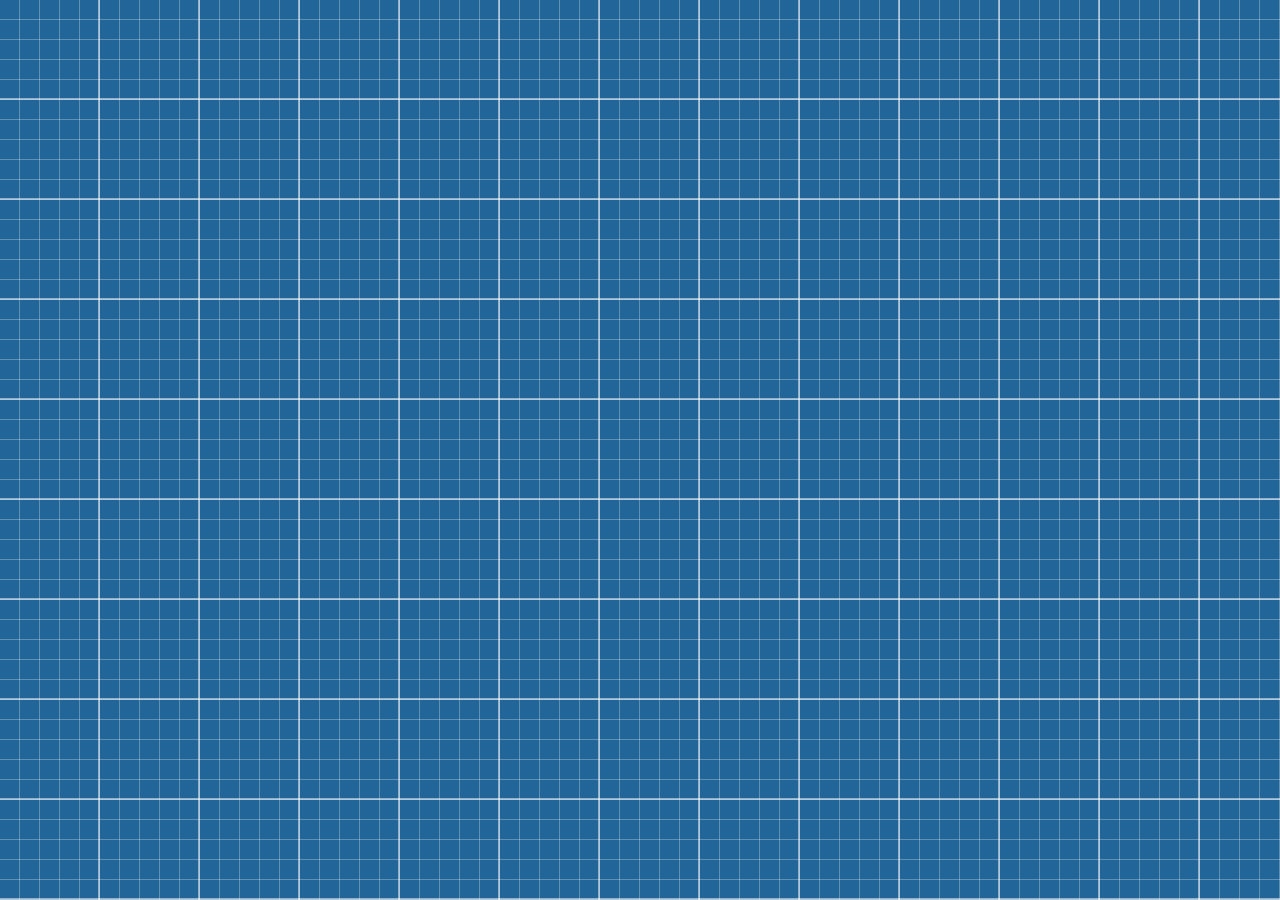
<file: index.html>
<!DOCTYPE html>
<html >
<head>
  <meta charset="UTF-8">
  <title>Blueprint pattern (CSS3)</title>
  
  
  
      <link rel="stylesheet" href="css/style.css">

  
</head>

<body>
  
  
  
</body>
</html>
</file>
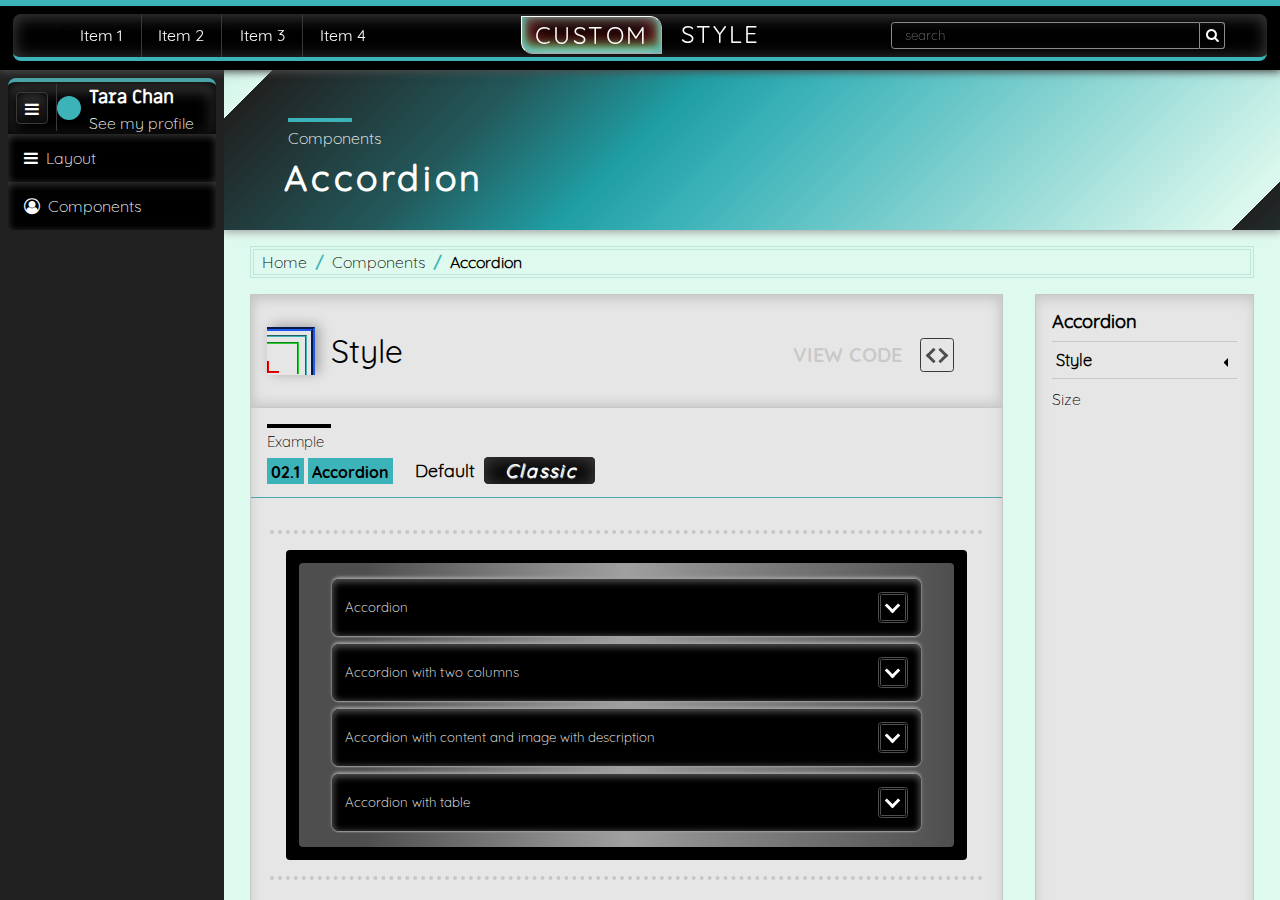
<file: myStyleGuide.html>
<!DOCTYPE html>
<html>
  <head>
		<meta charset="utf-8">
		<title>CSS Styleguide</title>
		<meta name="viewport" content="width=device-width, initial-scale=1.0"/>
		<link href="reset.css" rel="stylesheet" type="text/css"/>
		<link href="sass/main.css" rel="stylesheet" type="text/css"/>
		<link rel="stylesheet" href="https://cdnjs.cloudflare.com/ajax/libs/font-awesome/4.7.0/css/font-awesome.min.css"/>
  </head>
  <body>

	<!--EDIT SPECIFICITY IN SYNTAX-->
		<header class="navigationBar clearfix">
			<div class="navigationBar__highlight"></div>

			<div class="navigationBar__innerWrapper">
				<div class="navigationBar--state toggle">
					<div class="navigationBar__menu">
						<div class="navigationBar__menu-item--start navigationBar__menu-item">
							<div class="triangle--right-black left"></div>
							<i id="icon__mq" class="fa fa-bars icon--left"></i>
						</div>
						<div class="navigationBar__menu-item">
							<div class="triangle--right-black left"></div>
						</div>
						<div class="navigationBar__menu-item">
							<div class="triangle--right-black left"></div>
						</div>
				
						<div class="navigationBar__menu-item">
							<div class="navigationBar__dropDown-menu clearfix">
								<div class="navigationBar__dropDown-item">
									<div class="navigationBar__dropDown-item-text">Menu 1</div>
									<i class="fa fa-plus-square-o icon--right icon__menu-item--right" aria-hidden="true"></i>
									<div class="navigationBar__dropDown-sub-menu">
										<div class="navigationBar__dropDown-sub-item">
											<div class="navigationBar__dropDown-item-text">Item 1</div>
										</div>	
										<div class="navigationBar__dropDown-sub-item">
											<div class="navigationBar__dropDown-item-text">Item 2</div>
										</div>
									</div>
								</div>
								<div class="navigationBar__dropDown-item">
									<div class="navigationBar__dropDown-item-text">Menu 2</div>
									<i class="fa fa-plus-square-o icon--right icon__menu-item--right" aria-hidden="true"></i>
									<div class="navigationBar__dropDown-sub-menu">
										<div class="navigationBar__dropDown-sub-item">
											<div class="navigationBar__dropDown-item-text">Item 1</div>
										</div>	
										<div class="navigationBar__dropDown-sub-item">
											<div class="navigationBar__dropDown-item-text">Item 2</div>
										</div>
									</div>
								</div>
								<div class="navigationBar__dropDown-item">
									<div class="navigationBar__dropDown-item-text">Item 3</div>
								</div>
								<div class="navigationBar__dropDown-item">
									<div class="navigationBar__dropDown-item-text">Item 4</div>
								</div>
								<div class="navigationBar__dropDown-item">
									<div class="navigationBar__dropDown-item-text">Item 5</div>
								</div>
							</div>	
							<div class="triangle--right-black left"></div>
						</div>

					</div>
				</div>

				<div class="navigationBar--state">
					<div class="navigationBar__component">
						<div class="text__wrapper">
							<div class="text__border text__heading--nav">
								CUSTOM
							</div>
							<div class="text__heading--nav left">
								STYLE
							</div>
						</div>
					</div>
				</div>

				<div class="navigationBar--state">
					<div class="navigationBar__component">
						<div class="form__segment">
							<input type="text" placeholder="search">
							<button class="button__search"><i class="fa fa-search icon__search" aria-hidden="true"></i></button>
						</div>
						</div>
					</div>
				</div>

			</div>

		</header>	




		<!--Bottom navigation bar is present during phone and tablet screen widths-->


		<!--Navigation bar exampmles (several different modules)-->

		<!--
		<div class="navigationBar__menu grid">
			<div class="navigationBar__menu-item-border"><div class="c">Item 1</div></div> class="navigationBar__menu-item-border"><div class="navigationBar__menu-item">Item 2</div></div>
			<div class="navigationBar__menu-item-border"><div class="navigationBar__menu-item">Item 3</div></div>
			<div class="navigationBar__menu-item-border"><div class="navigationBar__menu-item">Item 4</div></div>
			<div class="grid__template--columns-11-span1-offset"><div class="navigationBar__menu-item-border"><div class="navigationBar__menu-item">Item 5</div></div></div>
			<div class="grid__template--columns-12-span1-offset"><div class="navigationBar__menu-item-border"><div class="navigationBar__menu-item">Item 6</div></div></div>
		</div>
		-->


		<!--add an icon to the top left corner of sidebar to add hide/show functionality*/-->
		
		<nav class="sidebar">

			<div class="sidebar__innerContainer">
				<div class="sidebar__iconBar"></div>

				<div class="sidebar__moduleSection">
					<div class="sidebar__moduleSubHeading">
						<div class="icon__button">
							<i class="fa fa-bars icon--left icon--absolute"></i>
						</div>
						<div class="media">
							<div class="media__icon"> 
								<div class="icon__media--circle--medium"></div>
							</div>
							<div class="media__heading-group--small">
								<div class="media__heading--small">Tara Chan</div>
								<div class="media__description--small">See my profile</div>
							</div>
						</div>
					</div>
					<div class="sidebar__module">
						<i class="fa fa-bars icon--left"></i> Layout
					</div>
					<div class="sidebar__dropDown">
						<div class="sidebar__dropDown-item first">
							<a class="text__link">Main</a>
						</div>
						<div class="sidebar__dropDown-item collapsible">
							<div class="sidebar__dropDown-item">
								<a class="text__link">Flexbox</a>
							</div>
							<div class="icon__menu-item--right icon__menu-item--top triangle--down-white--small"></div>
							<div class="sidebar__dropDown-sub-menu">	
								<div class="sidebar__dropDown-item">
									<a class="text__link">Structure</a>
								</div>
								<div class="sidebar__dropDown-item">
									<a class="text__link">Image Gallery</a>
								</div>
								<div class="sidebar__dropDown-item">
									<a class="text__link">Templates</a>
								</div>
							</div>
						</div>
						<div class="sidebar__dropDown-item collapsible last">			
							<div class="sidebar__dropDown-item">
								<a class="text__link">Grid</a>
							</div>
							<div class="icon__menu-item--right icon__menu-item--top triangle--down-white--small"></div>
							<div class="sidebar__dropDown-sub-menu">	
								<div class="sidebar__dropDown-item">
									<a class="text__link">Structure</a>
								</div>
								<div class="sidebar__dropDown-item">
									<a class="text__link">Image Gallery</a>
								</div>
								<div class="sidebar__dropDown-item">
									<a href="sass/Templates/grid__template.html" class="text__link">Templates</a>
								</div>
							</div>
						</div>
					</div>

					<div class="sidebar__module">
						<i class="fa fa-user-circle-o icon--left" aria-hidden="true"></i>Components
					</div>
					<div class="sidebar__dropDown">
						<div class="sidebar__dropDown-item first">
							<div class="text__link">Accordion</div>
						</div> 
						<div class="sidebar__dropDown-item collapsible">
							<div class="sidebar__dropDown-item">
								<a class="text__link">Form</a>
							</div>
							<div class="icon__menu-item--right icon__menu-item--top triangle--down-white--small"></div>
							<div class="sidebar__dropDown-sub-menu">	
								<div class="sidebar__dropDown-item">
									<a class="text__link">Input</a>
								</div>
								<div class="sidebar__dropDown-item">
									<a class="text__link">Radio</a>
								</div>
								<div class="sidebar__dropDown-item">
									<a class="text__link">Checkbox</a>
								</div>
								<div class="sidebar__dropDown-item">
									<a class="text__link">Dropdown</a>
								</div>
								<div class="sidebar__dropDown-item">
									<a class="text__link">Templates</a>
								</div>
							</div>
						</div>
						<div class="sidebar__dropDown-item collapsible">
							<div class="sidebar__dropDown-item">
								<a class="text__link">Media Object</a>
							</div>
							<div class="icon__menu-item--right icon__menu-item--top triangle--down-white--small"></div>
							<div class="sidebar__dropDown-sub-menu">	
								<div class="sidebar__dropDown-item">
									<a class="text__link">Size</a>
								</div>
								<div class="sidebar__dropDown-item">
									<a class="text__link">Style</a>
								</div>
								<div class="sidebar__dropDown-item">
									<a class="text__link">Templates</a>
								</div>
							</div>
						</div>
						<div class="sidebar__dropDown-item collapsible">
							<div class="sidebar__dropDown-item">
								<a class="text__link">Card</a>
							</div>
							<div class="icon__menu-item--right icon__menu-item--top triangle--down-white--small"></div>
							<div class="sidebar__dropDown-sub-menu">	
								<div class="sidebar__dropDown-item">Size</div>
								<div class="sidebar__dropDown-item">Style</div>
								<div class="sidebar__dropDown-item">Templates</div>
							</div>
						</div>
						<div class="sidebar__dropDown-item collapsible last">
							<div class="sidebar__dropDown-item">
								<a class="text__link">Card</a>
							</div>
							<div class="icon__menu-item--right icon__menu-item--top triangle--down-white--small"></div>
							<div class="sidebar__dropDown-sub-menu">	
								<div class="sidebar__dropDown-item">Size</div>
								<div class="sidebar__dropDown-item">Style</div>
								<div class="sidebar__dropDown-item">Templates</div>
							</div>
						</div>
					</div>
					<!--
					<div class="sidebar__module"><button class="button--absolute button--noBorder"><i class="fa fa-calendar icon--left" aria-hidden="true"></i>Modules</button></div> 
					<div class="sidebar__module"><button class="button--absolute button--noBorder"><i class="fa fa-address-book icon--left" aria-hidden="true"></i>Themes</button></div> 
					<div class="sidebar__module last"><button class="button--absolute button--noBorder"><i class="fa fa-envelope icon--left" aria-hidden="true"></i>Themes</button></div>
				</div>-->
			</div>

		

		</nav>

		<div class="main--sidebar">				

			<div class="main__pageHeading">	
				<div class="text__headingLabel--main">Components</div>	
				<div class="text__heading--main">Accordion</div>	
			</div>
			<div class="breadcrumb--bordered breadcrumb">
				<a class="breadcrumb__link">Home</a>
				<div class="breadcrumb__divider"> / </div>
				<a class="breadcrumb__link">Components</a>
				<div class="breadcrumb__divider"> / </div>
				<a class="breadcrumb__link--active breadcrumb__link">Accordion</a>
			</div>
			<div class="grid__container--page-layout grid">
	      <div class="grid__content--page-layout">
					<div class="main__wrapper">
						<div class="main__section top">
							<div class="main__sectionHeading">
								<div class="main__sectionHeading-icon">
									<div class="main__sectionHeading-icon--medium">
										<div class="main__sectionHeading-icon--small">
											<div class="main__sectionHeading-icon--x-small"></div>
										</div>
									</div>
								</div>
								<div class="main__sectionHeading-text">Style</div>
								<div class="example__module--right">
									<div class="main__sectionHeading-expander-icon-heading">VIEW CODE</div>
									<button class="main__sectionHeading-expander-icon button">
										<div class="icon__code--left"></div>
										<div class="icon__code--right"></div>
									</button>
								</div>
							</div>
						</div>
						<div class="main__section">
							<div class="main__sectionDetails">
								<div class="main__sectionDetails-identifier"></div>
								<div class="text__label">Example</div>
								<div class="main__sectionDetails-text-wrapper">
									<div class="main__sectionDetails-chapter">
										<div class="main__sectionDetails-chapter-text">02.1</div>
										<div class="main__sectionDetails-chapter-text">Accordion</div>
									</div>
									<div class="main__sectionDetails-description">
										<div class="main__sectionDetails-description-text">Default</div>
										<div class="main__sectionDetails-description-tag text--italicized">Classic</div>
									</div>
								</div>				
							</div>
						</div>
						<div class="main__sectionContent">

							<div class="accordion__group">
								<div class="accordion__row--first">
									<button class="accordion">
										<div class="accordion__heading">Accordion</div>
										<div class="accordion__expander-icon">
											<div class="arrow--down-white"></div>
										</div>
									</button>
									<div class="accordion__panel">
										<div class="accordion__innerPanel">
											Some of those that work forces, are the same that burn crosses<br/>
											Some of those that work forces, are the same that burn crosses<br/>
											Some of those that work forces, are the same that burn crosses<br/>
											Some of those that work forces, are the same that burn crosses
										</div>
									</div>
								</div>
								<div class="accordion__row">
									<button class="accordion">
										<div class="accordion__heading">Accordion with two columns</div>
										<div class="accordion__expander-icon">
											<div class="arrow--down-white"></div>
										</div>
								  </button>
									<div class="accordion__panel">
										<div class="accordion__innerPanel">
											<div class="clearfix">
												<div class="accordion__panel--left">
														"You'll never take our voice<br/>
														In our final moments we'll truly know desire<br/>
														We'll understand our need to exist<br/>
														The cause of our downfall"
													</div>
													<div class="accordion__panel--right">
														<span class="text--italicized">- "Need to Exist"&nbsp;&nbsp;</span>by<span class="text--bold">&nbsp;Odium</span>
													</div>
												</div> 
										</div>
									</div>
								</div>
								<div class="accordion__row">
									<button class="accordion">
										<div class="accordion__heading">Accordion with content and image with description</div>
										<div class="accordion__expander-icon">
											<div class="arrow--down-white"></div>
										</div>
								  </button>
									<div class="accordion__panel">
										<div class="accordion__innerPanel">
											<div class="accordion__panel--left">
												Beyond the sands of time<br/>
												Within the realm of the mind<br/>
												There is a land where life and death<br/>
												Are ruled by steel<br/>
												Out of this land five conquering heroes<br/>
												Arose to make their stand<br/>
												Throughout their journey<br/>
												They stake their claim<br/>
												That they are the warlords<br/>
												By the name Medieval Steel<br/>
												<br/>
												There was a time long ago<br/>
												When men fought for steel<br/>
												The sword was worth more than gold<br/>
												And easy to make the kill<br/>
												Twenty years in the gallows<br/>
												One slave began to rise<br/>
												He fights a thousand battles<br/>
												With hatred in his eyes<br/>
												<br/>
												Chorus:<br/>
												Medieval steel cuts you like a knife<br/>
												Warriors on the battlefield<br/>
												Laying down their life for steel<br/>
												<br/>
												Then came the day he was set free<br/>
												Free to roam this land<br/>
												Iron will in his heart<br/>
												And his sword in his hand<br/>
												He began to take command<br/>
												Over the mountains, through the glen<br/>
												Came the king and his marching men<br/>
												To fight the fight and to kill the slave<br/>
												When the fight was over he was saved<br/>
											</div>
											<div class="accordion__panel--right">
												<div class="accordion__panelContainer--right">
													<div class="media__image-wrapper">
														<div class="media__image">
															<img src="sass/Themes/medieval_steel_the_dungeon_tapes.jpg" alt="Medieval Steel album cover" height="100%" width="100%">
														</div>
													</div>
													<div class="accordion__panelWrapper">
														<div class="media__description">
															<div class="media__description-heading">"Medieval Steel"
															</div>
															<div class="media__description-sub-heading">
																<span class="text--bold">Band:</span> Medieval Steel<br/>
																<span class="text--bold">Album:</span> The Dungeon Tapes<br/>
																<span class="text--bold">Year:</span> 2005<br/>
																<span class="text--bold">Label:</span> Medieval Steel Music<br/>
															</div>
														</div>
													</div>
												</div>
											</div>
										</div>
									</div>
								</div>
								<div class="accordion__row--last">
									<button class="accordion">
										<div class="accordion__heading">Accordion with table</div>
										<div class="accordion__expander-icon">
											<div class="arrow--down-white"></div>
										</div>
								  </button>
									<div class="accordion__panel">
										<div class="accordion__innerPanel">
											<div class="accordion__panel--left">
												<div class="media__image-wrapper--9 media__image-wrapper">
													<div class="media__image">
														<img src="sass/Themes/sabbaticalDemon.jpg" alt="Sabbitacal Demon album cover" height="100%" width="100%">
													</div>
												</div>
											</div>
											<div class="accordion__panel--left">
												<div class="text__heading-group">
													<div class="text__headingLabel">
														Sabbat
													</div>
													<div class="text__heading">
														Sabbitical Demon
													</div>
												</div>
											</div>
											<div class="accordion__panelWrapper">
												<table class="table">
													<thead class="table__heading-group">
														<th class="table__column--1-12 table__heading">
														</th>
														<th class="table__column--5-12 table__heading">
															Song
														</th>
														<th class="table__heading">
															Artist
														</th>
														<th class="table__heading">
															Genre
														</th>
														<th class="table__heading">
															Length
														</th>
													</thead>
													<tfoot class="table__footer">
														<tr class="table__row">
															<td class="table__data" colspan="5">
																Evil Records (666-DT1)<br/>
																1990
																<button class="button--center button__action button">Purchase Now</button>
															</td>												
														</tr>
													</tfoot>
													<tbody class="table__body">									
														<tr class="table__row">
															<td class="table__data" colspan="5">
																Side A
															</td>
														</tr>
														<tr class="table__row">
															<td class="table__data">
																<span class="table__data-">A1</span>
															</td>
															<td class="table__data">
																Witch's Mill
															</td>
															<td class="table__data">
																Sabbat
															</td>
															<td class="table__data">
																Black/Thrash Metal
															</td>
															<td class="table__data">
																02:17
															</td>
														<tr class="table__row">
															<td class="table__data">
																<span class="table__data-">A2</span>
															</td>
															<td class="table__data">
																Black Fire
															</td>
															<td class="table__data">
																Sabbat
															</td>
															<td class="table__data">
																Black/Thrash Metal
															</td>
															<td class="table__data">
																04:03
															</td>
														</tr>
														<tr class="table__row">
															<td class="table__data" colspan="5">
																Side B
															</td>
														</tr>
														<tr class="table__row">
															<td class="table__data">
																<span class="table__data-">B1</span>
															</td>
															<td class="table__data">
																Rage of Mountains
															</td>
															<td class="table__data">
																Sabbat
															</td>
															<td class="table__data">
																Black/Thrash Metal
															</td>
															<td class="table__data">
																05:27
															</td>
														<tr class="table__row">
															<td class="table__data">
																<span class="table__data-">B2</span>
															</td>
															<td class="table__data">
																Mion's Hill
															</td>
															<td class="table__data">
																Sabbat
															</td>
															<td class="table__data">
																Black/Thrash Metal
															</td>
															<td class="table__data">
																05:54
															</td>
														</tr>	
													</tbody>
												</table>
											</div>	
										</div>
									</div>
								</div>
							</div>

						</div>
						<div class="main__section">
							<div class="main__sectionDescription">
								<div class="main__sectionDescription-title">
									<div class="main__sectionDescription--bold">
										An accordion contains collapsable content and is grouped together with multiple accordions to create an <code class="text--code">.accordion__group</code> .
									</div>
									<div class="main__sectionDescription-heading">Description</div>
								</div>
								<div class="main__sectionDescription-wrapper">
									<div class="main__sectionDescription-card first">
										<div class="main__sectionDescription-card-heading">Wrapper</div>
										<div class="main__sectionDescription-content">
											Use the <code class="text--code">.accordion__group</code> class on a parent container that contains <code class="text--code">.accordion</code> elements to create a standard accordion.<br/> 
										</div>
									</div>
									<div class="main__sectionDescription-card">
										<div class="main__sectionDescription-card-heading">Row</div>
										<div class="main__sectionDescription-content">
											Each row contains a class of <code class="text--code">.accordion__row</code> with state variations of <code class="text--code">--first</code> or <code class="text--code">--last</code> with the <code class="text--code">.accordion</code> object placed within the row. 
										</div>
									</div>	
									<div class="main__sectionDescription-card">
										<div class="main__sectionDescription-card-heading">Default</div>
										<div class="main__sectionDescription-content">
											The default stylings for the accordion are used here and are native to the the default accordion class (the basic <code class="text--code">.accordion</code> class names shown in the above example without modifications).
										</div>
									</div>
									<div class="main__sectionDescription-card last">
										<div class="main__sectionDescription-card-heading">Example use cases of default accordion</div>
										<div class="main__sectionDescription-content">
											The examples used in each classic accordion display potential use cases of an accordion with placeholder content. These are merely suggestions and may be used as references to one's own custom design.
										</div>
									</div>
								</div>
							</div>
						</div>
						<!--
						<div class="main__section">
						</div>
					-->
						<div class="main__section">
							<div class="main__sectionDetails">
								<div class="main__sectionDetails-identifier"></div>
								<div class="text__label">Example</div>
								<div class="main__sectionDetails-text-wrapper">
									<div class="main__sectionDetails-chapter">
										<div class="main__sectionDetails-chapter-text">02.2</div>
										<div class="main__sectionDetails-chapter-text">Accordion</div>
									</div>
									<div class="main__sectionDetails-description">
										<div class="main__sectionDetails-description-text">Styled</div>
										<div class="main__sectionDetails-description-tag">Border</div>
									</div>
								</div>
								<div class="example__module--right">
									<div class="main__sectionHeading-expander-icon-heading">VIEW CODE</div>
									<button class="main__sectionHeading-expander-icon button">
										<div class="icon__code--left"></div>
										<div class="icon__code--right"></div>
									</button>
								</div>				
							</div>
						</div>
						<div class="main__sectionContent">
							<div class="example--pop-out">
							<div class="accordion__group">
								<div class="accordion__row--transparent-first accordion__row--first">
									<button class="accordion--border accordion">
										<div class="accordion__heading">Accordion</div>
										<div class="accordion__expander-icon--no-border accordion__expander-icon">
											<div class="arrow--down-white"></div>
										</div>	
									</button>
									<div class="accordion__panel--border accordion__panel">
										<div class="accordion__panel-text">
											Some of those that work forces, are the same that burn crosses<br/>
											Some of those that work forces, are the same that burn crosses<br/>
											Some of those that work forces, are the same that burn crosses<br/>
											Some of those that work forces, are the same that burn crosses
										</div>
									</div>
								</div>
								<div class="accordion__row--transparent accordion__row">
									<button class="accordion--border accordion">
										<div class="accordion__heading">Accordion</div>
										<div class="accordion__expander-icon--no-border accordion__expander-icon">
											<div class="arrow--down-white"></div>
										</div>
									</button>
									<div class="accordion__panel--border accordion__panel">
										<div class="accordion__panel-text">
											Some of those that work forces, are the same that burn crosses<br/>
											Some of those that work forces, are the same that burn crosses<br/>
											Some of those that work forces, are the same that burn crosses<br/>
											Some of those that work forces, are the same that burn crosses
										</div>
									</div>
								</div>
								<div class="accordion__row--transparent accordion__row">
									<button class="accordion--border accordion">
										<div class="accordion__heading">Accordion</div>
										<div class="accordion__expander-icon--no-border accordion__expander-icon">
											<div class="arrow--down-white"></div>
										</div>
									</button>
									<div class="accordion__panel--border accordion__panel">
										<div class="accordion__panel-text">
											Some of those that work forces, are the same that burn crosses<br/>
											Some of those that work forces, are the same that burn crosses<br/>
											Some of those that work forces, are the same that burn crosses<br/>
											Some of those that work forces, are the same that burn crosses
										</div>
									</div>
								</div>
								<div class="accordion__row--transparent-last accordion__row--last">
									<button class="accordion--border accordion">
										<div class="accordion__heading">Accordion</div>
										<div class="accordion__expander-icon--no-border accordion__expander-icon">
											<div class="arrow--down-white"></div>
										</div>
									</button>
									<div class="accordion__panel--border accordion__panel">
										<div class="accordion__panel-text">
											Some of those that work forces, are the same that burn crosses<br/>
											Some of those that work forces, are the same that burn crosses<br/>
											Some of those that work forces, are the same that burn crosses<br/>
											Some of those that work forces, are the same that burn crosses
										</div>
									</div>
								</div>
							</div>
							<div class="alert--info">
								<div class="icon__info--alert icon__info">
									<i class="fa fa-info-circle" aria-hidden="true"></i>
								</div>
								<div class="text__group--alert-info">
									<div class="text__heading--alert">
										Accordions can fit into any size column within a 12-column grid
									</div>
									<div class="text--alert"> 
										Accordion group widths are set using the class name <span class="text--code">.container__width--(# from 1 to 12)</span> and accordion groups may be nested within each other.
									</div>
								</div>
							</div> 
							<pre class="example__section--pop-out">
	&lt;div class="accordion__group"&gt;
		&lt;div class="accordion__row--transparent-first accordion__row--first"&gt;
			&lt;button class="accordion--border accordion"&gt;
				&lt;div class="accordion__heading"&gt;Accordion&lt;/div&gt;
				&lt;div class="accordion__expander-icon--no-border accordion__expander-icon"&gt;
					&lt;div class="arrow--down-white"&gt;&lt;/div&gt;
				&lt;/div&gt;
			&lt;/button&gt;
			&lt;div class="accordion__panel--border accordion__panel"&gt;
				&lt;div class="accordion__panel-text"&gt;
					Some of those that work forces, are the same that burn crosses&lt;br/&gt;
					Some of those that work forces, are the same that burn crosses&lt;br/&gt;
					Some of those that work forces, are the same that burn crosses&lt;br/&gt;
					Some of those that work forces, are the same that burn crosses
				&lt;/div&gt;
			&lt;/div&gt;
		&lt;/div&gt;
		&lt;div class="accordion__row--transparent accordion__row"&gt;
			&lt;button class="accordion--border accordion"&gt;
				&lt;div class="accordion__heading"&gt;Accordion&lt;/div&gt;
				&lt;div class="accordion__expander-icon--no-border accordion__expander-icon"&gt;
					&lt;div class="arrow--down-white"&gt;&lt;/div&gt;
				&lt;/div&gt;
			&lt;/button&gt;
			&lt;div class="accordion__panel--border accordion__panel"&gt;
				&lt;div class="accordion__panel-text"&gt;
					Some of those that work forces, are the same that burn crosses&lt;br/&gt;
					Some of those that work forces, are the same that burn crosses&lt;br/&gt;
					Some of those that work forces, are the same that burn crosses&lt;br/&gt;
					Some of those that work forces, are the same that burn crosses
				&lt;/div&gt;
			&lt;/div&gt;
		&lt;/div&gt;
		&lt;div class="accordion__row--transparent accordion__row"&gt;
			&lt;button class="accordion--border accordion"&gt;
				&lt;div class="accordion__heading"&gt;Accordion&lt;/div&gt;
				&lt;div class="accordion__expander-icon--no-border accordion__expander-icon"&gt;
					&lt;div class="arrow--down-white"&gt;&lt;/div&gt;
				&lt;/div&gt;
			&lt;/button&gt;
			&lt;div class="accordion__panel--border accordion__panel"&gt;
				&lt;div class="accordion__panel-text"&gt;
					Some of those that work forces, are the same that burn crosses&lt;br/&gt;
					Some of those that work forces, are the same that burn crosses&lt;br/&gt;
					Some of those that work forces, are the same that burn crosses&lt;br/&gt;
					Some of those that work forces, are the same that burn crosses
				&lt;/div&gt;
			&lt;/div&gt;
		&lt;/div&gt;
		&lt;div class="accordion__row--transparent-last accordion__row--last"&gt;
			&lt;button class="accordion--border accordion"&gt;
				&lt;div class="accordion__heading"&gt;Accordion&lt;/div&gt;
				&lt;div class="accordion__expander-icon--no-border accordion__expander-icon"&gt;
					&lt;div class="arrow--down-white"&gt;&lt;/div&gt;
				&lt;/div&gt;
			&lt;/button&gt;
			&lt;div class="accordion__panel--border accordion__panel"&gt;
				&lt;div class="accordion__panel-text"&gt;
					Some of those that work forces, are the same that burn crosses&lt;br/&gt;
					Some of those that work forces, are the same that burn crosses&lt;br/&gt;
					Some of those that work forces, are the same that burn crosses&lt;br/&gt;
					Some of those that work forces, are the same that burn crosses
				&lt;/div&gt;
			&lt;/div&gt;
		&lt;/div&gt;
	&lt;/div&gt;
								</pre>
							
							</div>
						</div>
						<div class="main__sectionContent">
							<div class="example--pop-out">
								<div class="container__row--flex">
									<div class="container__width--4">
										<div class="accordion__group--withHeading">
											<div class="accordion__row--transparent accordion__row top">
												<div class="accordion--no-border"> 
													<div class="accordion__heading--top">
														Accordion
													</div>
												</div>	
											</div>
											<div class="accordion__row--transparent accordion__row">
												<button class="accordion--singleSelect accordion--no-border accordion small">
													<div class="accordion__heading">Accordion</div>
													<div class="accordion__expander-icon--no-border accordion__expander-icon">
														<div class="arrow--down-white"></div>
													</div>	
												</button>
												<div class="accordion__panel--no-border accordion__panel">
													<div class="accordion__panel-text--small">
														<div class="menu--flex">
															<div class="menu__item--flex">
																<a class="text__link">Item 1</a>
															</div>
															<div class="menu__item--flex">
																<a class="text__link">Item 2</a>
															</div>
															<div class="menu__item--flex">
																<a class="text__link">Item 3</a>
															</div>
															<div class="menu__item--flex">
																<a class="text__link">Item 4</a>
															</div>
														</div>
													</div>
												</div>
											</div>
											<div class="accordion__row--transparent accordion__row">
												<button class="accordion--singleSelect accordion--no-border accordion small">
													<div class="accordion__heading">Accordion</div>
													<div class="accordion__expander-icon--no-border accordion__expander-icon">
														<div class="arrow--down-white"></div>
													</div>
												</button>
												<div class="accordion__panel--no-border accordion__panel">
													<div class="accordion__panel-text--small">
														<div class="menu--flex">
															<div class="menu__item--flex">
																<a class="text__link">Item 1</a>
															</div>
															<div class="menu__item--flex">
																<a class="text__link">Item 2</a>
															</div>
															<div class="menu__item--flex">
																<a class="text__link">Item 3</a>
															</div>
															<div class="menu__item--flex">
																<a class="text__link">Item 4</a>
															</div>
														</div>
													</div>
												</div>
											</div>
											<div class="accordion__row--transparent accordion__row">
												<button class="accordion--singleSelect accordion--no-border accordion small">
													<div class="accordion__heading">Accordion</div>
													<div class="accordion__expander-icon--no-border accordion__expander-icon">
														<div class="arrow--down-white"></div>
													</div>
												</button>
												<div class="accordion__panel--no-border accordion__panel">
													<div class="accordion__panel-text--small">
														<div class="menu--flex">
															<div class="menu__item--flex">
																<a class="text__link">Item 1</a>
															</div>
															<div class="menu__item--flex">
																<a class="text__link">Item 2</a>
															</div>
															<div class="menu__item--flex">
																<a class="text__link">Item 3</a>
															</div>
															<div class="menu__item--flex">
																<a class="text__link">Item 4</a>
															</div>
														</div>
													</div>
												</div>
											</div>
											<div class="accordion__row--transparent-last accordion__row--last">
												<button class="accordion--singleSelect accordion--no-border accordion small">
													<div class="accordion__heading">Accordion</div>
													<div class="accordion__expander-icon--no-border accordion__expander-icon">
														<div class="arrow--down-white"></div>
													</div>
												</button>
												<div class="accordion__panel--no-border accordion__panel">
													<div class="accordion__panel-text--small">
														<div class="menu--flex">
															<div class="menu__item--flex">
																<a class="text__link">Item 1</a>
															</div>
															<div class="menu__item--flex">
																<a class="text__link">Item 2</a>
															</div>
															<div class="menu__item--flex">
																<a class="text__link">Item 3</a>
															</div>
															<div class="menu__item--flex">
																<a class="text__link">Item 4</a>
															</div>
														</div>
													</div>
												</div>
											</div>

										</div>
									</div>
									<div class="container__width--8">
										<div class="accordion__group--withHeading">
											<div class="accordion__row--transparent accordion__row top">
												<div class="accordion--no-border"> 
													<div class="accordion__heading--top">
														Accordion with nested links
													</div>
												</div>	
											</div>
											<div class="accordion__row--transparent accordion__row">
												<button class="accordion--singleSelect accordion--no-border accordion small">
													<div class="accordion__heading">Accordion</div>
													<div class="accordion__expander-icon--no-border accordion__expander-icon">
														<div class="arrow--down-white"></div>
													</div>	
												</button>
												<div class="accordion__panel--no-border accordion__panel">
													<div class="accordion__panel-text--small">
														<div class="menu--flex">
															<div class="menu__dropDown--flex">
																<a class="text__link">Item 1</a>
															</div>
															<div class="menu__dropDown-content--flex">
																<a class="text__link">Item 1</a>
																<a class="text__link">Item 2</a>
																<a class="text__link">Item 3</a>
															</div>
															<div class="menu__item--flex">
																<a class="text__link">Item 2</a>
															</div>
															<div class="menu__dropDown--flex">
																<a class="text__link">Item 3</a>
															</div>
															<div class="menu__item--flex">
																<a class="text__link">Item 4</a>
															</div>
														</div>
													</div>
												</div>
											</div>
											<div class="accordion__row--transparent accordion__row">
												<button class="accordion--singleSelect accordion--no-border accordion small">
													<div class="accordion__heading">Accordion</div>
													<div class="accordion__expander-icon--no-border accordion__expander-icon">
														<div class="arrow--down-white"></div>
													</div>
												</button>
												<div class="accordion__panel--no-border accordion__panel">
													<div class="accordion__panel-text--small">
														<div class="menu--flex">
															<div class="menu__item--flex">
																<a class="text__link">Item 1</a>
															</div>
															<div class="menu__item--flex">
																<a class="text__link">Item 2</a>
															</div>
															<div class="menu__item--flex">
																<a class="text__link">Item 3</a>
															</div>
															<div class="menu__item--flex">
																<a class="text__link">Item 4</a>
															</div>
														</div>
													</div>
												</div>
											</div>
											<div class="accordion__row--transparent accordion__row">
												<button class="accordion--singleSelect accordion--no-border accordion small">
													<div class="accordion__heading">Accordion</div>
													<div class="accordion__expander-icon--no-border accordion__expander-icon">
														<div class="arrow--down-white"></div>
													</div>
												</button>
												<div class="accordion__panel--no-border accordion__panel">
													<div class="accordion__panel-text--small">
														<div class="menu--flex">
															<div class="menu__item--flex">
																<a class="text__link">Item 1</a>
															</div>
															<div class="menu__item--flex">
																<a class="text__link">Item 2</a>
															</div>
															<div class="menu__item--flex">
																<a class="text__link">Item 3</a>
															</div>
															<div class="menu__item--flex">
																<a class="text__link">Item 4</a>
															</div>
														</div>
													</div>
												</div>
											</div>
											<div class="accordion__row--transparent-last accordion__row--last">
												<button class="accordion--singleSelect accordion--no-border accordion small">
													<div class="accordion__heading">Accordion</div>
													<div class="accordion__expander-icon--no-border accordion__expander-icon">
														<div class="arrow--down-white"></div>
													</div>
												</button>
												<div class="accordion__panel--no-border accordion__panel">
													<div class="accordion__panel-text--small">
														<div class="menu--flex">
															<div class="menu__item--flex">
																<a class="text__link">Item 1</a>
															</div>
															<div class="menu__item--flex">
																<a class="text__link">Item 2</a>
															</div>
															<div class="menu__item--flex">
																<a class="text__link">Item 3</a>
															</div>
															<div class="menu__item--flex">
																<a class="text__link">Item 4</a>
															</div>
														</div>
													</div>
												</div>
											</div>

										</div>
									</div>
								</div>

							</div>
						</div>
					</div>
				</div>
				<div class="grid__navigation--page-layout--right">
					<div class="main__wrapper--right">
						<div class="menu">
							<div class="menu__heading">Accordion</div>
							<div class="menu__dropDown">
								<div class="menu__item">
									<a class="text__link">Style</a>
									<div class="menu__expander-icon triangle--left-black--small"></div>
								</div>	
								<div class="menu__dropDrown-content">
									<div class="menu__dropDown-item">
										<a class="text__link">Default</a>
									</div>
									<div class="menu__dropDown-item">
										<a class="text__link">Border</a>
									</div>
									<div class="menu__dropDown-item">
										<a class="text__link">Button dropdown</a>
										<!--see "Discogs" website accordion*-->
									</div>
									<div class="menu__dropDown-item">
										<a class="text__link">No Border</a>
									</div>

								</div>
							</div>

							<div class="menu__dropDrown">Size</div>	
						</div>
					</div>
				</div>
				<div class="grid__footer--page-layout">
					<nav class="navigationBar--bottom">
						<div class="navigationBar__highlight--bottom"></div>
						<div class="navigationBar__menu--bottom">
						</div>
					</nav>

				</div>
				<!--
				<div class="grid__template--columns-2-3">
					<div class="main__wrapper">
						<div class="tab--content-switcher">
							<div class="tab__content--content-switcher active">
								This is a tab containing textual content in its active state.
							</div>
							<div class="tab__content--content-switcher">
								Tabs with a modifier of <code class="text__code">"--content-switcher"</code> are typically used <br/>
								to display messages that notify users of important information like special deals or perform functions
								such as a sign up button.
							</div>
							<div class="tab__content--content-switcher">
								<button class="button--large button"></button>
							</div>
							<div class="tab__content--content-switcher">
								This is another tab displaying sign up information. <a class="text__link--underlined teal">Sign up now</a>
							</div>
						</div>
					</div>
				</div>
				-->
				<!--	
						<div class="card">
							<div class="card__front"></div>
							<div class="card__back"></div>
						</div>
						<div class="card">
							<div class="card__front"></div>
							<div class="card__back"></div>
						</div>
						<div class="card">
							<div class="card__front"></div>
							<div class="card__back"></div>
						</div>
						
					</div>
				</div>		
			  -->
			</div>
		</div>


			<!--GRID-->

			<!--
			<div class="mainContent__sectionHeading mainContent__sectionHeading--left">
				<span class="mainContent__sectionHeadingText--bold">Grid</span>
			</div>
			<div class="mainContent__sectionWrapper color__notQuiteBlack">
				<div class="mainContent__wrapper">
					<div class="mainContent__exampleHeading clearfix">
						<div class="mainContent__exampleHeadingBackground">02.1</div>
						<div class="mainContent__exampleHeadingBackground">Grid Example</div>
					</div>

					<!--make sure to add description of how the 12 column/row grid has 13 grid
					lines, so a value of 1 is added to the row/column start and span value or
					grid/column end line. Include several layout modules for the grid layout, 
					including a 12x12 grid, 3x3 grid, 3-column grid with auto-flow-rows, responsive
					grid layouts by using auto-fill and minmax() for columns (use fr units)-->


					<!--
					<div class="grid grid__container--12">
						<div class="grid__template--columns-1-12"></div>
						<div class="grid__template--columns-5-span1-offset"></div>
						<div class="grid__template--columns-9-span1-offset"></div>	
						<div class="grid__template--columns-1-6 "></div>
						<div class="grid__template--columns-5-span2-offset "></div>
						<div class="grid__template--columns-9-span2-offset "></div>
						<div class="grid__template--columns-1-3"></div>
						<div class="grid__template--columns-5-span4-offset"></div>
						<div class="grid__template--columns-9-span4-offset"></div>
						<div class="grid grid__template--rows-4-span9-offset grid__template--columns-2-3 grid__row--auto">
							<div class="grid__template--columns-1-12"></div>
							<div class="grid__template--columns-5-span1-offset"></div>
							<div class="grid__template--columns-9-span1-offset"></div>
							<div class="grid__template--rows-4-span5-offset grid__template--columns-3-span5-offset"></div>
							<div class="grid__template--rows-5-span3-offset grid__template--columns-5-span1-offset"></div>
						</div>
					</div>
				</div>
			</div>
			-->
		</div>
		<script src="myStyleGuide.js" type="text/javascript"></script>
  </body>
</html>
</file>
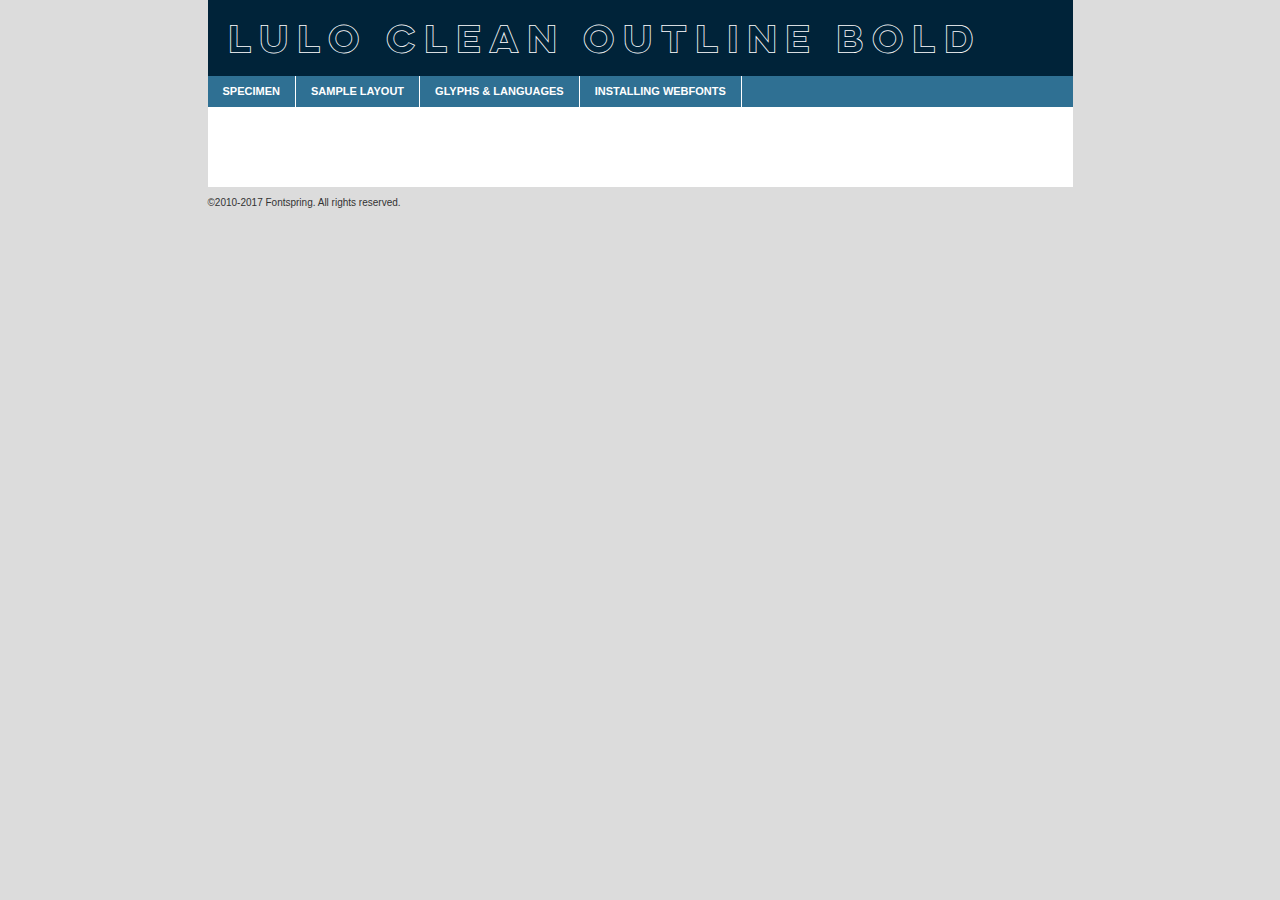
<file: luloclean_outlinebold_macroman/LuloCleanOutlineBold-demo.html>
<!DOCTYPE html PUBLIC "-//W3C//DTD XHTML 1.0 Transitional//EN"
	"http://www.w3.org/TR/xhtml1/DTD/xhtml1-transitional.dtd">

<html xmlns="http://www.w3.org/1999/xhtml" xml:lang="en" lang="en">
<head>
	<meta http-equiv="Content-Type" content="text/html; charset=utf-8" />
	<script src="http://ajax.googleapis.com/ajax/libs/jquery/1.7.2/jquery.min.js" type="text/javascript" charset="utf-8"></script>
	<script type="text/javascript">
	(function($){$.fn.easyTabs=function(option){var param=jQuery.extend({fadeSpeed:"fast",defaultContent:1,activeClass:'active'},option);$(this).each(function(){var thisId="#"+this.id;if(param.defaultContent==''){param.defaultContent=1;}
	if(typeof param.defaultContent=="number")
	{var defaultTab=$(thisId+" .tabs li:eq("+(param.defaultContent-1)+") a").attr('href').substr(1);}else{var defaultTab=param.defaultContent;}
	$(thisId+" .tabs li a").each(function(){var tabToHide=$(this).attr('href').substr(1);$("#"+tabToHide).addClass('easytabs-tab-content');});hideAll();changeContent(defaultTab);function hideAll(){$(thisId+" .easytabs-tab-content").hide();}
	function changeContent(tabId){hideAll();$(thisId+" .tabs li").removeClass(param.activeClass);$(thisId+" .tabs li a[href=#"+tabId+"]").closest('li').addClass(param.activeClass);if(param.fadeSpeed!="none")
	{$(thisId+" #"+tabId).fadeIn(param.fadeSpeed);}else{$(thisId+" #"+tabId).show();}}
	$(thisId+" .tabs li").click(function(){var tabId=$(this).find('a').attr('href').substr(1);changeContent(tabId);return false;});});}})(jQuery);
	</script>
	<link rel="stylesheet" href="specimen_files/specimen_stylesheet.css" type="text/css" charset="utf-8" />
	<link rel="stylesheet" href="stylesheet.css" type="text/css" charset="utf-8" />

	<style type="text/css">
					body{
				font-family: 'LuloCleanOutlineBold';
							}
		</style>

	<title>Lulo Clean Outline Bold Specimen</title>
	
	
	<script type="text/javascript" charset="utf-8">
		$(document).ready(function() {
			$('#container').easyTabs({defaultContent:1});
		});
	</script>
</head>

<body>
<div id="container">
	<div id="header">
		Lulo Clean Outline Bold	</div>
	<ul class="tabs">
		<li><a href="#specimen">Specimen</a></li>
		<li><a href="#layout">Sample Layout</a></li>
				<li><a href="#glyphs">Glyphs &amp; Languages</a></li>
		<li><a href="#installing">Installing Webfonts</a></li>
		
	</ul>
	
	<div id="main_content">

		
			<div id="specimen">
		
				<div class="section">
					<div class="grid12 firstcol">
						<div class="huge">AaBb</div>
					</div>
				</div>
		
				<div class="section">
					<div class="glyph_range">A&#x200B;B&#x200b;C&#x200b;D&#x200b;E&#x200b;F&#x200b;G&#x200b;H&#x200b;I&#x200b;J&#x200b;K&#x200b;L&#x200b;M&#x200b;N&#x200b;O&#x200b;P&#x200b;Q&#x200b;R&#x200b;S&#x200b;T&#x200b;U&#x200b;V&#x200b;W&#x200b;X&#x200b;Y&#x200b;Z&#x200b;a&#x200b;b&#x200b;c&#x200b;d&#x200b;e&#x200b;f&#x200b;g&#x200b;h&#x200b;i&#x200b;j&#x200b;k&#x200b;l&#x200b;m&#x200b;n&#x200b;o&#x200b;p&#x200b;q&#x200b;r&#x200b;s&#x200b;t&#x200b;u&#x200b;v&#x200b;w&#x200b;x&#x200b;y&#x200b;z&#x200b;1&#x200b;2&#x200b;3&#x200b;4&#x200b;5&#x200b;6&#x200b;7&#x200b;8&#x200b;9&#x200b;0&#x200b;&amp;&#x200b;.&#x200b;,&#x200b;?&#x200b;!&#x200b;&#64;&#x200b;(&#x200b;)&#x200b;#&#x200b;$&#x200b;%&#x200b;*&#x200b;+&#x200b;-&#x200b;=&#x200b;:&#x200b;;</div>
				</div>
				<div class="section">
					<div class="grid12 firstcol">
						<table class="sample_table">
							<tr><td>10</td><td class="size10">abcdefghijklmnopqrstuvwxyzABCDEFGHIJKLMNOPQRSTUVWXYZ0123456789abcdefghijklmnopqrstuvwxyzABCDEFGHIJKLMNOPQRSTUVWXYZ0123456789abcdefghijklmnopqrstuvwxyzABCDEFGHIJKLMNOPQRSTUVWXYZ</td></tr>
							<tr><td>11</td><td class="size11">abcdefghijklmnopqrstuvwxyzABCDEFGHIJKLMNOPQRSTUVWXYZ0123456789abcdefghijklmnopqrstuvwxyzABCDEFGHIJKLMNOPQRSTUVWXYZ0123456789abcdefghijklmnopqrstuvwxyzABCDEFGHIJKLMNOPQRSTUVWXYZ</td></tr>
							<tr><td>12</td><td class="size12">abcdefghijklmnopqrstuvwxyzABCDEFGHIJKLMNOPQRSTUVWXYZ0123456789abcdefghijklmnopqrstuvwxyzABCDEFGHIJKLMNOPQRSTUVWXYZ0123456789abcdefghijklmnopqrstuvwxyzABCDEFGHIJKLMNOPQRSTUVWXYZ</td></tr>
							<tr><td>13</td><td class="size13">abcdefghijklmnopqrstuvwxyzABCDEFGHIJKLMNOPQRSTUVWXYZ0123456789abcdefghijklmnopqrstuvwxyzABCDEFGHIJKLMNOPQRSTUVWXYZ0123456789abcdefghijklmnopqrstuvwxyzABCDEFGHIJKLMNOPQRSTUVWXYZ</td></tr>
							<tr><td>14</td><td class="size14">abcdefghijklmnopqrstuvwxyzABCDEFGHIJKLMNOPQRSTUVWXYZ0123456789abcdefghijklmnopqrstuvwxyzABCDEFGHIJKLMNOPQRSTUVWXYZ0123456789abcdefghijklmnopqrstuvwxyzABCDEFGHIJKLMNOPQRSTUVWXYZ</td></tr>
							<tr><td>16</td><td class="size16">abcdefghijklmnopqrstuvwxyzABCDEFGHIJKLMNOPQRSTUVWXYZ0123456789abcdefghijklmnopqrstuvwxyzABCDEFGHIJKLMNOPQRSTUVWXYZ</td></tr>
							<tr><td>18</td><td class="size18">abcdefghijklmnopqrstuvwxyzABCDEFGHIJKLMNOPQRSTUVWXYZ0123456789abcdefghijklmnopqrstuvwxyzABCDEFGHIJKLMNOPQRSTUVWXYZ</td></tr>
							<tr><td>20</td><td class="size20">abcdefghijklmnopqrstuvwxyzABCDEFGHIJKLMNOPQRSTUVWXYZ0123456789abcdefghijklmnopqrstuvwxyzABCDEFGHIJKLMNOPQRSTUVWXYZ</td></tr>
							<tr><td>24</td><td class="size24">abcdefghijklmnopqrstuvwxyzABCDEFGHIJKLMNOPQRSTUVWXYZ0123456789abcdefghijklmnopqrstuvwxyzABCDEFGHIJKLMNOPQRSTUVWXYZ</td></tr>
							<tr><td>30</td><td class="size30">abcdefghijklmnopqrstuvwxyzABCDEFGHIJKLMNOPQRSTUVWXYZ0123456789abcdefghijklmnopqrstuvwxyzABCDEFGHIJKLMNOPQRSTUVWXYZ</td></tr>
							<tr><td>36</td><td class="size36">abcdefghijklmnopqrstuvwxyzABCDEFGHIJKLMNOPQRSTUVWXYZ0123456789abcdefghijklmnopqrstuvwxyzABCDEFGHIJKLMNOPQRSTUVWXYZ</td></tr>
							<tr><td>48</td><td class="size48">abcdefghijklmnopqrstuvwxyzABCDEFGHIJKLMNOPQRSTUVWXYZ0123456789abcdefghijklmnopqrstuvwxyzABCDEFGHIJKLMNOPQRSTUVWXYZ</td></tr>
							<tr><td>60</td><td class="size60">abcdefghijklmnopqrstuvwxyzABCDEFGHIJKLMNOPQRSTUVWXYZ0123456789abcdefghijklmnopqrstuvwxyzABCDEFGHIJKLMNOPQRSTUVWXYZ</td></tr>
							<tr><td>72</td><td class="size72">abcdefghijklmnopqrstuvwxyzABCDEFGHIJKLMNOPQRSTUVWXYZ0123456789abcdefghijklmnopqrstuvwxyzABCDEFGHIJKLMNOPQRSTUVWXYZ</td></tr>
							<tr><td>90</td><td class="size90">abcdefghijklmnopqrstuvwxyzABCDEFGHIJKLMNOPQRSTUVWXYZ0123456789abcdefghijklmnopqrstuvwxyzABCDEFGHIJKLMNOPQRSTUVWXYZ</td></tr>
						</table>
				
					</div>
			
				</div>
		
		
		
								<div class="section" id="bodycomparison">


										<div id="xheight">
				<div class="fontbody">&#x25FC;&#x25FC;&#x25FC;&#x25FC;&#x25FC;&#x25FC;&#x25FC;&#x25FC;&#x25FC;&#x25FC;&#x25FC;&#x25FC;&#x25FC;&#x25FC;&#x25FC;&#x25FC;&#x25FC;&#x25FC;&#x25FC;&#x25FC;&#x25FC;&#x25FC;&#x25FC;&#x25FC;&#x25FC;&#x25FC;&#x25FC;&#x25FC;&#x25FC;&#x25FC;&#x25FC;&#x25FC;&#x25FC;&#x25FC;&#x25FC;&#x25FC;&#x25FC;&#x25FC;&#x25FC;&#x25FC;&#x25FC;&#x25FC;&#x25FC;&#x25FC;&#x25FC;&#x25FC;&#x25FC;&#x25FC;&#x25FC;&#x25FC;&#x25FC;&#x25FC;&#x25FC;&#x25FC;&#x25FC;&#x25FC;&#x25FC;&#x25FC;&#x25FC;&#x25FC;&#x25FC;&#x25FC;&#x25FC;&#x25FC;&#x25FC;&#x25FC;&#x25FC;&#x25FC;&#x25FC;&#x25FC;&#x25FC;&#x25FC;&#x25FC;&#x25FC;&#x25FC;&#x25FC;&#x25FC;&#x25FC;&#x25FC;&#x25FC;&#x25FC;&#x25FC;&#x25FC;&#x25FC;&#x25FC;&#x25FC;&#x25FC;&#x25FC;&#x25FC;&#x25FC;&#x25FC;&#x25FC;&#x25FC;&#x25FC;&#x25FC;&#x25FC;&#x25FC;&#x25FC;&#x25FC;body</div><div class="arialbody">body</div><div class="verdanabody">body</div><div class="georgiabody">body</div></div>
										<div class="fontbody" style="z-index:1">
											body<span>Lulo Clean Outline Bold</span>
										</div>
										<div class="arialbody" style="z-index:1">
											body<span>Arial</span>
										</div>
										<div class="verdanabody" style="z-index:1">
											body<span>Verdana</span>
										</div>
										<div class="georgiabody" style="z-index:1">
											body<span>Georgia</span>
										</div>



								</div>
		
		
				<div class="section psample psample_row1" id="">
					
					<div class="grid2 firstcol">
						<p class="size10"><span>10.</span>Aenean lacinia bibendum nulla sed consectetur. Fusce dapibus, tellus ac cursus commodo, tortor mauris condimentum nibh, ut fermentum massa justo sit amet risus. Nullam id dolor id nibh ultricies vehicula ut id elit. Cum sociis natoque penatibus et magnis dis parturient montes, nascetur ridiculus mus. Nulla vitae elit libero, a pharetra augue.</p>
			
					</div>
					<div class="grid3">
						<p class="size11"><span>11.</span>Aenean lacinia bibendum nulla sed consectetur. Fusce dapibus, tellus ac cursus commodo, tortor mauris condimentum nibh, ut fermentum massa justo sit amet risus. Nullam id dolor id nibh ultricies vehicula ut id elit. Cum sociis natoque penatibus et magnis dis parturient montes, nascetur ridiculus mus. Nulla vitae elit libero, a pharetra augue.</p>
			
					</div>
					<div class="grid3">
						<p class="size12"><span>12.</span>Aenean lacinia bibendum nulla sed consectetur. Fusce dapibus, tellus ac cursus commodo, tortor mauris condimentum nibh, ut fermentum massa justo sit amet risus. Nullam id dolor id nibh ultricies vehicula ut id elit. Cum sociis natoque penatibus et magnis dis parturient montes, nascetur ridiculus mus. Nulla vitae elit libero, a pharetra augue.</p>
			
					</div>
					<div class="grid4">
						<p class="size13"><span>13.</span>Aenean lacinia bibendum nulla sed consectetur. Fusce dapibus, tellus ac cursus commodo, tortor mauris condimentum nibh, ut fermentum massa justo sit amet risus. Nullam id dolor id nibh ultricies vehicula ut id elit. Cum sociis natoque penatibus et magnis dis parturient montes, nascetur ridiculus mus. Nulla vitae elit libero, a pharetra augue.</p>
			
					</div>
					<div class="white_blend"></div>
					
				</div>
				<div class="section psample psample_row2" id="">
					<div class="grid3 firstcol">
						<p class="size14"><span>14.</span>Aenean lacinia bibendum nulla sed consectetur. Fusce dapibus, tellus ac cursus commodo, tortor mauris condimentum nibh, ut fermentum massa justo sit amet risus. Nullam id dolor id nibh ultricies vehicula ut id elit. Cum sociis natoque penatibus et magnis dis parturient montes, nascetur ridiculus mus. Nulla vitae elit libero, a pharetra augue.</p>
			
					</div>
					<div class="grid4">
						<p class="size16"><span>16.</span>Aenean lacinia bibendum nulla sed consectetur. Fusce dapibus, tellus ac cursus commodo, tortor mauris condimentum nibh, ut fermentum massa justo sit amet risus. Nullam id dolor id nibh ultricies vehicula ut id elit. Cum sociis natoque penatibus et magnis dis parturient montes, nascetur ridiculus mus. Nulla vitae elit libero, a pharetra augue.</p>
			
					</div>
					<div class="grid5">
						<p class="size18"><span>18.</span>Aenean lacinia bibendum nulla sed consectetur. Fusce dapibus, tellus ac cursus commodo, tortor mauris condimentum nibh, ut fermentum massa justo sit amet risus. Nullam id dolor id nibh ultricies vehicula ut id elit. Cum sociis natoque penatibus et magnis dis parturient montes, nascetur ridiculus mus. Nulla vitae elit libero, a pharetra augue.</p>
			
					</div>

					<div class="white_blend"></div>

				</div>
				
				<div class="section psample psample_row3" id="">
					<div class="grid5 firstcol">
						<p class="size20"><span>20.</span>Aenean lacinia bibendum nulla sed consectetur. Fusce dapibus, tellus ac cursus commodo, tortor mauris condimentum nibh, ut fermentum massa justo sit amet risus. Nullam id dolor id nibh ultricies vehicula ut id elit. Cum sociis natoque penatibus et magnis dis parturient montes, nascetur ridiculus mus. Nulla vitae elit libero, a pharetra augue.</p>
					</div>
					<div class="grid7">
						<p class="size24"><span>24.</span>Aenean lacinia bibendum nulla sed consectetur. Fusce dapibus, tellus ac cursus commodo, tortor mauris condimentum nibh, ut fermentum massa justo sit amet risus. Nullam id dolor id nibh ultricies vehicula ut id elit. Cum sociis natoque penatibus et magnis dis parturient montes, nascetur ridiculus mus. Nulla vitae elit libero, a pharetra augue.</p>
					</div>
					
					<div class="white_blend"></div>
					
				</div>
				
				<div class="section psample psample_row4" id="">
					<div class="grid12 firstcol">
						<p class="size30"><span>30.</span>Aenean lacinia bibendum nulla sed consectetur. Fusce dapibus, tellus ac cursus commodo, tortor mauris condimentum nibh, ut fermentum massa justo sit amet risus. Nullam id dolor id nibh ultricies vehicula ut id elit. Cum sociis natoque penatibus et magnis dis parturient montes, nascetur ridiculus mus. Nulla vitae elit libero, a pharetra augue.</p>
					</div>
					<div class="white_blend"></div>
					
				</div>
				
				
				
				<div class="section psample psample_row1 fullreverse">
					<div class="grid2 firstcol">
						<p class="size10"><span>10.</span>Aenean lacinia bibendum nulla sed consectetur. Fusce dapibus, tellus ac cursus commodo, tortor mauris condimentum nibh, ut fermentum massa justo sit amet risus. Nullam id dolor id nibh ultricies vehicula ut id elit. Cum sociis natoque penatibus et magnis dis parturient montes, nascetur ridiculus mus. Nulla vitae elit libero, a pharetra augue.</p>
			
					</div>
					<div class="grid3">
						<p class="size11"><span>11.</span>Aenean lacinia bibendum nulla sed consectetur. Fusce dapibus, tellus ac cursus commodo, tortor mauris condimentum nibh, ut fermentum massa justo sit amet risus. Nullam id dolor id nibh ultricies vehicula ut id elit. Cum sociis natoque penatibus et magnis dis parturient montes, nascetur ridiculus mus. Nulla vitae elit libero, a pharetra augue.</p>
			
					</div>
					<div class="grid3">
						<p class="size12"><span>12.</span>Aenean lacinia bibendum nulla sed consectetur. Fusce dapibus, tellus ac cursus commodo, tortor mauris condimentum nibh, ut fermentum massa justo sit amet risus. Nullam id dolor id nibh ultricies vehicula ut id elit. Cum sociis natoque penatibus et magnis dis parturient montes, nascetur ridiculus mus. Nulla vitae elit libero, a pharetra augue.</p>
			
					</div>
					<div class="grid4">
						<p class="size13"><span>13.</span>Aenean lacinia bibendum nulla sed consectetur. Fusce dapibus, tellus ac cursus commodo, tortor mauris condimentum nibh, ut fermentum massa justo sit amet risus. Nullam id dolor id nibh ultricies vehicula ut id elit. Cum sociis natoque penatibus et magnis dis parturient montes, nascetur ridiculus mus. Nulla vitae elit libero, a pharetra augue.</p>
			
					</div>
					<div class="black_blend"></div>
					
				</div>
				
				<div class="section psample psample_row2 fullreverse">
					<div class="grid3 firstcol">
						<p class="size14"><span>14.</span>Aenean lacinia bibendum nulla sed consectetur. Fusce dapibus, tellus ac cursus commodo, tortor mauris condimentum nibh, ut fermentum massa justo sit amet risus. Nullam id dolor id nibh ultricies vehicula ut id elit. Cum sociis natoque penatibus et magnis dis parturient montes, nascetur ridiculus mus. Nulla vitae elit libero, a pharetra augue.</p>
			
					</div>
					<div class="grid4">
						<p class="size16"><span>16.</span>Aenean lacinia bibendum nulla sed consectetur. Fusce dapibus, tellus ac cursus commodo, tortor mauris condimentum nibh, ut fermentum massa justo sit amet risus. Nullam id dolor id nibh ultricies vehicula ut id elit. Cum sociis natoque penatibus et magnis dis parturient montes, nascetur ridiculus mus. Nulla vitae elit libero, a pharetra augue.</p>
			
					</div>
					<div class="grid5">
						<p class="size18"><span>18.</span>Aenean lacinia bibendum nulla sed consectetur. Fusce dapibus, tellus ac cursus commodo, tortor mauris condimentum nibh, ut fermentum massa justo sit amet risus. Nullam id dolor id nibh ultricies vehicula ut id elit. Cum sociis natoque penatibus et magnis dis parturient montes, nascetur ridiculus mus. Nulla vitae elit libero, a pharetra augue.</p>
			
					</div>
					<div class="black_blend"></div>

				</div>
				
				<div class="section psample fullreverse psample_row3" id="">
					<div class="grid5 firstcol">
						<p class="size20"><span>20.</span>Aenean lacinia bibendum nulla sed consectetur. Fusce dapibus, tellus ac cursus commodo, tortor mauris condimentum nibh, ut fermentum massa justo sit amet risus. Nullam id dolor id nibh ultricies vehicula ut id elit. Cum sociis natoque penatibus et magnis dis parturient montes, nascetur ridiculus mus. Nulla vitae elit libero, a pharetra augue.</p>
					</div>
					<div class="grid7">
						<p class="size24"><span>24.</span>Aenean lacinia bibendum nulla sed consectetur. Fusce dapibus, tellus ac cursus commodo, tortor mauris condimentum nibh, ut fermentum massa justo sit amet risus. Nullam id dolor id nibh ultricies vehicula ut id elit. Cum sociis natoque penatibus et magnis dis parturient montes, nascetur ridiculus mus. Nulla vitae elit libero, a pharetra augue.</p>
					</div>
					
					<div class="black_blend"></div>
					
				</div>
				
				<div class="section psample fullreverse psample_row4" id="" style="border-bottom: 20px #000 solid;">
					<div class="grid12 firstcol">
						<p class="size30"><span>30.</span>Aenean lacinia bibendum nulla sed consectetur. Fusce dapibus, tellus ac cursus commodo, tortor mauris condimentum nibh, ut fermentum massa justo sit amet risus. Nullam id dolor id nibh ultricies vehicula ut id elit. Cum sociis natoque penatibus et magnis dis parturient montes, nascetur ridiculus mus. Nulla vitae elit libero, a pharetra augue.</p>
					</div>
					<div class="black_blend"></div>
					
				</div>
				
				
				
				
			</div>
			
			<div id="layout">
				
				<div class="section">
					
					<div class="grid12 firstcol">
						<h1>Lorem Ipsum Dolor</h1>
						<h2>Etiam porta sem malesuada magna mollis euismod</h2>
						
						<p class="byline">By <a href="#link">Aenean Lacinia</a></p>
					</div>
				</div>
				<div class="section">
					<div class="grid8 firstcol">
						<p class="large">Donec sed odio dui. Morbi leo risus, porta ac consectetur ac, vestibulum at eros. Fusce dapibus, tellus ac cursus commodo, tortor mauris condimentum nibh, ut fermentum massa justo sit amet risus. </p>

						
						<h3>Pellentesque ornare sem</h3>

						<p>Maecenas sed diam eget risus varius blandit sit amet non magna. Maecenas faucibus mollis interdum. Donec ullamcorper nulla non metus auctor fringilla. Nullam id dolor id nibh ultricies vehicula ut id elit. Nullam id dolor id nibh ultricies vehicula ut id elit. </p>

						<p>Aenean eu leo quam. Pellentesque ornare sem lacinia quam venenatis vestibulum. Lorem ipsum dolor sit amet, consectetur adipiscing elit. Cum sociis natoque penatibus et magnis dis parturient montes, nascetur ridiculus mus. </p>

						<p>Nulla vitae elit libero, a pharetra augue. Praesent commodo cursus magna, vel scelerisque nisl consectetur et. Aenean lacinia bibendum nulla sed consectetur. </p>

						<p>Nullam quis risus eget urna mollis ornare vel eu leo. Nullam quis risus eget urna mollis ornare vel eu leo. Maecenas sed diam eget risus varius blandit sit amet non magna. Donec ullamcorper nulla non metus auctor fringilla. </p>

						<h3>Cras mattis consectetur</h3>

						<p>Aenean eu leo quam. Pellentesque ornare sem lacinia quam venenatis vestibulum. Aenean lacinia bibendum nulla sed consectetur. Integer posuere erat a ante venenatis dapibus posuere velit aliquet. Cras mattis consectetur purus sit amet fermentum. </p>

						<p>Nullam id dolor id nibh ultricies vehicula ut id elit. Nullam quis risus eget urna mollis ornare vel eu leo. Cras mattis consectetur purus sit amet fermentum.</p>
					</div>
					
					<div class="grid4 sidebar">
						
						<div class="box reverse">
							<p class="last">Nullam quis risus eget urna mollis ornare vel eu leo. Donec ullamcorper nulla non metus auctor fringilla. Cras mattis consectetur purus sit amet fermentum. Sed posuere consectetur est at lobortis. Lorem ipsum dolor sit amet, consectetur adipiscing elit. </p>
						</div>
						
						<p class="caption">Maecenas sed diam eget risus varius.</p>

						<p>Vestibulum id ligula porta felis euismod semper. Integer posuere erat a ante venenatis dapibus posuere velit aliquet. Vestibulum id ligula porta felis euismod semper. Sed posuere consectetur est at lobortis. Maecenas sed diam eget risus varius blandit sit amet non magna. Fusce dapibus, tellus ac cursus commodo, tortor mauris condimentum nibh, ut fermentum massa justo sit amet risus. </p>

					

						<p>Duis mollis, est non commodo luctus, nisi erat porttitor ligula, eget lacinia odio sem nec elit. Aenean lacinia bibendum nulla sed consectetur. Vivamus sagittis lacus vel augue laoreet rutrum faucibus dolor auctor. Aenean lacinia bibendum nulla sed consectetur. Nullam quis risus eget urna mollis ornare vel eu leo. </p>

						<p>Praesent commodo cursus magna, vel scelerisque nisl consectetur et. Donec ullamcorper nulla non metus auctor fringilla. Maecenas faucibus mollis interdum. Fusce dapibus, tellus ac cursus commodo, tortor mauris condimentum nibh, ut fermentum massa justo sit amet risus. </p>

					</div>
				</div>
				
			</div>


			



		<div id="glyphs">
			<div class="section">
				<div class="grid12 firstcol">
			
				<h1>Language Support</h1>
				<p>The subset of Lulo Clean Outline Bold in this kit supports the following languages:<br />
			
					<em>This font does not fully support any language.</em>				</p>
				<h1>Glyph Chart</h1>
				<p>The subset of Lulo Clean Outline Bold in this kit includes all the glyphs listed below. Unicode entities are included above each glyph to help you insert individual characters into your layout.</p>
				<div id="glyph_chart">
			
									</div>	
				</div>
		
		
			</div>
		</div>
		
		
		<div id="specs">
			
		</div>
	
		<div id="installing">
			<div class="section">
				<div class="grid7 firstcol">
					<h1>Installing Webfonts</h1>
					
					<p>Webfonts are supported by all major browser platforms but not all in the same way. There are currently four different font formats that must be included in order to target all browsers. This includes TTF, WOFF, EOT and SVG.</p>
					
					<h2>1. Upload your webfonts</h2>
					<p>You must upload your webfont kit to your website. They should be in or near the same directory as your CSS files.</p>
					
					<h2>2. Include the webfont stylesheet</h2>
					<p>A special CSS @font-face declaration helps the various browsers select the appropriate font it needs without causing you a bunch of headaches. Learn more about this syntax by reading the <a href="https://www.fontspring.com/blog/further-hardening-of-the-bulletproof-syntax">Fontspring blog post</a> about it. The code for it is as follows:</p>


<code>
@font-face{ 
	font-family: 'MyWebFont';
	src: url('WebFont.eot');
	src: url('WebFont.eot?#iefix') format('embedded-opentype'),
	     url('WebFont.woff') format('woff'),
	     url('WebFont.ttf') format('truetype'),
	     url('WebFont.svg#webfont') format('svg');
}
</code>

	<p>We've already gone ahead and generated the code for you. All you have to do is link to the stylesheet in your HTML, like this:</p>
	<code>&lt;link rel=&quot;stylesheet&quot; href=&quot;stylesheet.css&quot; type=&quot;text/css&quot; charset=&quot;utf-8&quot; /&gt;</code>

					<h2>3. Modify your own stylesheet</h2>
					<p>To take advantage of your new fonts, you must tell your stylesheet to use them. Look at the original @font-face declaration above and find the property called "font-family." The name linked there will be what you use to reference the font. Prepend that webfont name to the font stack in the "font-family" property, inside the selector you want to change. For example:</p>
<code>p { font-family: 'WebFont', Arial, sans-serif; }</code>

<h2>4. Test</h2>
<p>Getting webfonts to work cross-browser <em>can</em> be tricky. Use the information in the sidebar to help you if you find that fonts aren't loading in a particular browser.</p>
				</div>
				
				<div class="grid5 sidebar">
					<div class="box">
						<h2>Troubleshooting<br />Font-Face Problems</h2>
						<p>Having trouble getting your webfonts to load in your new website? Here are some tips to sort out what might be the problem.</p>

						<h3>Fonts not showing in any browser</h3>

						<p>This sounds like you need to work on the plumbing. You either did not upload the fonts to the correct directory, or you did not link the fonts properly in the CSS. If you've confirmed that all this is correct and you still have a problem, take a look at your .htaccess file and see if requests are getting intercepted.</p>

						<h3>Fonts not loading in iPhone or iPad</h3>

						<p>The most common problem here is that you are serving the fonts from an IIS server. IIS refuses to serve files that have unknown MIME types. If that is the case, you must set the MIME type for SVG to "image/svg+xml" in the server settings. Follow these instructions from Microsoft if you need help.</p>

						<h3>Fonts not loading in Firefox</h3>

						<p>The primary reason for this failure? You are still using a version Firefox older than 3.5. So upgrade already! If that isn't it, then you are very likely serving fonts from a different domain. Firefox requires that all font assets be served from the same domain. Lastly it is possible that you need to add WOFF to your list of MIME types (if you are serving via IIS.)</p>

						<h3>Fonts not loading in IE</h3>

						<p>Are you looking at Internet Explorer on an actual Windows machine or are you cheating by using a service like Adobe BrowserLab? Many of these screenshot services do not render @font-face for IE. Best to test it on a real machine.</p>

						<h3>Fonts not loading in IE9</h3>

						<p>IE9, like Firefox, requires that fonts be served from the same domain as the website. Make sure that is the case.</p>
					</div>
				</div>
			</div>
			
		</div>
	
	</div>
	<div id="footer">
		<p>&copy;2010-2017 Fontspring. All rights reserved.</p>
	</div>
</div>
</body>
</html>
</file>
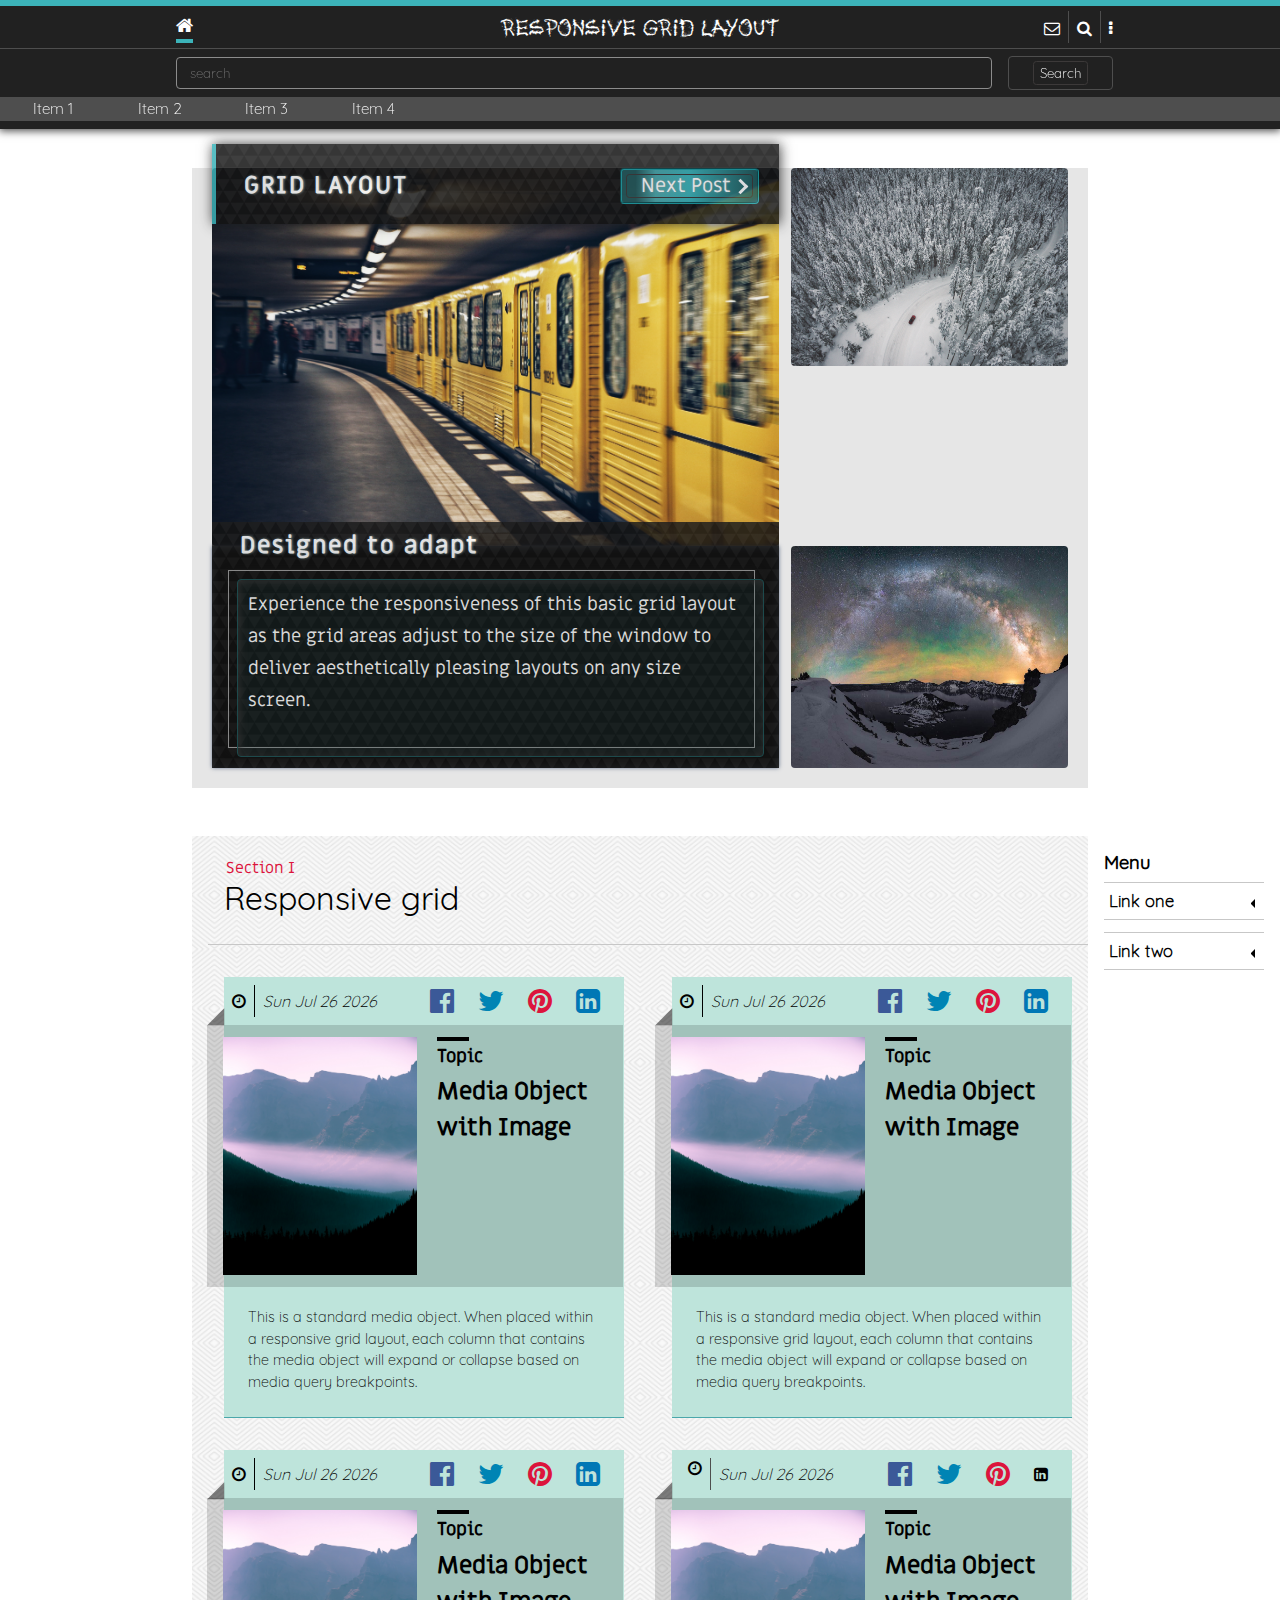
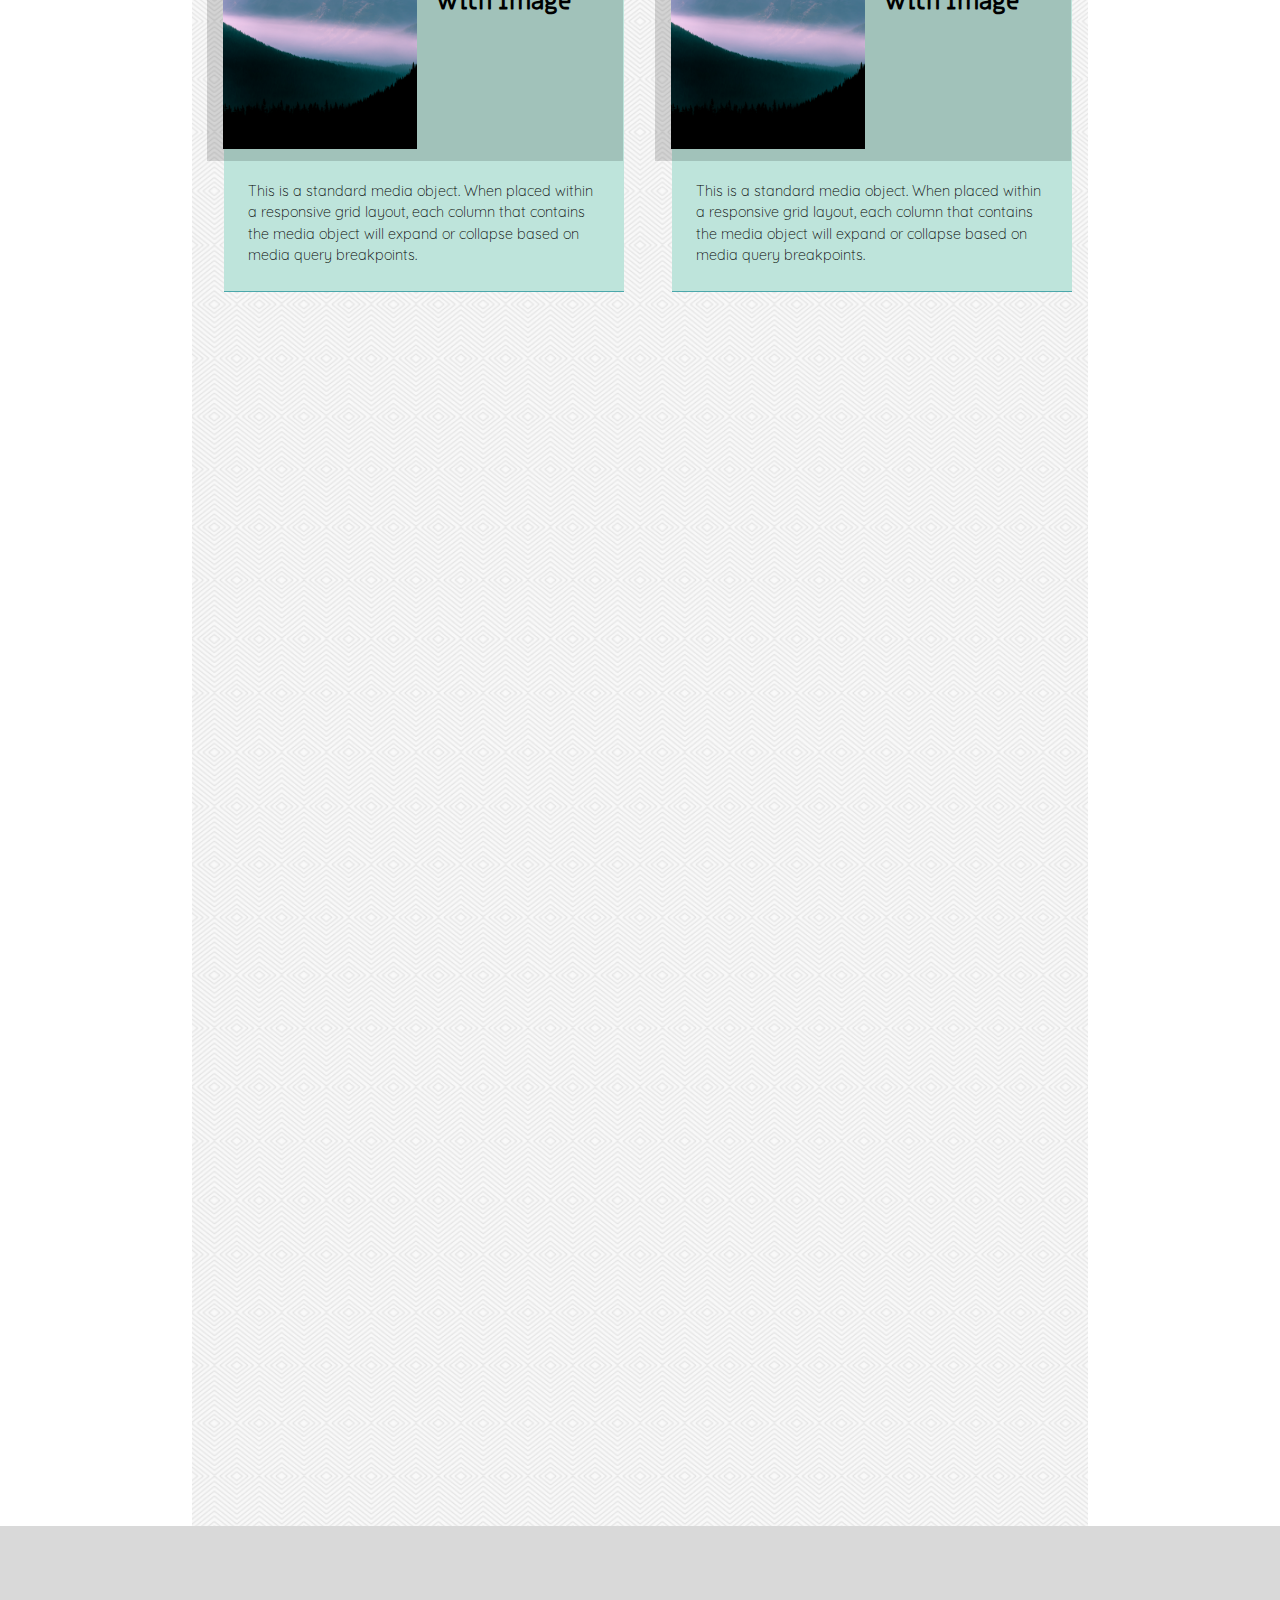
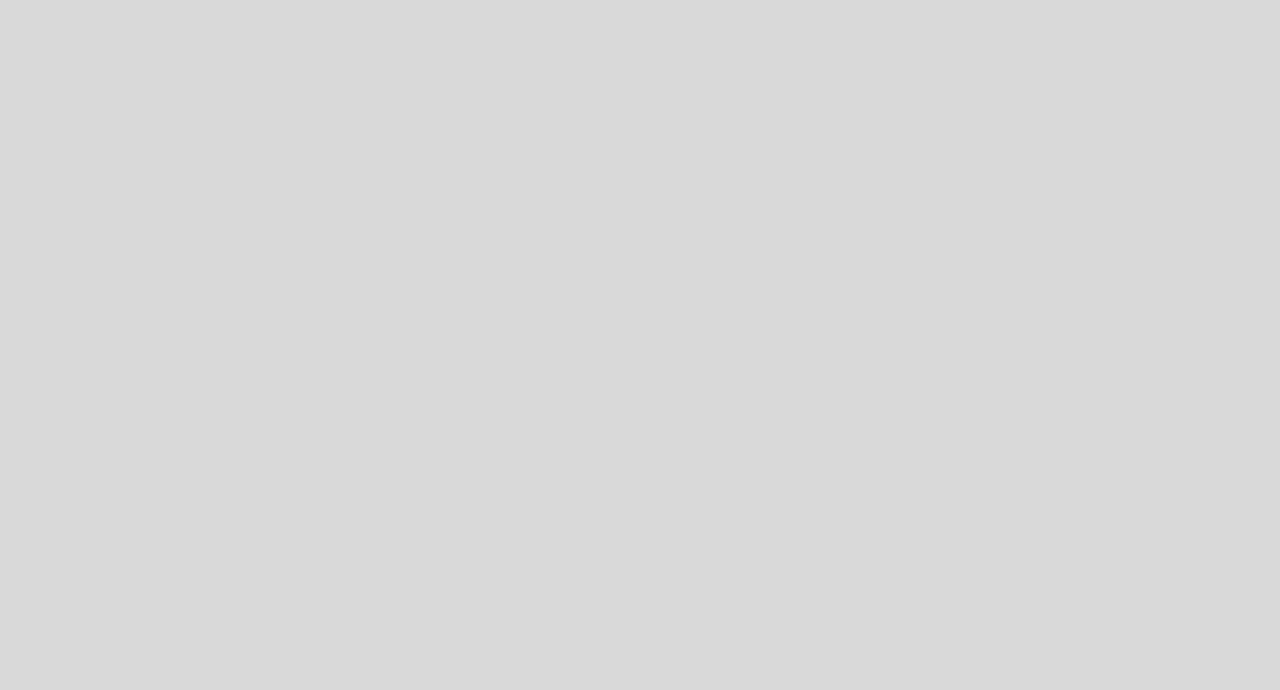
<file: sass/Templates/grid__template.html>
<!DOCTYPE html>
<html>
	<head>
		<title>Grid Templates</title>
		<meta name="viewport" content="width=device-width, initial-scale=1.0"/>
		<link href="../../reset.css" rel="stylesheet" type="text/css"/>
		<link href="../main.css" rel="stylesheet" type="text/css"/>
		<link rel="stylesheet" href="https://cdnjs.cloudflare.com/ajax/libs/font-awesome/4.7.0/css/font-awesome.min.css"/>
	</head>
	<body>
		<nav class="navigationBar--column ultraDark clearfix">
			<div class="navigationBar__highlight"></div>
			<div class="navigationBar--thin">
				<div class="navigationBar--state left">
					<div class="icon__wrapper--home">
						<a href="#" class="icon__home">
							<i class="fa fa-home" aria-hidden="true"></i>
						</a>
					</div>
				</div>
				<div class="navigationBar--state center">
					<div class="text__heading--outline-cap">
						Responsive Grid Layout
					</div>
					<div class="navigationBar__menu--nested">
						
					</div>
				</div>
				<div class="navigationBar--state right">
					<div class="navigationBar__icon-menu--thin">
						<button class="icon__envelope icon__wrapper icon">
							<i class="fa fa-envelope-o" aria-hidden="true"></i>
						</button>
						<button class="icon__search icon__wrapper icon">
							<i class="fa fa-search" aria-hidden="true"></i>
						</button>
						<button class="icon__ellipsis icon__wrapper last icon">
							<i class="fa fa-ellipsis-v" aria-hidden="true"></i>
						</button>
						<!-- drop-down menu under nav-menu--thin-->
					</div>
				</div>
			</div>
			<hr class="navigationBar__divider"></hr>
			<div class="navigationBar__input-wrapper">
				<div class="form__input-segment">
					<input type="text" placeholder="search">
				</div>
				<div class="button__wrapper--wide button__wrapper--border">
					<button class="button--icon button"> Search </button>
				</div>
			</div>
			<div class="navigationBar__menu--thin">
				<div class="navigationBar__menu--thin-left">
					<div class="navigationBar__menu-item--thin first">
					</div>
					<div class="navigationBar__menu-item--thin">
					</div>
					<div class="navigationBar__menu-item--thin">
					</div>
					<div class="navigationBar__menu-item--thin">
					</div>
				</div>
			</div>
			<div class="menu__dropDown-positioning">
				<div class="menu__dropDown--absolute--thin--right menu__dropDown--absolute">
					<div class="menu__dropDown-content">
						<div class="menu__dropDown-item">Help</div>
						<div class="menu__dropDown-item">Info</div>
						<div class="menu__dropDown-item">Settings</div>
						</div>	
					</div>	
				</div>
			</div>
		</nav>

		
		<div class="main__body-wrapper">
			<div class="grid__container--responsive-semantic grid">
				<div class="grid__header--responsive-semantic">
					<div class="breadcrumb__wrapper">
						<div class="breadcrumb--bordered breadcrumb">
							<a class="breadcrumb__link">Home</a>
							<div class="breadcrumb__divider"> / </div>
							<a class="breadcrumb__link">Components</a>
							<div class="breadcrumb__divider"> / </div>
							<a class="breadcrumb__link--active breadcrumb__link">Accordion</a>
						</div>
					</div>
					<div class="hero"> 
						<div class="grid__column-gap--75 grid__container--3 grid">
							<div class="grid__template--rows-1-12 grid__template--columns-1-6">	
								<div class="hero__wrapper--overlap-left horizontal top">
									<div class="text__heading--hero">
										GRID LAYOUT
									</div>
									<div class="button__wrapper button__next">
										<button class="button">
											<div class="text--thin text--hero">Next Post</div>
											<div class="arrow--right-white"></div>
										</button>
									</div>
								</div>
							</div>
							<div class="hero__image grid__template--rows-1-6 grid__template--columns-1-6">
								<img src="../Themes/yellow_train.jpg" alt="Yellow train in Japan" height="100%" width="100%"/>
							</div>
							<div class="hero__wrapper grid__template--rows-span1-3 grid__template--columns-1-6">
								<div class="hero__wrapper--overlap--title">
									<div class="text__heading--hero">
										Designed to adapt 
									</div>	
									<div class="hero__description">
										<div class="text--caption">
											Experience the responsiveness of this basic grid layout
											as the grid areas adjust to the size of the window to deliver aesthetically pleasing layouts on any size screen.
										</div>
									</div>
								</div>
							</div>
							<div class="hero__image grid__template--rows-1-12 grid__template--columns-span1-3">
								<img src="../Themes/snowy_road.jpg" alt="Snowy road during the winter" height="100%" width="100%"/>
							</div>
							<div class="hero__image grid__template--rows-span1-3 grid__template--columns-span1-3">
								<img src="../Themes/crater_lake.jpg" alt="Stars above Crater Lake" height="100%" width="100%"/>
							</div>
						</div>
					</div>
				</div>

				<main class="grid__main--responsive-semantic">
					<div class="main--full">
						<div class="main--background">
							<div class="content-switcher-- content-switcher"></div>
							<div class="main__wrapper transparent">
								<div class="main__section top">
									<div class="main__sectionHeading transparent">
										<div class="main__sectionHeading-text">Responsive grid</div>
										<div class="main__sectionHeading-keyword-text">Section I</div>
									</div>
								</div>
							</div>

							<div class="grid__gap--1 grid__container--auto-fill grid">

								<div class="main__section">
									<div class="media__innerWrapper">
										<div class="media--vertical">
											<div class="media__icon-bar">
												<div class="icon__wrapper--clock">
													<i class="fa fa-clock-o" aria-hidden="true"></i>
												</div>
												<div class="media__date text--italicized"></div>
												<div class="media__icon icon__wrapper">
													<i class="icon--large icon__facebook fa fa-facebook-official" aria-hidden="true"></i>
												</div>
												<div class="media__icon icon__wrapper">
													<i class="icon--large icon__twitter fa fa-twitter" aria-hidden="true"></i>
												</div>
												<div class="media__icon icon__wrapper">
													<i class="icon--large icon__pinterest fa fa-pinterest" aria-hidden="true"></i>
												</div>
												<div class="media__icon icon__wrapper">
													<i class="icon--large icon__linkedin fa fa-linkedin-square" aria-hidden="true"></i>
												</div>
											</div>
											<div class="triangle__page-corner--left"></div>
											<div class="media__section">
												<div class="media__image-wrapper--6"> 
													<img src="../Themes/fog__stockImage.jpg" src="Media image" height="100%" width="100%">
												</div>
												<div class="media__heading-group--column">
													<div class="media__heading-identifier"></div>
													<div class="media__heading--small inverted">Topic</div>
													<div class="media__heading inverted">Media Object with Image</div>
												</div>
											</div>
											<div class="media__description--no-border">
												<div class="media__description-text">
													This is a standard media object. When placed within a responsive grid layout, each column that contains the media object will expand or collapse based on media query breakpoints.
												</div>
											</div>	
										</div>		
									</div>
								</div>

								<div class="main__section">
									<div class="media__innerWrapper">
										<div class="media--vertical">
											<div class="media__icon-bar">
												<div class="icon__wrapper--clock">
													<i class="fa fa-clock-o" aria-hidden="true"></i>
												</div>
												<div class="media__date text--italicized"></div>
												<div class="media__icon icon__wrapper">
													<i class="icon--large icon__facebook fa fa-facebook-official" aria-hidden="true"></i>
												</div>
												<div class="media__icon icon__wrapper">
													<i class="icon--large icon__twitter fa fa-twitter" aria-hidden="true"></i>
												</div>
												<div class="media__icon icon__wrapper">
													<i class="icon--large icon__pinterest fa fa-pinterest" aria-hidden="true"></i>
												</div>
												<div class="media__icon icon__wrapper">
													<i class="icon--large icon__linkedin fa fa-linkedin-square" aria-hidden="true"></i>
												</div>
											</div>
											<div class="triangle__page-corner--left"></div>
											<div class="media__section">
												<div class="media__image-wrapper--6"> 
													<img src="../Themes/fog__stockImage.jpg" src="Media image" height="100%" width="100%">
												</div>
												<div class="media__heading-group--column">
													<div class="media__heading-identifier"></div>
													<div class="media__heading--small inverted">Topic</div>
													<div class="media__heading inverted">Media Object with Image</div>
												</div>
											</div>
											<div class="media__description--no-border">
												<div class="media__description-text">
													This is a standard media object. When placed within a responsive grid layout, each column that contains the media object will expand or collapse based on media query breakpoints.
												</div>
											</div>	
										</div>		
									</div>
								</div>

								<div class="main__section">
									<div class="media__innerWrapper">
										<div class="media--vertical">
											<div class="media__icon-bar">
												<div class="icon__wrapper--clock">
													<i class="fa fa-clock-o" aria-hidden="true"></i>
												</div>
												<div class="media__date text--italicized"></div>
												<div class="media__icon icon__wrapper">
													<i class="icon--large icon__facebook fa fa-facebook-official" aria-hidden="true"></i>
												</div>
												<div class="media__icon icon__wrapper">
													<i class="icon--large icon__twitter fa fa-twitter" aria-hidden="true"></i>
												</div>
												<div class="media__icon icon__wrapper">
													<i class="icon--large icon__pinterest fa fa-pinterest" aria-hidden="true"></i>
												</div>
												<div class="media__icon icon__wrapper">
													<i class="icon--large icon__linkedin fa fa-linkedin-square" aria-hidden="true"></i>
												</div>
											</div>
											<div class="triangle__page-corner--left"></div>
											<div class="media__section">
												<div class="media__image-wrapper--6"> 
													<img src="../Themes/fog__stockImage.jpg" src="Media image" height="100%" width="100%">
													<!--<div class="media__image-transparent-overlay"></div>-->
												</div>
												<div class="media__heading-group--column">
													<div class="media__heading-identifier"></div>
													<div class="media__heading--small inverted">Topic</div>
													<div class="media__heading inverted">Media Object with Image</div>
												</div>
											</div>
											<div class="media__description--no-border">
												<div class="media__description-text">
													This is a standard media object. When placed within a responsive grid layout, each column that contains the media object will expand or collapse based on media query breakpoints.
												</div>
											</div>	
										</div>		
									</div>
								</div>

								<div class="main__section">
									<div class="media__innerWrapper">
										<div class="media--vertical">
											<div class="media__icon-bar">
												<div class="icon__wrapper">
													<i class="fa fa-clock-o" aria-hidden="true"></i>
												</div>
												<div class="media__date text--italicized"></div>
												<div class="media__icon icon__wrapper">
													<i class="icon--large icon__facebook fa fa-facebook-official" aria-hidden="true"></i>
												</div>
												<div class="media__icon icon__wrapper">
													<i class="icon--large icon__twitter fa fa-twitter" aria-hidden="true"></i>
												</div>
												<div class="media__icon icon__wrapper">
													<i class="icon--large icon__pinterest fa fa-pinterest" aria-hidden="true"></i>
												</div>
												<div class="media__icon icon__wrapper">
													<i class="icon--largeicon__linkedin fa fa-linkedin-square" aria-hidden="true"></i>
												</div>
											</div>
											<div class="triangle__page-corner--left"></div>
											<div class="media__section">
												<div class="media__image-wrapper--6"> 
													<img src="../Themes/fog__stockImage.jpg" src="Media image" height="100%" width="100%">
												</div>
												<div class="media__heading-group--column">
													<div class="media__heading-identifier"></div>
													<div class="media__heading--small inverted">Topic</div>
													<div class="media__heading inverted">Media Object with Image</div>
												</div>
											</div>
											<div class="media__description--no-border">
												<div class="media__description-text">
													This is a standard media object. When placed within a responsive grid layout, each column that contains the media object will expand or collapse based on media query breakpoints.
												</div>
											</div>
										</div>	
									</div>		
								</div>
							</div>
						</div>
					</div>

				</main>

				<aside class="grid__aside--responsive-semantic">	
				</aside>
				<nav class="grid__navigation--responsive-semantic">	
					<div class="menu">
						<div class="menu__heading">Menu</div>
						<div class="menu__dropDown">
							<div class="menu__item">
								<a class="text__link">Link one</a>
								<div class="menu__expander-icon triangle--left-black--small"></div>
							</div>	
							<div class="menu__dropDown-content">
								<div class="menu__dropDown-item">
									<a class="text__link">Link one</a>
								</div>
								<div class="menu__dropDown-item">
									<a class="text__link">Link two</a>
								</div>
								<div class="menu__dropDown-item">
									<a class="text__link">Link three</a>
								</div>
							</div>
						</div>
						<div class="menu__dropDown">
							<div class="menu__item">
								<a class="text__link">Link two</a>
								<div class="menu__expander-icon triangle--left-black--small"></div>
							</div>
							<div class="menu__dropDown-content">
								<div class="menu__dropDown-item">
									<a class="text__link">Link one</a>
								</div>
								<div class="menu__dropDown-item">
									<a class="text__link">Link two</a>
								</div>
								<div class="menu__dropDown-item">
									<a class="text__link">Link three</a>
								</div>
							</div>
						</div>	
					</div>	
				</nav>
				<footer class="grid__footer--responsive-semantic">	
				</footer>
			</div>
		</div>
		<script src="../../myStyleGuide.js" type="text/javascript"></script>
	</body>
</html>
</file>
<file: css/style.css>
body {
  background-color: #269;
  background-image:
    linear-gradient(rgba(255,255,255,.5) 2px, transparent 2px),
    linear-gradient(90deg, rgba(255,255,255,.5) 2px, transparent 2px),
    linear-gradient(rgba(255,255,255,.28) 1px, transparent 1px),
    linear-gradient(90deg, rgba(255,255,255,.28) 1px, transparent 1px);
  background-size: 100px 100px, 100px 100px, 20px 20px, 20px 20px;
  background-position: -2px -2px, -2px -2px, -1px -1px, -1px -1px;
}
</file>
<file: sass/main.css>
/*GLOBAL HELPERS*/
/*Variables for font-size and line-height*/
/*used with display property to hide content*/
/*Media query breakpoint widths*/
/*GLOBAL HELPERS*/
/*Variables for font-size and line-height*/
/*used with display property to hide content*/
/*Media query breakpoint widths*/
/*Vendor prefix mixin*/
/*background mixins*/
/*@keyframes mixins (animation mixins)*/
@keyframes slide-vertical {
  from {
    margin-bottom: 20%;
    height: 50%; }
  to {
    margin-bottom: 100%;
    height: 200%; } }
@keyframes ease {
  from {
    max-height: 0%; }
  to {
    max-height: 100%; } }
/*Icon mixins*/
/*Only input a string value for the $direction argument, leave the position
argument unquoted in order for the CSS to render properly*/
/*Box model dimensions*/
/*Mixins for navigation bar flex states*/
/*Mixins for column sizes for general use*/
/*Mixins for height (percentage) */
/*Mixins for media image sizing*/
/*Transition Mixins*/
/*
@mixin transition($animations: ()) {
	$transition: map-merge((
		animation-iteration-count: 1,
		animation-duration: 0.3s,
		animation-timing-function: ease,
		animation-fill-mode: both), $animations);

	animation-iteration-count: map-get($transition, animation-iteration-count);
	animation-duration: map-get($transition, animation-duration);
	animation-timing-function: map-get($transition, animation-timing-function);
	animation-fill-mode: map-get($transition, animation-fill-mode);

}
*/
/*Typography Mixins*/
/*Box shadow*/
/*Specify inset value as false to turn off inset property value*/
/*Flexbox helpers*/
/*MARGIN & PADDING HELPERS*/
/*create a margin or padding offset by plugging in a value and string that represents
the direction of where you want the margin spacing to be applied*/
/*Positioning mixins*/
/*Positioning for absolutely positioned items can be set by including numeric values for each arg*/
/*Grid gap mixins*/
/*Media Query Mixins*/
/*Transparent colors*/
/*transparency most visible on dark surfaces*/
/*transparency most visible on light surfaces*/
/*Basic colors*/
/*Tertiary color scheme for main color theme*/
/*Button preset colors*/
/*include box-shadow mixin to create preset box-shadow colored themes
$teal-box-shadow: //code here
*/
/*Sremantically important icons*/
.icon, .icon__ellipsis, .icon__envelope, .icon__home {
  color: #FFF;
  font-size: 1rem; }

.icon.black, .black.icon__ellipsis, .black.icon__envelope, .black.icon__home {
  color: #000; }

#icon__mq {
  display: block;
  color: #FFF; }
  @media screen and (min-width: 1024px) and (max-width: 1350px) {
    #icon__mq {
      display: none; } }

.icon__button {
  width: 2rem;
  height: 2rem;
  margin-right: 0.5rem;
  padding: 0.5rem;
  border: 0.05rem solid #3C3939;
  border-radius: 0.25rem;
  box-shadow: inset 0 0rem 0.75rem 0.125rem #000, inset 0 0.35rem 1rem 0.125rem #4E4E4E;
  color: #FFF;
  cursor: pointer; }

.icon__code--left {
  display: block;
  padding: 0.25rem;
  position: absolute;
  border: solid #4E4E4E;
  border-right: 0.25rem;
  border-bottom: 0.25rem;
  -webkit-transform: rotate(315deg);
  transform: rotate(315deg);
  -moz-transform: rotate(315deg);
  transform: rotate(315deg);
  -ms-transform: rotate(315deg);
  transform: rotate(315deg);
  -o-transform: rotate(315deg);
  transform: rotate(315deg);
  right: 0.85rem; }

.icon__code--right {
  display: block;
  padding: 0.25rem;
  position: absolute;
  border: solid #4E4E4E;
  border-right: 0.25rem;
  border-bottom: 0.25rem;
  -webkit-transform: rotate(135deg);
  transform: rotate(135deg);
  -moz-transform: rotate(135deg);
  transform: rotate(135deg);
  -ms-transform: rotate(135deg);
  transform: rotate(135deg);
  -o-transform: rotate(135deg);
  transform: rotate(135deg);
  left: 0.85rem; }

.icon__facebook {
  color: #3B5998; }

.icon__linkedin {
  color: #0077B5; }

.icon__map-marker {
  color: #F00; }

.icon__pinterest {
  color: #DC143C; }

.icon__twitter {
  color: #0084B4; }

.icon__home {
  position: relative; }
  @media screen and (min-width: 640px) {
    .icon__home {
      font-size: 1.15rem; } }

.icon__home:visited {
  color: #FFF; }

.icon__info {
  color: #23585A;
  font-size: 2rem;
  text-shadow: 0.05rem 0.05rem rgba(60, 179, 185, 0.15); }

.icon__info--alert {
  padding-right: 0.25rem;
  padding-bottom: 0.25rem;
  width: 25%;
  height: 100%;
  float: left;
  text-align: center; }
  @media screen and (min-width: 420px) {
    .icon__info--alert {
      padding-top: 0.25rem;
      padding-right: 0.25rem;
      width: 10%;
      height: 100%; } }

.icon__media--circle--small {
  height: 1rem;
  width: 1rem;
  -ms-border-radius: 0.5rem;
  moz-border-radius: 0.5rem;
  -webkit-border-radius: 0.5rem;
  border-radius: 0.5rem;
  background: #3CB3B9; }

.icon__media--circle--medium {
  height: 1.5rem;
  width: 1.5rem;
  -ms-border-radius: 0.75rem;
  moz-border-radius: 0.75rem;
  -webkit-border-radius: 0.75rem;
  border-radius: 0.75rem;
  background: #3CB3B9; }

.icon__search {
  margin-top: 0;
  outline: none; }

.icon_search:hover > .fa-search {
  position: relative;
  top: -0.125rem; }

.icon__search--large {
  font-size: 1.25rem; }

/*icon containers*/
.icon__wrapper, .icon__wrapper--home {
  -webkit-transition: all 0.15s ease-in-out;
  transition: all 0.15s ease-in-out;
  -moz-transition: all 0.15s ease-in-out;
  transition: all 0.15s ease-in-out;
  -ms-transition: all 0.15s ease-in-out;
  transition: all 0.15s ease-in-out;
  -o-transition: all 0.15s ease-in-out;
  transition: all 0.15s ease-in-out;
  min-height: 2rem;
  padding: 0 0.5rem;
  background: transparent;
  border: 0;
  border-right: 0.05rem solid #4E4E4E;
  outline: none; }
  .icon__wrapper:hover, .icon__wrapper--home:hover {
    background: #3CB3B9;
    border-bottom: 0;
    border-radius: 0.25rem;
    box-shadow: inset 0 -0.05rem 0.5rem 0.05rem #23585A;
    cursor: pointer;
    padding: 0.35rem; }

.icon__wrapper.first, .first.icon__wrapper--home {
  margin-left: 0; }

.icon__wrapper.last, .last.icon__wrapper--home {
  border: 0; }
  .icon__wrapper.last:hover, .last.icon__wrapper--home:hover {
    border-radius: 0 0.25rem 0.25rem 0; }

.icon__wrapper--clock {
  display: flex;
  align-items: center;
  padding-left: 0;
  padding-right: 0.5rem;
  border-right: 0.05rem solid #000; }

.icon__wrapper--home {
  padding: 0.25rem 0;
  border: 0;
  border-bottom: 0.25rem solid #3CB3B9; }

.icon__wrapper > *:hover, .icon__wrapper--home > *:hover {
  color: #FFF; }

.icon__wrapper--home > *:hover {
  color: #FFF; }

/*page corner icons*/
.icon__pageCorner--top-left {
  position: relative;
  width: 2rem;
  height: 2rem;
  border-left: 0.25rem groove #3CB3B9;
  border-top: 0.25rem groove #3CB3B9;
  border-bottom: 0.25rem groove #3CB3B9;
  border-right: 0.25rem groove #3CB3B9; }

.icon__pageCorner--bottom-right {
  position: relative;
  width: 2rem;
  height: 2rem;
  border-left: 0.25rem groove #3CB3B9;
  border-top: 0.25rem groove #3CB3B9;
  border-bottom: 0.25rem groove #3CB3B9;
  border-right: 0.25rem groove #3CB3B9; }

/* aligns an icon on the right side of a menu itrem, ideal for positioning icons that are placed within the same
container as a text to create padding between the text and the icon*/
.icon__menu-itrem--right {
  position: absolute;
  right: 0.75rem; }

.icon__menu-itrem--top {
  position: absolute;
  top: 0.75rem; }

/*creates a margin on the opposite side of the specified position
in order to align the icon on either the right or left margin*/
.icon--left {
  margin-right: 0.5rem; }

.icon--right {
  margin-left: 0.5rem;
  margin-top: 0.125rem; }

/*Icon sizes*/
.icon--small {
  font-size: 0.9rem; }

.icon--medium {
  font-size: 1.25rem; }

.icon--large {
  font-size: 1.75rem; }

/*Positioning for absolutely positioned itrems*/
.icon--absolute {
  position: absolute; }

.bottom {
  bottom: 0; }

.left {
  left: 0; }

.right {
  right: 0; }

.top {
  top: 0; }

/*Creates a triangle with equal widths for all borders. Commonly used 
with dropdown menus to signify additional content. Color class names for
black and white triangles have been created for styling purposes,but new 
class names with different colors can be created by adding a state value 
for color (--state) and including the .triangle mixin with desired color.*/
/*white triangles*/
.triangle--up--white {
  height: 0;
  width: 0;
  position: absolute;
  border-left: 0.5rem solid transparent;
  border-right: 0.5rem solid transparent;
  border-bottom: 0.5rem solid #FFF; }

.triangle--right-white {
  height: 0;
  width: 0;
  position: absolute;
  border-top: 0.5rem solid transparent;
  border-left: 0.5rem solid #FFF;
  border-bottom: 0.5rem solid transparent; }

.triangle--down-white {
  height: 0;
  width: 0;
  position: absolute;
  border-left: 0.5rem solid transparent;
  border-right: 0.5rem solid transparent;
  border-top: 0.5rem solid #FFF;
  cursor: pointer; }

.triangle--left-white {
  height: 0;
  width: 0;
  position: absolute;
  border-top: 0.5rem solid transparent;
  border-right: 0.5rem solid #FFF;
  border-bottom: 0.5rem solid transparent; }

/*black triangles*/
.triangle--up-black {
  height: 0;
  width: 0;
  position: absolute;
  border-left: 0.5rem solid transparent;
  border-right: 0.5rem solid transparent;
  border-bottom: 0.5rem solid #000; }

.triangle--right-black {
  height: 0;
  width: 0;
  position: absolute;
  border-top: 0.5rem solid transparent;
  border-left: 0.5rem solid #000;
  border-bottom: 0.5rem solid transparent; }

.triangle--down-black {
  height: 0;
  width: 0;
  position: absolute;
  border-left: 0.5rem solid transparent;
  border-right: 0.5rem solid transparent;
  border-top: 0.5rem solid #000; }

.triangle--left-black {
  height: 0;
  width: 0;
  position: absolute;
  border-top: 0.5rem solid transparent;
  border-right: 0.5rem solid #000;
  border-bottom: 0.5rem solid transparent; }

.triangle--right-black.left:before {
  content: ""; }

/*white triangle sizes*/
.triangle--down-white--small {
  height: 0;
  width: 0;
  position: absolute;
  border-left: 0.25rem solid transparent;
  border-right: 0.25rem solid transparent;
  border-top: 0.25rem solid #FFF; }

/*black triangle sizes*/
.triangle--down-black--small {
  height: 0;
  width: 0;
  position: absolute;
  border-left: 0.25rem solid transparent;
  border-right: 0.25rem solid transparent;
  border-top: 0.25rem solid #000; }

.triangle--left-black--small {
  height: 0;
  width: 0;
  position: absolute;
  border-top: 0.25rem solid transparent;
  border-right: 0.25rem solid #000;
  border-bottom: 0.25rem solid transparent; }

/*white arrows*/
.arrow--down-white {
  display: block;
  padding: 0.25rem;
  position: relative;
  border: solid #FFF;
  border-right: 0.25rem;
  border-bottom: 0.25rem;
  -webkit-transform: rotate(225deg);
  transform: rotate(225deg);
  -moz-transform: rotate(225deg);
  transform: rotate(225deg);
  -ms-transform: rotate(225deg);
  transform: rotate(225deg);
  -o-transform: rotate(225deg);
  transform: rotate(225deg); }

.arrow--right-white {
  display: block;
  padding: 0.25rem;
  position: relative;
  border: solid #FFF;
  border-right: 0.25rem;
  border-bottom: 0.25rem;
  -webkit-transform: rotate(135deg);
  transform: rotate(135deg);
  -moz-transform: rotate(135deg);
  transform: rotate(135deg);
  -ms-transform: rotate(135deg);
  transform: rotate(135deg);
  -o-transform: rotate(135deg);
  transform: rotate(135deg); }

/*Special types of triangles*/
.triangle__page-corner--left {
  -webkit-transform: rotate(-45deg);
  transform: rotate(-45deg);
  -moz-transform: rotate(-45deg);
  transform: rotate(-45deg);
  -ms-transform: rotate(-45deg);
  transform: rotate(-45deg);
  -o-transform: rotate(-45deg);
  transform: rotate(-45deg);
  height: 0;
  width: 0;
  position: absolute;
  border-left: 0.75rem solid transparent;
  border-right: 0.75rem solid transparent;
  border-top: 0.75rem solid rgba(0, 0, 0, 0.5);
  left: -1rem;
  top: 1.9rem; }

/*GLOBAL HELPERS*/
/*Variables for font-size and line-height*/
/*used with display property to hide content*/
/*Media query breakpoint widths*/
/*Vendor prefix mixin*/
/*background mixins*/
/*@keyframes mixins (animation mixins)*/
@keyframes slide-vertical {
  from {
    margin-bottom: 20%;
    height: 50%; }
  to {
    margin-bottom: 100%;
    height: 200%; } }
@keyframes ease {
  from {
    max-height: 0%; }
  to {
    max-height: 100%; } }
/*Icon mixins*/
/*Only input a string value for the $direction argument, leave the position
argument unquoted in order for the CSS to render properly*/
/*Box model dimensions*/
/*Mixins for navigation bar flex states*/
/*Mixins for column sizes for general use*/
/*Mixins for height (percentage) */
/*Mixins for media image sizing*/
/*Transition Mixins*/
/*
@mixin transition($animations: ()) {
	$transition: map-merge((
		animation-iteration-count: 1,
		animation-duration: 0.3s,
		animation-timing-function: ease,
		animation-fill-mode: both), $animations);

	animation-iteration-count: map-get($transition, animation-iteration-count);
	animation-duration: map-get($transition, animation-duration);
	animation-timing-function: map-get($transition, animation-timing-function);
	animation-fill-mode: map-get($transition, animation-fill-mode);

}
*/
/*Typography Mixins*/
/*Box shadow*/
/*Specify inset value as false to turn off inset property value*/
/*Flexbox helpers*/
/*MARGIN & PADDING HELPERS*/
/*create a margin or padding offset by plugging in a value and string that represents
the direction of where you want the margin spacing to be applied*/
/*Positioning mixins*/
/*Positioning for absolutely positioned items can be set by including numeric values for each arg*/
/*Grid gap mixins*/
/*Media Query Mixins*/
/*GLOBAL HELPERS*/
/*Variables for font-size and line-height*/
/*used with display property to hide content*/
/*Media query breakpoint widths*/
/*Transparent colors*/
/*transparency most visible on dark surfaces*/
/*transparency most visible on light surfaces*/
/*Basic colors*/
/*Tertiary color scheme for main color theme*/
/*Button preset colors*/
/*include box-shadow mixin to create preset box-shadow colored themes
$teal-box-shadow: //code here
*/
.text__border {
  border: 0.05em outset #FFF;
  border-radius: 0 0.5em;
  box-shadow: inset 0 -0.125em 0.75em 0.0175em #4BA7AB, inset 0 -0.125em 0.25em #FFF, inset 0 -0.25em 0.5em #26CE31, inset 0 -0.25em 1em #F00; }

.text__wrapper {
  padding-top: 0;
  padding-right: 0.5em;
  padding-bottom: 0;
  padding-left: 1.5em;
  display: flex;
  flex-direction: row;
  position: absolute; }

.text__group--alert-info {
  width: 100%;
  height: 100%;
  float: right; }
  @media screen and (min-width: 420px) {
    .text__group--alert-info {
      width: 90%;
      height: 100%; } }

.text__heading, .text__heading--main, .text__heading--nav {
  letter-spacing: 0.1em;
  padding-top: 0;
  padding-right: 0.5em;
  padding-bottom: 0;
  padding-left: 0.55em;
  color: #FFF;
  line-height: 1.5em;
  font-size: 1em;
  font-weight: 600;
  margin-left: -0.1em;
  font-family: "Quicksand Regular"; }

.text__heading.black, .black.text__heading--main, .black.text__heading--nav {
  color: #000; }

.text__heading--alert {
  margin-bottom: 0.5em;
  color: #23585A;
  font-family: "Quicksand Regular";
  font-size: 1.25em;
  font-weight: 600; }

.text__heading-group {
  position: relative;
  display: flex;
  flex-direction: column;
  justify-items: center; }

.text__heading--outline-cap {
  font-family: "Pissjar Sans";
  /*font-family: "Lulo Clean Outline Bold";*/
  font-size: 1em;
  color: #FFF;
  text-align: center; }
  @media screen and (min-width: 400px) and (max-width: 768px) {
    .text__heading--outline-cap {
      font-size: 1.15em; } }
  @media screen and (min-width: 768px) and (max-width: 1023px) {
    .text__heading--outline-cap {
      font-size: 1.25em; } }
  @media screen and (min-width: 1024px) {
    .text__heading--outline-cap {
      font-size: 1.5em; } }

.text__heading--main {
  position: absolute;
  top: 2.25em;
  padding: 0;
  font-family: "Quicksand Regular";
  font-size: 2.25em;
  color: #FFF; }

.text__headingLabel--main {
  position: absolute;
  top: 3em;
  padding-top: 0.5em;
  width: 4em;
  font-family: "Quicksand Light";
  border-top: 0.25em solid #3CB3B9;
  color: #FFF; }

.text__heading--nav {
  font-size: 1.25em; }
  @media screen and (min-width: 768px) {
    .text__heading--nav {
      font-size: 1.5em;
      font-weight: normal; } }

.text__heading--nav.left {
  margin-left: 0.25em; }

.text__heading--nav.right {
  margin-right: 0.5em; }

.text__label {
  position: relative;
  padding-bottom: 0.5em;
  font-family: "Quicksand Light";
  font-size: 0.925em; }

.text__link {
  text-decoration: none;
  font-family: "Quicksand Light";
  font-size: 0.925em; }

.text__link:hover {
  cursor: pointer;
  opacity: 0.75; }

.text__link:visited {
  color: #FFF; }

.text__link-wrapper {
  padding: 0.5em; }

.text--bold {
  font-weight: 600; }

.text--alert {
  font-family: "Quicksand Regular";
  font-size: 1em;
  font-weight: 400;
  line-height: 1.5em; }

.text--caption {
  padding: 0.5em;
  font-family: "Quicksand Regular";
  line-height: 1.5em;
  opacity: 0.75;
  font-size: 0.95em; }

.text--caption.black {
  color: #000; }

.text--code {
  padding: 0.125em 0.25em;
  background: #1F9EA4;
  border-radius: 0.125em;
  box-shadow: inset 0 0.05em 0.5em #3CB3B9;
  color: #FFF;
  font-weight: 600; }

.text--hero, .text__heading--hero {
  font-size: 1rem;
  font-family: "Miriam Libre";
  margin-left: 0.5rem;
  opacity: 1;
  text-shadow: 0.05rem 0.025rem 0.15rem #8BA4A3;
  color: #FFF; }
  @media screen and (min-width: 600px) and (max-width: 640px) {
    .text--hero, .text__heading--hero {
      font-size: 1.25em; } }
  @media screen and (min-width: 640px) {
    .text--hero, .text__heading--hero {
      font-size: 1.5em; } }

.text__heading--hero {
  font-weight: 600;
  letter-spacing: 0.125rem; }

.text--thin {
  font-weight: 400; }

.text--italicized {
  font-style: italic; }

.text--responsive {
  counter-increment: 1;
  position: relative;
  font-size: 0.95em; }

@font-face {
  font-family: "Lulo Clean Outline Bold";
  src: url("../luloclean_outlinebold_macroman/LuloCleanOutlineBold-webfont.woff2") format("woff2"); }
@font-face {
  font-family: "Miriam Libre";
  src: url("../Miriam_Libre/MiriamLibre-Regular.ttf") format("truetype"); }
@font-face {
  font-family: "Pissjar Sans";
  src: url("../Pissjar Sans/Pissjar_Sans.ttf") format("truetype"); }
@font-face {
  font-family: "Quicksand Bold";
  src: url("../Quicksand/Quicksand-Bold.ttf") format("truetype"); }
@font-face {
  font-family: "Quicksand Light";
  src: url("../Quicksand/Quicksand-Light.ttf") format("truetype"); }
@font-face {
  font-family: "Quicksand Medium";
  src: url("../Quicksand/Quicksand-Medium.ttf") format("truetype"); }
@font-face {
  font-family: "Quicksand Regular";
  src: url("../Quicksand/Quicksand-Regular.ttf") format("truetype"); }
@font-face {
  font-family: "Inconsolata Bold";
  src: url("../Inconsolata/Inconsolata-Bold.ttf") format("truetype"); }
@font-face {
  font-family: "Inconsolata Regular";
  src: url("../Inconsolata/Inconsolata-Regular.ttf") format("truetype"); }
/*Transparent colors*/
/*transparency most visible on dark surfaces*/
/*transparency most visible on light surfaces*/
/*Basic colors*/
/*Tertiary color scheme for main color theme*/
/*Button preset colors*/
/*include box-shadow mixin to create preset box-shadow colored themes
$teal-box-shadow: //code here
*/
/*GLOBAL HELPERS*/
/*Variables for font-size and line-height*/
/*used with display property to hide content*/
/*Media query breakpoint widths*/
/*Vendor prefix mixin*/
/*background mixins*/
/*@keyframes mixins (animation mixins)*/
@keyframes slide-vertical {
  from {
    margin-bottom: 20%;
    height: 50%; }
  to {
    margin-bottom: 100%;
    height: 200%; } }
@keyframes ease {
  from {
    max-height: 0%; }
  to {
    max-height: 100%; } }
/*Icon mixins*/
/*Only input a string value for the $direction argument, leave the position
argument unquoted in order for the CSS to render properly*/
/*Box model dimensions*/
/*Mixins for navigation bar flex states*/
/*Mixins for column sizes for general use*/
/*Mixins for height (percentage) */
/*Mixins for media image sizing*/
/*Transition Mixins*/
/*
@mixin transition($animations: ()) {
	$transition: map-merge((
		animation-iteration-count: 1,
		animation-duration: 0.3s,
		animation-timing-function: ease,
		animation-fill-mode: both), $animations);

	animation-iteration-count: map-get($transition, animation-iteration-count);
	animation-duration: map-get($transition, animation-duration);
	animation-timing-function: map-get($transition, animation-timing-function);
	animation-fill-mode: map-get($transition, animation-fill-mode);

}
*/
/*Typography Mixins*/
/*Box shadow*/
/*Specify inset value as false to turn off inset property value*/
/*Flexbox helpers*/
/*MARGIN & PADDING HELPERS*/
/*create a margin or padding offset by plugging in a value and string that represents
the direction of where you want the margin spacing to be applied*/
/*Positioning mixins*/
/*Positioning for absolutely positioned items can be set by including numeric values for each arg*/
/*Grid gap mixins*/
/*Media Query Mixins*/
/*GLOBAL HELPERS*/
/*Variables for font-size and line-height*/
/*used with display property to hide content*/
/*Media query breakpoint widths*/
.container__width--1 {
  padding: 0.25em;
  width: calc((1/12) * 100%); }

.container__width--2 {
  padding: 0.25em;
  width: calc((2/12) * 100%); }

.container__width--3 {
  padding: 0.25em;
  width: calc((3/12) * 100%); }

.container__width--4 {
  padding: 0.25em;
  width: calc((4/12) * 100%); }

.container__width--5 {
  padding: 0.25em;
  width: calc((5/12) * 100%); }

.container__width--6 {
  padding: 0.25em;
  width: calc((6/12) * 100%); }

.container__width--7 {
  padding: 0.25em;
  width: calc((7/12) * 100%); }

.container__width--8 {
  padding: 0.25em;
  width: calc((8/12) * 100%); }

.container__width--9 {
  padding: 0.25em;
  width: calc((9/12) * 100%); }

.container__width--10 {
  padding: 0.25em;
  width: calc((10/12) * 100%); }

.container__width--11 {
  padding: 0.25em;
  width: calc((11/12) * 100%); }

.container__width--12 {
  padding: 0.25em;
  width: calc((12/12) * 100%); }

.container__max-height--1 {
  max-height: calc((1/12) * 100%); }

.container__max-height--2 {
  max-height: calc((2/12) * 100%); }

.container__max-height--3 {
  max-height: calc((3/12) * 100%); }

.container__max-height--4 {
  max-height: calc((4/12) * 100%); }

.container__max-height--5 {
  max-height: calc((5/12) * 100%); }

.container__max-height--6 {
  max-height: calc((6/12) * 100%); }

.container__max-height--7 {
  max-height: calc((7/12) * 100%); }

.container__max-height--8 {
  max-height: calc((8/12) * 100%); }

.container__max-height--9 {
  max-height: calc((9/12) * 100%); }

.container__max-height--10 {
  max-height: calc((10/12) * 100%); }

.container__max-height--11 {
  max-height: calc((11/12) * 100%); }

.container__max-height--12 {
  max-height: calc((12/12) * 100%); }

.container__row--flex {
  display: flex;
  flex-direction: row; }

/*GLOBAL HELPERS*/
/*Variables for font-size and line-height*/
/*used with display property to hide content*/
/*Media query breakpoint widths*/
/*Vendor prefix mixin*/
/*background mixins*/
/*@keyframes mixins (animation mixins)*/
@keyframes slide-vertical {
  from {
    margin-bottom: 20%;
    height: 50%; }
  to {
    margin-bottom: 100%;
    height: 200%; } }
@keyframes ease {
  from {
    max-height: 0%; }
  to {
    max-height: 100%; } }
/*Icon mixins*/
/*Only input a string value for the $direction argument, leave the position
argument unquoted in order for the CSS to render properly*/
/*Box model dimensions*/
/*Mixins for navigation bar flex states*/
/*Mixins for column sizes for general use*/
/*Mixins for height (percentage) */
/*Mixins for media image sizing*/
/*Transition Mixins*/
/*
@mixin transition($animations: ()) {
	$transition: map-merge((
		animation-iteration-count: 1,
		animation-duration: 0.3s,
		animation-timing-function: ease,
		animation-fill-mode: both), $animations);

	animation-iteration-count: map-get($transition, animation-iteration-count);
	animation-duration: map-get($transition, animation-duration);
	animation-timing-function: map-get($transition, animation-timing-function);
	animation-fill-mode: map-get($transition, animation-fill-mode);

}
*/
/*Typography Mixins*/
/*Box shadow*/
/*Specify inset value as false to turn off inset property value*/
/*Flexbox helpers*/
/*MARGIN & PADDING HELPERS*/
/*create a margin or padding offset by plugging in a value and string that represents
the direction of where you want the margin spacing to be applied*/
/*Positioning mixins*/
/*Positioning for absolutely positioned items can be set by including numeric values for each arg*/
/*Grid gap mixins*/
/*Media Query Mixins*/
/*GLOBAL HELPERS*/
/*Variables for font-size and line-height*/
/*used with display property to hide content*/
/*Media query breakpoint widths*/
/*Transparent colors*/
/*transparency most visible on dark surfaces*/
/*transparency most visible on light surfaces*/
/*Basic colors*/
/*Tertiary color scheme for main color theme*/
/*Button preset colors*/
/*include box-shadow mixin to create preset box-shadow colored themes
$teal-box-shadow: //code here
*/
.grid {
  display: grid; }

/****Grid containers****
 *all grid containers must be accompanied with the class of .grid 
 *in order to enable display: grid. Must be used on the parent container
 *with children placed in specified grid areas (using 'grid__template-columns--'
 *and 'grid__template-rows--' or their rowonding offsets located below 
 *the grid-containers section)
 */
.grid__container, .grid__container--auto-fill, .grid__container--12, .grid__container--4, .grid__container--3, .grid__container--2, .grid__container--page-layout {
  margin: auto;
  max-width: 95%; }

.grid__container--auto-fill {
  padding: 0 1em;
  grid-template-columns: repeat(auto-fill, minmax(20em, 1fr)); }

.grid__container--12 {
  grid-template-columns: repeat(12, 1fr);
  grid-template-rows: repeat(auto-fill, minmax(min-content, auto)); }

.grid__container--4 {
  grid-template-columns: repeat(4, 1fr); }

.grid__container--3 {
  grid-template-columns: repeat(3, 1fr);
  grid-template-rows: repeat(auto-fill, minmax(auto, 33%)); }

.grid__container--2 {
  grid-template-columns: repeat(2, 1fr); }

.grid__container--page-layout {
  grid-template-areas: "main main" "footer footer";
  grid-template-columns: minmax(75%, auto) 25%;
  grid-template-rows: minmax(min-content, auto) 10rem; }
  @media screen and (min-width: 820px) {
    .grid__container--page-layout {
      grid-template-areas: "main navigation" "footer footer"; } }

/*the "--responsive-semantic" modifier on the grid container specifies
the its main usage and how it behaves. This container is commonly used for
entire page layouts that include a header, footer, aside, and main section.*/
.grid__container--responsive-semantic {
  grid-template-columns: minmax(min-content, 15%) 1fr minmax(min-content, 15%);
  grid-template-rows: 1fr repeat(3, minmax(auto, 1fr)) 1fr;
  grid-template-areas: "header header header" "main main main" "main main main" "main main main" "footer footer footer"; }
  @media screen and (min-width: 1024px) {
    .grid__container--responsive-semantic {
      display: grid;
      grid-template-areas: "header header header" "aside main navigation" "aside main navigation" "aside main navigation" "footer footer footer"; } }

.grid__header--responsive-semantic {
  grid-area: header;
  position: relative; }

.grid__header--responsive-semantic .hero {
  background: #E6E6E6;
  padding: 0 1.25rem 1.25rem;
  margin-bottom: 3rem; }

.grid__header--responsive-semantic .hero img {
  border-radius: 0.25rem; }

.grid__aside--responsive-semantic {
  grid-area: aside;
  display: none;
  position: relative; }
  @media screen and (min-width: 1024px) {
    .grid__aside--responsive-semantic {
      display: block; } }

.grid__main--responsive-semantic {
  grid-area: main;
  position: relative; }

.grid__main--responsive-semantic .grid__container--auto-fill {
  max-width: 100%;
  position: absolute;
  grid-gap: 0; }
  @media screen and (min-width: 672px) {
    .grid__main--responsive-semantic .grid__container--auto-fill {
      grid-row-gap: 1rem;
      grid-column-gap: 2rem; } }

.grid__main--responsive-semantic .main__section {
  margin-bottom: 1rem; }
  @media screen and (min-width: 672px) {
    .grid__main--responsive-semantic .main__section {
      margin-bottom: 0;
      margin-left: 1rem;
      margin-top: 1rem; } }

@media screen and (min-width: 1024px) {
  .grid__main--responsive-semantic .main__wrapper:nth-child(1), .grid__main--responsive-semantic .main__wrapper--right:nth-child(1) {
    padding: 1em; } }

.grid__navigation--responsive-semantic {
  grid-area: navigation;
  display: none;
  position: relative; }
  @media screen and (min-width: 1024px) {
    .grid__navigation--responsive-semantic {
      display: block; } }

.grid__footer--responsive-semantic {
  grid-area: footer;
  position: relative;
  background: rgba(0, 0, 0, 0.15); }

/*Grid-template-area items for the page layout*/
.grid__content--page-layout {
  grid-area: main; }

.grid__footer--page-layout {
  grid-area: footer; }

.grid__navigation--page-layout--right {
  display: none;
  grid-area: navigation; }
  @media screen and (min-width: 820px) {
    .grid__navigation--page-layout--right {
      display: block; } }

/*Grid gap sizes*/
.grid__gap--1 {
  grid-gap: 1em; }

.grid__gap--75 {
  grid-gap: 0.75em; }

.grid__gap--5 {
  grid-gap: 0.5em; }

.grid__gap--25 {
  grid-gap: 0.25em; }

.grid__gap--125 {
  grid-gap: 0.125em; }

/*Grid-column-gap sizes*/
.grid__column-gap--1 {
  grid-column-gap: 1em; }

.grid__column-gap--75 {
  grid-column-gap: 0.75em; }

.grid__column-gap--5 {
  grid-column-gap: 0.5em; }

.grid__column-gap--25 {
  grid-column-gap: 0.25em; }

.grid__column-gap--125 {
  grid-column-gap: 0.125em; }

/*Grid-row-gap sizez*/
.grid__row-gap--1 {
  grid-row-gap: 1em; }

.grid__row-gap--75 {
  grid-row-gap: 0.75em; }

.grid__row-gap--5 {
  grid-row-gap: 0.5em; }

.grid__row-gap--25 {
  grid-row-gap: 0.25em; }

.grid__row-gap--125 {
  grid-row-gap: 0.125em; }

/****Grid tempate columns & rows****/
/*Grid-rows spanning up to 12 columns with auto-placement*/
.grid__column--span1 {
  grid-column: auto/span 1; }

.grid__column--span2 {
  grid-column: auto/span 2; }

.grid__column--span3 {
  grid-column: auto/span 3; }

.grid__column--span4 {
  grid-column: auto/span 4; }

.grid__column--span5 {
  grid-column: auto/span 5; }

.grid__column--span6 {
  grid-column: auto/span 6; }

.grid__column--span7 {
  grid-column: auto/span 7; }

.grid__column--span8 {
  grid-column: auto/span 8; }

.grid__column--span9 {
  grid-column: auto/span 9; }

.grid__column--span10 {
  grid-column: auto/span 10; }

.grid__column--span11 {
  grid-column: auto/span 11; }

.grid__column--span12 {
  grid-column: auto/span 12; }

/*Grid-rows spanning up to 12 rows with auto-placement*/
.grid__row--span1 {
  grid-row: auto/span 1; }

.grid__row--span2 {
  grid-row: auto/span 2; }

.grid__row--span3 {
  grid-row: auto/span 3; }

.grid__row--span4 {
  grid-row: auto/span 4; }

.grid__row--span5 {
  grid-row: auto/span 5; }

.grid__row--span6 {
  grid-row: auto/span 6; }

.grid__row--span7 {
  grid-row: auto/span 7; }

.grid__row--span8 {
  grid-row: auto/span 8; }

.grid__row--span9 {
  grid-row: auto/span 9; }

.grid__row--span10 {
  grid-row: auto/span 10; }

.grid__row--span11 {
  grid-row: auto/span 11; }

.grid__row--span12 {
  grid-row: auto/span 12; }

/*Grid template-columns beginning from grid-line 1*/
.grid__template--columns-1-12 {
  grid-column: 1/span 1; }

.grid__template--columns-1-6 {
  grid-column: 1/span 2; }

.grid__template--columns--1-4 {
  grid-column: 1/span 3; }

.grid__template--columns-1-3 {
  grid-column: 1/span 4; }

.grid__template--columns-5-12 {
  grid-column: 1/span 5; }

.grid__template--columns-1-2 {
  grid-column: 1/span 6; }

.grid__template--columns-7-12 {
  grid-column: 1/span 7; }

.grid__template--columns-2-3 {
  grid-column: 1/span 8; }

.grid__template--columns-3-4 {
  grid-column: 1/span 9; }

.grid__template--columns-5-6 {
  grid-column: 1/span 10; }

.grid__template--columns-11-12 {
  grid-column: 1/span 11; }

.grid__template--columns-12 {
  grid-column: 1/span 12; }

/*Grid-template-rows beginning from row-line 1*/
.grid__template--rows-1-12 {
  grid-row: 1/span 1; }

.grid__template--rows-1-6 {
  grid-row: 1/span 2; }

.grid__template--rows--1-4 {
  grid-row: 1/span 3; }

.grid__template--rows-1-3 {
  grid-row: 1/span 4; }

.grid__template--rows-5-12 {
  grid-row: 1/span 5; }

.grid__template--rows-1-2 {
  grid-row: 1/span 6; }

.grid__template--rows-7-12 {
  grid-row: 1/span 7; }

.grid__template--rows-2-3 {
  grid-row: 1/span 8; }

.grid__template--rows-3-4 {
  grid-row: 1/span 9; }

.grid__template--rows-5-6 {
  grid-row: 1/span 10; }

.grid__template--rows-11-12 {
  grid-row: 1/span 11; }

.grid__template--rows-12 {
  grid-row: 1/span 12; }

/*grid-rowate-columns spanning x columns, with start lines defined
by the first value of grid-column and the last value of the class name
'grid__template--columns-span(x)-y'*/
/*grid-template columns spanning 1 column*/
.grid__template--columns-span1-2 {
  grid-column: 2/span 1; }

.grid__template--columns-span1-3 {
  grid-column: 3/span 1; }

.grid__template--columns-span1-4 {
  grid-column: 4/span 1; }

.grid__template--columns-span1-5 {
  grid-column: 5/span 1; }

.grid__template--columns-span1-6 {
  grid-column: 6/span 1; }

.grid__template--columns-span1-7 {
  grid-column: 7/span 1; }

.grid__template--columns-span1-8 {
  grid-column: 8/span 1; }

.grid__template--columns-span1-9 {
  grid-column: 9/span 1; }

.grid__template--columns-span1-10 {
  grid-column: 10/span 1; }

.grid__template--columns-span1-11 {
  grid-column: 11/span 1; }

/*grid-template columns spanning 2 columns*/
.grid__template--columns-span2-2 {
  grid-column: 2/span 2; }

.grid__template--columns-span2-3 {
  grid-column: 3/span 2; }

.grid__template--columns-span2-4 {
  grid-column: 4/span 2; }

.grid__template--columns-span2-5 {
  grid-column: 5/span 2; }

.grid__template--columns-span2-6 {
  grid-column: 6/span 2; }

.grid__template--columns-span2-7 {
  grid-column: 7/span 2; }

.grid__template--columns-span2-8 {
  grid-column: 8/span 2; }

.grid__template--columns-span2-9 {
  grid-column: 9/span 2; }

/*grid-template columns spanning 3 columns*/
.grid__template--columns-span3-2 {
  grid-column: 2/span 3; }

.grid__template--columns-span3-3 {
  grid-column: 3/span 3; }

.grid__template--columns-span3-4 {
  grid-column: 4/span 3; }

.grid__template--columns-span3-5 {
  grid-column: 5/span 3; }

.grid__template--columns-span3-6 {
  grid-column: 6/span 3; }

.grid__template--columns-span3-7 {
  grid-column: 7/span 3; }

.grid__template--columns-span3-8 {
  grid-column: 8/span 3; }

.grid__template--columns-span3-9 {
  grid-column: 9/span 3; }

/*grid-template columns spanning 4 columns*/
.grid__template--columns-span4-2 {
  grid-column: 2/span 4; }

.grid__template--columns-span4-3 {
  grid-column: 3/span 4; }

.grid__template--columns-span4-4 {
  grid-column: 4/span 4; }

.grid__template--columns-span4-5 {
  grid-column: 5/span 4; }

.grid__template--columns-span4-6 {
  grid-column: 6/span 4; }

.grid__template--columns-span4-7 {
  grid-column: 7/span 4; }

.grid__template--columns-span4-8 {
  grid-column: 8/span 4; }

.grid__template--columns-span4-9 {
  grid-column: 9/span 4; }

/*.grid-template rows spanning 1 row*/
.grid__template--rows-span1-2 {
  grid-row: 2/span 1; }

.grid__template--rows-span1-3 {
  grid-row: 3/span 1; }

.grid__template--rows-span1-4 {
  grid-row: 4/span 1; }

.grid__template--rows-span1-5 {
  grid-row: 5/span 1; }

.grid__template--rows-span1-6 {
  grid-row: 6/span 1; }

.grid__template--rows-span1-7 {
  grid-row: 7/span 1; }

.grid__template--rows-span1-8 {
  grid-row: 8/span 1; }

.grid__template--rows-span1-9 {
  grid-row: 9/span 1; }

.grid__template--rows-span1-10 {
  grid-row: 10/span 1; }

.grid__template--rows-span1-11 {
  grid-column: 11/span 1; }

/*grid-template rows spanning 2 rows*/
.grid__template--rows-span2-2 {
  grid-row: 2/span 2; }

.grid__template--rows-span2-3 {
  grid-row: 3/span 2; }

.grid__template--rows-span2-4 {
  grid-row: 4/span 2; }

.grid__template--rows-span2-5 {
  grid-row: 5/span 2; }

.grid__template--rows-span2-6 {
  grid-row: 6/span 2; }

.grid__template--rows-span2-7 {
  grid-row: 7/span 2; }

.grid__template--rows-span2-8 {
  grid-row: 8/span 2; }

.grid__template--rows-span2-9 {
  grid-row: 9/span 2; }

.grid__template--rows-span2-10 {
  grid-row: 10/span 2; }

.grid__template--rows-span2-11 {
  grid-row: 11/span 2; }

/*Transparent colors*/
/*transparency most visible on dark surfaces*/
/*transparency most visible on light surfaces*/
/*Basic colors*/
/*Tertiary color scheme for main color theme*/
/*Button preset colors*/
/*include box-shadow mixin to create preset box-shadow colored themes
$teal-box-shadow: //code here
*/
/*GLOBAL HELPERS*/
/*Variables for font-size and line-height*/
/*used with display property to hide content*/
/*Media query breakpoint widths*/
/*Vendor prefix mixin*/
/*background mixins*/
/*@keyframes mixins (animation mixins)*/
@keyframes slide-vertical {
  from {
    margin-bottom: 20%;
    height: 50%; }
  to {
    margin-bottom: 100%;
    height: 200%; } }
@keyframes ease {
  from {
    max-height: 0%; }
  to {
    max-height: 100%; } }
/*Icon mixins*/
/*Only input a string value for the $direction argument, leave the position
argument unquoted in order for the CSS to render properly*/
/*Box model dimensions*/
/*Mixins for navigation bar flex states*/
/*Mixins for column sizes for general use*/
/*Mixins for height (percentage) */
/*Mixins for media image sizing*/
/*Transition Mixins*/
/*
@mixin transition($animations: ()) {
	$transition: map-merge((
		animation-iteration-count: 1,
		animation-duration: 0.3s,
		animation-timing-function: ease,
		animation-fill-mode: both), $animations);

	animation-iteration-count: map-get($transition, animation-iteration-count);
	animation-duration: map-get($transition, animation-duration);
	animation-timing-function: map-get($transition, animation-timing-function);
	animation-fill-mode: map-get($transition, animation-fill-mode);

}
*/
/*Typography Mixins*/
/*Box shadow*/
/*Specify inset value as false to turn off inset property value*/
/*Flexbox helpers*/
/*MARGIN & PADDING HELPERS*/
/*create a margin or padding offset by plugging in a value and string that represents
the direction of where you want the margin spacing to be applied*/
/*Positioning mixins*/
/*Positioning for absolutely positioned items can be set by including numeric values for each arg*/
/*Grid gap mixins*/
/*Media Query Mixins*/
/*GLOBAL HELPERS*/
/*Variables for font-size and line-height*/
/*used with display property to hide content*/
/*Media query breakpoint widths*/
/*MISC*/
.main, .main--background, .main--sidebar {
  position: absolute;
  bottom: 0;
  left: 0;
  right: 0;
  top: 4.45rem;
  background: #DEF9EE;
  overflow-y: auto;
  z-index: 1; }

.main--background {
  top: 0;
  background-image: url("./Themes/whirlpool.png");
  background-position: 0 0;
  background-size: 125%; }
  @media screen and (min-width: 320px) and (max-width: 468px) {
    .main--background {
      background-image: url("./Themes/whirlpool.png");
      background-position: 0 0;
      background-size: 100%; } }
  @media screen and (min-width: 469px) and (max-width: 768px) {
    .main--background {
      background-image: url("./Themes/whirlpool.png");
      background-position: 0 0;
      background-size: 75%; } }
  @media screen and (min-width: 768px) {
    .main--background {
      background-image: url("./Themes/whirlpool.png");
      background-position: 0 0;
      background-size: 50%; } }

.main--flex {
  display: flex;
  flex-direction: row;
  flex-wrap: wrap; }

.main--flex .main__section {
  max-width: 100%; }
  @media screen and (min-width: 768px) {
    .main--flex .main__section {
      max-width: 50%; } }
  @media screen and (min-width: 1536px) {
    .main--flex .main__section {
      max-width: 33%; } }

.main--flex .main__section.top {
  min-width: 100%; }

.main--flex .main__wrapper, .main--flex .main__wrapper--right {
  min-width: 100%; }

.main--full {
  position: absolute;
  bottom: 0;
  left: 0;
  right: 0;
  top: 0; }

@media screen and (min-width: 1024px) {
  .main--sidebar {
    position: absolute;
    bottom: 0;
    left: 14em;
    right: 0;
    top: 4.35em;
    overflow-y: auto; } }

.main__body-wrapper {
  position: relative;
  top: 4.5em;
  background: #FFF;
  z-index: 1; }

.main__section {
  position: relative;
  margin-bottom: 1em;
  border-bottom: 0.01em solid #4BA7AB; }

.main__section.top {
  margin-bottom: 0;
  border-bottom: 0; }

.main__sectionContent {
  border-top: 0.25em dotted #C7C7C7;
  border-bottom: 0.25em dotted #C7C7C7;
  margin-top: 2em;
  margin-right: auto;
  margin-bottom: 2em;
  margin-left: auto;
  position: relative;
  max-width: 95%;
  padding: 1em 0.25em; }
  @media screen and (min-width: 480px) {
    .main__sectionContent {
      padding: 1em 0.5em; } }
  @media screen and (min-width: 768px) {
    .main__sectionContent {
      padding: 1em; } }

.main__sectionDescription {
  border-left: 0.5em groove #3CB3B9;
  padding-top: 1em;
  padding-bottom: 1em;
  margin-right: 1em;
  margin-left: 0.5em;
  font-family: "Quicksand Light";
  line-height: 1.5em; }
  @media screen and (min-width: 480px) {
    .main__sectionDescription {
      margin-right: 1.5em;
      margin-left: 1em; } }
  @media screen and (min-width: 768px) and (max-width: 1023px) {
    .main__sectionDescription {
      margin: 0 1.5em; } }
  @media screen and (min-width: 1536px) {
    .main__sectionDescription {
      margin-right: 2.5em;
      margin-bottom: 1em;
      margin-left: 2.5em; } }

.main__sectionDescription--bold {
  margin-right: auto;
  margin-left: auto;
  margin-bottom: 0.75em;
  max-width: 90%;
  font-size: 1.25em;
  font-weight: 600;
  line-height: 1.5em;
  text-align: right; }
  @media screen and (min-width: 640px) {
    .main__sectionDescription--bold {
      font-size: 1.35em; } }

.main__sectionDescription-card.last,
.main__sectionDescription-card.first,
.main__sectionDescription-card {
  flex: 1;
  padding: 1em;
  border: 0.05em solid #A0A0A0;
  border-radius: 0.25em;
  margin-top: 0.75em;
  min-width: 100%;
  background: linear-gradient(to bottom, #000 40%, #4E4E4E 100%);
  box-shadow: inset 0 0.125em 1em 0.125em #3C3939, 0.25em 0.125em 1em 0.125em #8C8C8C;
  color: white; }
  @media screen and (min-width: 640px) {
    .main__sectionDescription-card.last,
    .main__sectionDescription-card.first,
    .main__sectionDescription-card {
      min-width: 48%; } }
  @media screen and (min-width: 1200px) {
    .main__sectionDescription-card.last,
    .main__sectionDescription-card.first,
    .main__sectionDescription-card {
      min-width: 32%;
      margin-left: 0.75em; } }

.main__sectionDescription-card.last {
  margin-left: 0; }
  @media screen and (min-width: 640px) and (max-width: 1200px) {
    .main__sectionDescription-card.last {
      margin-left: 0.75em; } }

.main__sectionDescription-card.first {
  margin-left: 0; }

@media screen and (min-width: 640px) {
  .main__sectionDescription-card:nth-child(2) {
    margin-left: 0.75em; } }

.main__sectionDescription-content {
  line-height: 2em; }

.main__sectionDescription-card-heading {
  font-size: 1.25em;
  font-weight: 600;
  margin-bottom: 0.5em;
  padding-bottom: 0.5em;
  border-bottom: 0.05em dashed #A0A0A0; }

.main__sectionDescription-heading {
  margin-top: 0.5em;
  margin-left: 0.75em;
  padding: 0.5em 0.25em;
  font-size: 1.5em;
  font-weight: 600;
  background: rgba(0, 0, 0, 0.05);
  border-bottom: 0.25em groove #1F9EA4;
  border-radius: 0.125em 0.125em 0 0; }
  @media screen and (min-width: 480px) {
    .main__sectionDescription-heading {
      margin-top: 0.5em;
      margin-left: 0.5em;
      padding-left: 0.5em; } }

.main__sectionDescription-title {
  position: relative;
  margin-bottom: 1em; }

.main__sectionDescription-wrapper {
  margin-bottom: 1em;
  margin-left: 1em;
  display: flex;
  flex-wrap: wrap; }
  @media screen and (min-width: 480px) {
    .main__sectionDescription-wrapper {
      margin-left: 1.5em; } }

.main__sectionDetails {
  padding-top: 1em;
  padding-right: 1em;
  padding-left: 1em;
  position: relative;
  margin-bottom: 0.5em;
  min-height: 4em;
  font-family: "Quicksand Bold"; }

.main__sectionDetails-chapter {
  width: min-content;
  height: min-content;
  position: relative;
  display: flex;
  flex-direction: row;
  margin-bottom: 0.5em; }
  @media screen and (min-width: 385px) {
    .main__sectionDetails-chapter {
      margin-bottom: 0; } }

.main__sectionDetails-chapter-text {
  padding-top: 0.35em;
  padding-right: 0.25em;
  padding-bottom: 0.25em;
  padding-left: 0.25em;
  flex: 1;
  margin-right: 0.25em;
  background: #3CB3B9; }

.main__sectionDetails-description {
  display: flex;
  align-items: center;
  font-family: "Quicksand Light";
  font-size: 1.125em; }
  @media screen and (min-width: 385px) {
    .main__sectionDetails-description {
      margin-left: 1em; } }

.main__sectionDetails-description-text {
  margin-right: 0.25em;
  font-weight: 600; }

.main__sectionDetails-description-tag {
  margin-right: 0.25em;
  margin-left: 0.25em;
  padding-top: 0.25em;
  padding-right: 1em;
  padding-bottom: 0.25em;
  padding-left: 1.15em;
  font-weight: 600;
  letter-spacing: 0.125em;
  background: #000;
  border-radius: 0.25em;
  box-shadow: inset 0 0.125em 1em 0.125em #3C3939;
  color: #FFF;
  text-shadow: 0.05em 0.075em 0.05em #FFF; }

.main__sectionDetails-text-wrapper {
  position: relative;
  display: flex;
  flex-direction: column;
  align-items: flex-start;
  padding-bottom: 0.25rem;
  min-height: 2rem; }
  @media screen and (min-width: 385px) {
    .main__sectionDetails-text-wrapper {
      flex-direction: row;
      align-items: center; } }

.main__sectionDetails-identifier {
  max-width: 4rem;
  margin-bottom: 0.45rem;
  border-top: 0.25rem solid #000; }

.main__sectionHeading, .main__sectionHeading.transparent {
  display: flex;
  flex-direction: row;
  align-items: center;
  padding: 2rem 1rem;
  border-bottom: 0.01rem solid #C7C7C7;
  box-shadow: inset 0 -0.25rem 0.75rem #C7C7C7; }

.main__sectionHeading.transparent {
  box-shadow: none; }

.main__sectionHeading-expander-icon {
  width: 2.5em;
  height: 2.5em;
  position: relative;
  display: flex;
  align-items: center;
  justify-content: center;
  margin-left: 1em;
  margin-right: auto;
  border: 0.25em double #8C8C8C;
  border-radius: 0.25em; }

.main__sectionHeading-expander-icon:hover {
  box-shadow: 0.15em 0.15em 0.75em #8C8C8C; }

.main__sectionHeading-expander-icon-heading {
  padding: 0.25em;
  font-size: 1.25em;
  color: rgba(0, 0, 0, 0.15);
  font-family: "Quicksand Bold";
  margin-left: 3em; }

.main__sectionHeading-icon {
  border-top: 0.25em groove #133A9C;
  border-right: 0.25em groove #133A9C;
  margin-right: 1em;
  width: 3em;
  height: 3em;
  position: relative;
  box-shadow: 0.275em -0.125em 0.75em #A0A0A0; }

.main__sectionHeading-icon--medium {
  border-top: 0.175em groove #3CB3B9;
  border-right: 0.175em groove #3CB3B9;
  margin-top: 0.25em;
  margin-right: 0.25em;
  width: 2.5em;
  height: 2.5em; }

.main__sectionHeading-icon--small {
  border-top: 0.185em groove #26CE31;
  border-right: 0.185em groove #26CE31;
  margin-top: 0.35em;
  margin-right: 0.25em;
  width: 2em;
  height: 2em; }

.main__sectionHeading-icon--x-small {
  border-bottom: 0.15rem groove #F00;
  border-left: 0.15rem groove #F00;
  margin-top: 1.05rem;
  width: 0.75rem;
  height: 0.75rem; }

.main__sectionHeading-keyword-text {
  position: absolute;
  top: 0.5rem;
  margin-left: 0.125rem;
  color: #DC143C;
  font-family: "Miriam Libre";
  font-size: 1rem; }

.main__sectionHeading-text {
  position: relative;
  flex: 4;
  max-width: 100%;
  font-family: "Quicksand Regular";
  font-size: 1.5rem;
  line-height: 1.75rem; }
  @media screen and (min-width: 768px) {
    .main__sectionHeading-text {
      font-size: 2rem; } }
  @media screen and (min-width: 1024px) {
    .main__sectionHeading-text {
      max-width: 60%; } }

.main__wrapper, .main__wrapper--right {
  margin-top: 1em;
  margin-bottom: 1em;
  border-top: 0.25em double #C7C7C7;
  position: relative;
  max-width: 100%;
  background: #E6E6E6;
  border: 1px solid #C7C7C7;
  box-shadow: inset 0 0.25em 0.75em 0.125em #C7C7C7, inset 0 0.125em 0.75em 0.05em #ffffff; }

.main__wrapper.transparent, .transparent.main__wrapper--right {
  margin-top: 1em;
  margin-bottom: 1em;
  position: relative;
  max-width: 100%;
  background: none;
  border: 0;
  box-shadow: none; }

/*include position: fixed and width: 16.25em when menu becomes sticky*/
.main__wrapper--right {
  margin-left: 2em;
  height: 100%; }

.main__pageHeading {
  position: relative;
  margin-bottom: 1em;
  min-height: 10em;
  padding: 0 4em;
  width: 100%;
  background: repeating-linear-gradient(135deg, #212121 4%, #23585A 25%, #1F9EA4 40%, #3CB3B9 50%, transparent 96%);
  box-shadow: 0 0.05em 0.5em 0.05em #A0A0A0; }

.column {
  display: flex; }

/*Transparent colors*/
/*transparency most visible on dark surfaces*/
/*transparency most visible on light surfaces*/
/*Basic colors*/
/*Tertiary color scheme for main color theme*/
/*Button preset colors*/
/*include box-shadow mixin to create preset box-shadow colored themes
$teal-box-shadow: //code here
*/
/*GLOBAL HELPERS*/
/*Variables for font-size and line-height*/
/*used with display property to hide content*/
/*Media query breakpoint widths*/
/*Vendor prefix mixin*/
/*background mixins*/
/*@keyframes mixins (animation mixins)*/
@keyframes slide-vertical {
  from {
    margin-bottom: 20%;
    height: 50%; }
  to {
    margin-bottom: 100%;
    height: 200%; } }
@keyframes ease {
  from {
    max-height: 0%; }
  to {
    max-height: 100%; } }
/*Icon mixins*/
/*Only input a string value for the $direction argument, leave the position
argument unquoted in order for the CSS to render properly*/
/*Box model dimensions*/
/*Mixins for navigation bar flex states*/
/*Mixins for column sizes for general use*/
/*Mixins for height (percentage) */
/*Mixins for media image sizing*/
/*Transition Mixins*/
/*
@mixin transition($animations: ()) {
	$transition: map-merge((
		animation-iteration-count: 1,
		animation-duration: 0.3s,
		animation-timing-function: ease,
		animation-fill-mode: both), $animations);

	animation-iteration-count: map-get($transition, animation-iteration-count);
	animation-duration: map-get($transition, animation-duration);
	animation-timing-function: map-get($transition, animation-timing-function);
	animation-fill-mode: map-get($transition, animation-fill-mode);

}
*/
/*Typography Mixins*/
/*Box shadow*/
/*Specify inset value as false to turn off inset property value*/
/*Flexbox helpers*/
/*MARGIN & PADDING HELPERS*/
/*create a margin or padding offset by plugging in a value and string that represents
the direction of where you want the margin spacing to be applied*/
/*Positioning mixins*/
/*Positioning for absolutely positioned items can be set by including numeric values for each arg*/
/*Grid gap mixins*/
/*Media Query Mixins*/
/*GLOBAL HELPERS*/
/*Variables for font-size and line-height*/
/*used with display property to hide content*/
/*Media query breakpoint widths*/
.example--pop-out {
  padding: 0;
  background: transparent;
  border-radius: 0.25em; }

.example--pop-out.active {
  padding: 1em;
  background: rgba(0, 0, 0, 0.25); }

.example__module--right {
  position: absolute;
  right: 3em;
  top: 50%;
  display: none;
  margin-top: -1.5em;
  align-items: center;
  min-height: 3.5em; }
  @media screen and (min-width: 640px) {
    .example__module--right {
      display: flex; } }

.example__section--pop-out {
  display: none;
  margin-top: 1em;
  max-height: 0;
  padding: 1em;
  background: rgba(0, 0, 0, 0.15);
  border-radius: 0.25em;
  font-family: "Miriam Libre";
  font-size: 0.9em; }

.example__section--pop-out.active {
  display: block;
  max-height: min-content; }

/*Transparent colors*/
/*transparency most visible on dark surfaces*/
/*transparency most visible on light surfaces*/
/*Basic colors*/
/*Tertiary color scheme for main color theme*/
/*Button preset colors*/
/*include box-shadow mixin to create preset box-shadow colored themes
$teal-box-shadow: //code here
*/
/*GLOBAL HELPERS*/
/*Variables for font-size and line-height*/
/*used with display property to hide content*/
/*Media query breakpoint widths*/
/*Vendor prefix mixin*/
/*background mixins*/
/*@keyframes mixins (animation mixins)*/
@keyframes slide-vertical {
  from {
    margin-bottom: 20%;
    height: 50%; }
  to {
    margin-bottom: 100%;
    height: 200%; } }
@keyframes ease {
  from {
    max-height: 0%; }
  to {
    max-height: 100%; } }
/*Icon mixins*/
/*Only input a string value for the $direction argument, leave the position
argument unquoted in order for the CSS to render properly*/
/*Box model dimensions*/
/*Mixins for navigation bar flex states*/
/*Mixins for column sizes for general use*/
/*Mixins for height (percentage) */
/*Mixins for media image sizing*/
/*Transition Mixins*/
/*
@mixin transition($animations: ()) {
	$transition: map-merge((
		animation-iteration-count: 1,
		animation-duration: 0.3s,
		animation-timing-function: ease,
		animation-fill-mode: both), $animations);

	animation-iteration-count: map-get($transition, animation-iteration-count);
	animation-duration: map-get($transition, animation-duration);
	animation-timing-function: map-get($transition, animation-timing-function);
	animation-fill-mode: map-get($transition, animation-fill-mode);

}
*/
/*Typography Mixins*/
/*Box shadow*/
/*Specify inset value as false to turn off inset property value*/
/*Flexbox helpers*/
/*MARGIN & PADDING HELPERS*/
/*create a margin or padding offset by plugging in a value and string that represents
the direction of where you want the margin spacing to be applied*/
/*Positioning mixins*/
/*Positioning for absolutely positioned items can be set by including numeric values for each arg*/
/*Grid gap mixins*/
/*Media Query Mixins*/
/*GLOBAL HELPERS*/
/*Variables for font-size and line-height*/
/*used with display property to hide content*/
/*Media query breakpoint widths*/
/*Transparent colors*/
/*transparency most visible on dark surfaces*/
/*transparency most visible on light surfaces*/
/*Basic colors*/
/*Tertiary color scheme for main color theme*/
/*Button preset colors*/
/*include box-shadow mixin to create preset box-shadow colored themes
$teal-box-shadow: //code here
*/
.text__border {
  border: 0.05em outset #FFF;
  border-radius: 0 0.5em;
  box-shadow: inset 0 -0.125em 0.75em 0.0175em #4BA7AB, inset 0 -0.125em 0.25em #FFF, inset 0 -0.25em 0.5em #26CE31, inset 0 -0.25em 1em #F00; }

.text__wrapper {
  padding-top: 0;
  padding-right: 0.5em;
  padding-bottom: 0;
  padding-left: 1.5em;
  display: flex;
  flex-direction: row;
  position: absolute; }

.text__group--alert-info {
  width: 100%;
  height: 100%;
  float: right; }
  @media screen and (min-width: 420px) {
    .text__group--alert-info {
      width: 90%;
      height: 100%; } }

.text__heading, .text__heading--main, .text__heading--nav {
  letter-spacing: 0.1em;
  padding-top: 0;
  padding-right: 0.5em;
  padding-bottom: 0;
  padding-left: 0.55em;
  color: #FFF;
  line-height: 1.5em;
  font-size: 1em;
  font-weight: 600;
  margin-left: -0.1em;
  font-family: "Quicksand Regular"; }

.text__heading.black, .black.text__heading--main, .black.text__heading--nav {
  color: #000; }

.text__heading--alert {
  margin-bottom: 0.5em;
  color: #23585A;
  font-family: "Quicksand Regular";
  font-size: 1.25em;
  font-weight: 600; }

.text__heading-group {
  position: relative;
  display: flex;
  flex-direction: column;
  justify-items: center; }

.text__heading--outline-cap {
  font-family: "Pissjar Sans";
  /*font-family: "Lulo Clean Outline Bold";*/
  font-size: 1em;
  color: #FFF;
  text-align: center; }
  @media screen and (min-width: 400px) and (max-width: 768px) {
    .text__heading--outline-cap {
      font-size: 1.15em; } }
  @media screen and (min-width: 768px) and (max-width: 1023px) {
    .text__heading--outline-cap {
      font-size: 1.25em; } }
  @media screen and (min-width: 1024px) {
    .text__heading--outline-cap {
      font-size: 1.5em; } }

.text__heading--main {
  position: absolute;
  top: 2.25em;
  padding: 0;
  font-family: "Quicksand Regular";
  font-size: 2.25em;
  color: #FFF; }

.text__headingLabel--main {
  position: absolute;
  top: 3em;
  padding-top: 0.5em;
  width: 4em;
  font-family: "Quicksand Light";
  border-top: 0.25em solid #3CB3B9;
  color: #FFF; }

.text__heading--nav {
  font-size: 1.25em; }
  @media screen and (min-width: 768px) {
    .text__heading--nav {
      font-size: 1.5em;
      font-weight: normal; } }

.text__heading--nav.left {
  margin-left: 0.25em; }

.text__heading--nav.right {
  margin-right: 0.5em; }

.text__label {
  position: relative;
  padding-bottom: 0.5em;
  font-family: "Quicksand Light";
  font-size: 0.925em; }

.text__link {
  text-decoration: none;
  font-family: "Quicksand Light";
  font-size: 0.925em; }

.text__link:hover {
  cursor: pointer;
  opacity: 0.75; }

.text__link:visited {
  color: #FFF; }

.text__link-wrapper {
  padding: 0.5em; }

.text--bold {
  font-weight: 600; }

.text--alert {
  font-family: "Quicksand Regular";
  font-size: 1em;
  font-weight: 400;
  line-height: 1.5em; }

.text--caption {
  padding: 0.5em;
  font-family: "Quicksand Regular";
  line-height: 1.5em;
  opacity: 0.75;
  font-size: 0.95em; }

.text--caption.black {
  color: #000; }

.text--code {
  padding: 0.125em 0.25em;
  background: #1F9EA4;
  border-radius: 0.125em;
  box-shadow: inset 0 0.05em 0.5em #3CB3B9;
  color: #FFF;
  font-weight: 600; }

.text--hero, .text__heading--hero {
  font-size: 1rem;
  font-family: "Miriam Libre";
  margin-left: 0.5rem;
  opacity: 1;
  text-shadow: 0.05rem 0.025rem 0.15rem #8BA4A3;
  color: #FFF; }
  @media screen and (min-width: 600px) and (max-width: 640px) {
    .text--hero, .text__heading--hero {
      font-size: 1.25em; } }
  @media screen and (min-width: 640px) {
    .text--hero, .text__heading--hero {
      font-size: 1.5em; } }

.text__heading--hero {
  font-weight: 600;
  letter-spacing: 0.125rem; }

.text--thin {
  font-weight: 400; }

.text--italicized {
  font-style: italic; }

.text--responsive {
  counter-increment: 1;
  position: relative;
  font-size: 0.95em; }

@font-face {
  font-family: "Lulo Clean Outline Bold";
  src: url("../luloclean_outlinebold_macroman/LuloCleanOutlineBold-webfont.woff2") format("woff2"); }
@font-face {
  font-family: "Miriam Libre";
  src: url("../Miriam_Libre/MiriamLibre-Regular.ttf") format("truetype"); }
@font-face {
  font-family: "Pissjar Sans";
  src: url("../Pissjar Sans/Pissjar_Sans.ttf") format("truetype"); }
@font-face {
  font-family: "Quicksand Bold";
  src: url("../Quicksand/Quicksand-Bold.ttf") format("truetype"); }
@font-face {
  font-family: "Quicksand Light";
  src: url("../Quicksand/Quicksand-Light.ttf") format("truetype"); }
@font-face {
  font-family: "Quicksand Medium";
  src: url("../Quicksand/Quicksand-Medium.ttf") format("truetype"); }
@font-face {
  font-family: "Quicksand Regular";
  src: url("../Quicksand/Quicksand-Regular.ttf") format("truetype"); }
@font-face {
  font-family: "Inconsolata Bold";
  src: url("../Inconsolata/Inconsolata-Bold.ttf") format("truetype"); }
@font-face {
  font-family: "Inconsolata Regular";
  src: url("../Inconsolata/Inconsolata-Regular.ttf") format("truetype"); }
/*GLOBAL HELPERS*/
/*Variables for font-size and line-height*/
/*used with display property to hide content*/
/*Media query breakpoint widths*/
/*Vendor prefix mixin*/
/*background mixins*/
/*@keyframes mixins (animation mixins)*/
@keyframes slide-vertical {
  from {
    margin-bottom: 20%;
    height: 50%; }
  to {
    margin-bottom: 100%;
    height: 200%; } }
@keyframes ease {
  from {
    max-height: 0%; }
  to {
    max-height: 100%; } }
/*Icon mixins*/
/*Only input a string value for the $direction argument, leave the position
argument unquoted in order for the CSS to render properly*/
/*Box model dimensions*/
/*Mixins for navigation bar flex states*/
/*Mixins for column sizes for general use*/
/*Mixins for height (percentage) */
/*Mixins for media image sizing*/
/*Transition Mixins*/
/*
@mixin transition($animations: ()) {
	$transition: map-merge((
		animation-iteration-count: 1,
		animation-duration: 0.3s,
		animation-timing-function: ease,
		animation-fill-mode: both), $animations);

	animation-iteration-count: map-get($transition, animation-iteration-count);
	animation-duration: map-get($transition, animation-duration);
	animation-timing-function: map-get($transition, animation-timing-function);
	animation-fill-mode: map-get($transition, animation-fill-mode);

}
*/
/*Typography Mixins*/
/*Box shadow*/
/*Specify inset value as false to turn off inset property value*/
/*Flexbox helpers*/
/*MARGIN & PADDING HELPERS*/
/*create a margin or padding offset by plugging in a value and string that represents
the direction of where you want the margin spacing to be applied*/
/*Positioning mixins*/
/*Positioning for absolutely positioned items can be set by including numeric values for each arg*/
/*Grid gap mixins*/
/*Media Query Mixins*/
/*GLOBAL HELPERS*/
/*Variables for font-size and line-height*/
/*used with display property to hide content*/
/*Media query breakpoint widths*/
.sidebar {
  display: none; }
  @media screen and (min-width: 1024px) {
    .sidebar {
      position: fixed;
      bottom: 0;
      left: 0;
      top: 4.35em;
      display: block;
      min-width: 14em;
      background: #212121; } }

.sidebar__dropDown {
  -webkit-transition: 0.3s all ease-in-out;
  transition: 0.3s all ease-in-out;
  -moz-transition: 0.3s all ease-in-out;
  transition: 0.3s all ease-in-out;
  -ms-transition: 0.3s all ease-in-out;
  transition: 0.3s all ease-in-out;
  -o-transition: 0.3s all ease-in-out;
  transition: 0.3s all ease-in-out;
  -webkit-animation: 0.05s ease-out normal slide-vertical;
  animation: 0.05s ease-out normal slide-vertical;
  -moz-animation: 0.05s ease-out normal slide-vertical;
  animation: 0.05s ease-out normal slide-vertical;
  -ms-animation: 0.05s ease-out normal slide-vertical;
  animation: 0.05s ease-out normal slide-vertical;
  -o-animation: 0.05s ease-out normal slide-vertical;
  animation: 0.05s ease-out normal slide-vertical;
  position: relative;
  top: 3em;
  max-height: 0;
  min-width: 100%;
  background: linear-gradient(135deg, #3CB3B9, #000);
  color: #FFF; }

.sidebar__dropDown.show {
  padding-top: 0;
  padding-right: 0.5em;
  padding-bottom: 0;
  padding-left: 1em;
  max-height: min-content;
  top: 0; }

.sidebar__dropDown.show .sidebar__dropDown-item {
  opacity: 1; }

.sidebar__dropDown-item {
  -webkit-transition: 0.3s all ease-in-out;
  transition: 0.3s all ease-in-out;
  -moz-transition: 0.3s all ease-in-out;
  transition: 0.3s all ease-in-out;
  -ms-transition: 0.3s all ease-in-out;
  transition: 0.3s all ease-in-out;
  -o-transition: 0.3s all ease-in-out;
  transition: 0.3s all ease-in-out;
  position: relative;
  min-width: 100%;
  font-family: "Quicksand Light";
  line-height: 1.5em;
  opacity: 0; }

.sidebar__dropDown-item.collapsible {
  padding: 0; }

.sidebar__dropDown-item.collapsible .sidebar__dropDown-sub-menu {
  opacity: 0; }

.sidebar__dropDown-item.collapsible .triangle--down-white--small {
  cursor: pointer; }

.sidebar__dropDown-item.collapsible .triangle--down-white--small:hover {
  opacity: 0.75; }

.sidebar__dropDown-item.collapsible.active .sidebar__dropDown-sub-menu.show {
  opacity: 0.75; }

.sidebar__dropDown-item.last {
  padding-bottom: 0.5em; }

.sidebar__dropDown-item.first {
  padding-top: 0.5em; }

.sidebar__dropDown-sub-menu {
  -webkit-transition: 0.25s max-height ease-in-out, 0.1s opacity ease-in-out;
  transition: 0.25s max-height ease-in-out, 0.1s opacity ease-in-out;
  -moz-transition: 0.25s max-height ease-in-out, 0.1s opacity ease-in-out;
  transition: 0.25s max-height ease-in-out, 0.1s opacity ease-in-out;
  -ms-transition: 0.25s max-height ease-in-out, 0.1s opacity ease-in-out;
  transition: 0.25s max-height ease-in-out, 0.1s opacity ease-in-out;
  -o-transition: 0.25s max-height ease-in-out, 0.1s opacity ease-in-out;
  transition: 0.25s max-height ease-in-out, 0.1s opacity ease-in-out;
  max-height: 0;
  padding-left: 1em;
  position: relative; }

.sidebar__dropDown-sub-menu .sidebar__dropDown-item {
  opacity: 0; }

.sidebar__dropDown-sub-menu.show {
  max-height: 20em; }

.sidebar__dropDown-sub-menu.show .sidebar__dropDown-item {
  opacity: 1; }

/*show when bars icon is clicked in sidebar subheading*/
.sidebar__iconBar {
  display: none;
  /*
   **INCLUDE IN JS**
  	@include border-radius(0, 0.5em, 0.5em, 0);
  
  	position: relative;
  	flex: 1;
  	margin-right: 0.5em;
  	min-width: 3em;
  	background: $black;
  */ }

.sidebar__innerContainer {
  position: absolute;
  bottom: 0;
  left: 0;
  right: 0;
  top: 0;
  display: flex;
  flex-direction: row;
  margin: 0.5em;
  background: transparent; }

.sidebar__module, .sidebar__moduleSubHeading, .sidebar__module.last {
  flex: 1;
  align-items: center;
  justify-content: flex-start;
  position: relative;
  display: flex;
  min-width: 100%;
  min-height: 3em;
  padding-left: 1em;
  background: #000;
  box-shadow: inset 0 0.125em 0.5em #3D3D3D;
  color: #FFF;
  cursor: pointer;
  font-family: "Quicksand Light"; }

.sidebar__moduleSection {
  flex: 1;
  flex-direction: column;
  margin: 0;
  max-height: 16em;
  background: transparent;
  border-radius: 0.5em; }

.sidebar__moduleSubHeading {
  border-top: 0.25em solid #4BA7AB;
  border-top-left-radius: 0.5em;
  border-top-right-radius: 0.5em;
  border-bottom-right-radius: 0;
  border-bottom-left-radius: 0;
  padding-left: 0.5em;
  position: relative;
  display: flex;
  min-height: 3.5em;
  box-shadow: inset 0 0em 0.75em 0.125em #000, inset 0 0.35em 1em 0.125em #4E4E4E; }

.sidebar__moduleSubHeading > .media, .sidebar__moduleSubHeading > .media--horizontal, .sidebar__moduleSubHeading > .media--vertical, .sidebar__moduleSubHeading > .media__innerWrapper {
  border-left: 0.05em solid #3C3939;
  display: flex;
  flex: 2;
  flex-direction: row;
  color: white; }

.sidebar__module.last, .last.sidebar__moduleSubHeading {
  border-top-left-radius: 0;
  border-top-right-radius: 0;
  border-bottom-right-radius: 0.5em;
  border-bottom-left-radius: 0.5em;
  border-bottom: 0; }

.sidebar__module.closed .sidebar__dropDown, .closed.sidebar__moduleSubHeading .sidebar__dropDown {
  display: none; }

.sidebar__module.opened .sidebar__dropDown, .opened.sidebar__moduleSubHeading .sidebar__dropDown {
  display: block; }

/*GLOBAL HELPERS*/
/*Variables for font-size and line-height*/
/*used with display property to hide content*/
/*Media query breakpoint widths*/
/*Vendor prefix mixin*/
/*background mixins*/
/*@keyframes mixins (animation mixins)*/
@keyframes slide-vertical {
  from {
    margin-bottom: 20%;
    height: 50%; }
  to {
    margin-bottom: 100%;
    height: 200%; } }
@keyframes ease {
  from {
    max-height: 0%; }
  to {
    max-height: 100%; } }
/*Icon mixins*/
/*Only input a string value for the $direction argument, leave the position
argument unquoted in order for the CSS to render properly*/
/*Box model dimensions*/
/*Mixins for navigation bar flex states*/
/*Mixins for column sizes for general use*/
/*Mixins for height (percentage) */
/*Mixins for media image sizing*/
/*Transition Mixins*/
/*
@mixin transition($animations: ()) {
	$transition: map-merge((
		animation-iteration-count: 1,
		animation-duration: 0.3s,
		animation-timing-function: ease,
		animation-fill-mode: both), $animations);

	animation-iteration-count: map-get($transition, animation-iteration-count);
	animation-duration: map-get($transition, animation-duration);
	animation-timing-function: map-get($transition, animation-timing-function);
	animation-fill-mode: map-get($transition, animation-fill-mode);

}
*/
/*Typography Mixins*/
/*Box shadow*/
/*Specify inset value as false to turn off inset property value*/
/*Flexbox helpers*/
/*MARGIN & PADDING HELPERS*/
/*create a margin or padding offset by plugging in a value and string that represents
the direction of where you want the margin spacing to be applied*/
/*Positioning mixins*/
/*Positioning for absolutely positioned items can be set by including numeric values for each arg*/
/*Grid gap mixins*/
/*Media Query Mixins*/
/*GLOBAL HELPERS*/
/*Variables for font-size and line-height*/
/*used with display property to hide content*/
/*Media query breakpoint widths*/
/*Transparent colors*/
/*transparency most visible on dark surfaces*/
/*transparency most visible on light surfaces*/
/*Basic colors*/
/*Tertiary color scheme for main color theme*/
/*Button preset colors*/
/*include box-shadow mixin to create preset box-shadow colored themes
$teal-box-shadow: //code here
*/
/*GLOBAL HELPERS*/
/*Variables for font-size and line-height*/
/*used with display property to hide content*/
/*Media query breakpoint widths*/
/*Vendor prefix mixin*/
/*background mixins*/
/*@keyframes mixins (animation mixins)*/
@keyframes slide-vertical {
  from {
    margin-bottom: 20%;
    height: 50%; }
  to {
    margin-bottom: 100%;
    height: 200%; } }
@keyframes ease {
  from {
    max-height: 0%; }
  to {
    max-height: 100%; } }
/*Icon mixins*/
/*Only input a string value for the $direction argument, leave the position
argument unquoted in order for the CSS to render properly*/
/*Box model dimensions*/
/*Mixins for navigation bar flex states*/
/*Mixins for column sizes for general use*/
/*Mixins for height (percentage) */
/*Mixins for media image sizing*/
/*Transition Mixins*/
/*
@mixin transition($animations: ()) {
	$transition: map-merge((
		animation-iteration-count: 1,
		animation-duration: 0.3s,
		animation-timing-function: ease,
		animation-fill-mode: both), $animations);

	animation-iteration-count: map-get($transition, animation-iteration-count);
	animation-duration: map-get($transition, animation-duration);
	animation-timing-function: map-get($transition, animation-timing-function);
	animation-fill-mode: map-get($transition, animation-fill-mode);

}
*/
/*Typography Mixins*/
/*Box shadow*/
/*Specify inset value as false to turn off inset property value*/
/*Flexbox helpers*/
/*MARGIN & PADDING HELPERS*/
/*create a margin or padding offset by plugging in a value and string that represents
the direction of where you want the margin spacing to be applied*/
/*Positioning mixins*/
/*Positioning for absolutely positioned items can be set by including numeric values for each arg*/
/*Grid gap mixins*/
/*Media Query Mixins*/
/*GLOBAL HELPERS*/
/*Variables for font-size and line-height*/
/*used with display property to hide content*/
/*Media query breakpoint widths*/
/*Transparent colors*/
/*transparency most visible on dark surfaces*/
/*transparency most visible on light surfaces*/
/*Basic colors*/
/*Tertiary color scheme for main color theme*/
/*Button preset colors*/
/*include box-shadow mixin to create preset box-shadow colored themes
$teal-box-shadow: //code here
*/
.text__border {
  border: 0.05em outset #FFF;
  border-radius: 0 0.5em;
  box-shadow: inset 0 -0.125em 0.75em 0.0175em #4BA7AB, inset 0 -0.125em 0.25em #FFF, inset 0 -0.25em 0.5em #26CE31, inset 0 -0.25em 1em #F00; }

.text__wrapper {
  padding-top: 0;
  padding-right: 0.5em;
  padding-bottom: 0;
  padding-left: 1.5em;
  display: flex;
  flex-direction: row;
  position: absolute; }

.text__group--alert-info {
  width: 100%;
  height: 100%;
  float: right; }
  @media screen and (min-width: 420px) {
    .text__group--alert-info {
      width: 90%;
      height: 100%; } }

.text__heading, .text__heading--main, .text__heading--nav {
  letter-spacing: 0.1em;
  padding-top: 0;
  padding-right: 0.5em;
  padding-bottom: 0;
  padding-left: 0.55em;
  color: #FFF;
  line-height: 1.5em;
  font-size: 1em;
  font-weight: 600;
  margin-left: -0.1em;
  font-family: "Quicksand Regular"; }

.text__heading.black, .black.text__heading--main, .black.text__heading--nav {
  color: #000; }

.text__heading--alert {
  margin-bottom: 0.5em;
  color: #23585A;
  font-family: "Quicksand Regular";
  font-size: 1.25em;
  font-weight: 600; }

.text__heading-group {
  position: relative;
  display: flex;
  flex-direction: column;
  justify-items: center; }

.text__heading--outline-cap {
  font-family: "Pissjar Sans";
  /*font-family: "Lulo Clean Outline Bold";*/
  font-size: 1em;
  color: #FFF;
  text-align: center; }
  @media screen and (min-width: 400px) and (max-width: 768px) {
    .text__heading--outline-cap {
      font-size: 1.15em; } }
  @media screen and (min-width: 768px) and (max-width: 1023px) {
    .text__heading--outline-cap {
      font-size: 1.25em; } }
  @media screen and (min-width: 1024px) {
    .text__heading--outline-cap {
      font-size: 1.5em; } }

.text__heading--main {
  position: absolute;
  top: 2.25em;
  padding: 0;
  font-family: "Quicksand Regular";
  font-size: 2.25em;
  color: #FFF; }

.text__headingLabel--main {
  position: absolute;
  top: 3em;
  padding-top: 0.5em;
  width: 4em;
  font-family: "Quicksand Light";
  border-top: 0.25em solid #3CB3B9;
  color: #FFF; }

.text__heading--nav {
  font-size: 1.25em; }
  @media screen and (min-width: 768px) {
    .text__heading--nav {
      font-size: 1.5em;
      font-weight: normal; } }

.text__heading--nav.left {
  margin-left: 0.25em; }

.text__heading--nav.right {
  margin-right: 0.5em; }

.text__label {
  position: relative;
  padding-bottom: 0.5em;
  font-family: "Quicksand Light";
  font-size: 0.925em; }

.text__link {
  text-decoration: none;
  font-family: "Quicksand Light";
  font-size: 0.925em; }

.text__link:hover {
  cursor: pointer;
  opacity: 0.75; }

.text__link:visited {
  color: #FFF; }

.text__link-wrapper {
  padding: 0.5em; }

.text--bold {
  font-weight: 600; }

.text--alert {
  font-family: "Quicksand Regular";
  font-size: 1em;
  font-weight: 400;
  line-height: 1.5em; }

.text--caption {
  padding: 0.5em;
  font-family: "Quicksand Regular";
  line-height: 1.5em;
  opacity: 0.75;
  font-size: 0.95em; }

.text--caption.black {
  color: #000; }

.text--code {
  padding: 0.125em 0.25em;
  background: #1F9EA4;
  border-radius: 0.125em;
  box-shadow: inset 0 0.05em 0.5em #3CB3B9;
  color: #FFF;
  font-weight: 600; }

.text--hero, .text__heading--hero {
  font-size: 1rem;
  font-family: "Miriam Libre";
  margin-left: 0.5rem;
  opacity: 1;
  text-shadow: 0.05rem 0.025rem 0.15rem #8BA4A3;
  color: #FFF; }
  @media screen and (min-width: 600px) and (max-width: 640px) {
    .text--hero, .text__heading--hero {
      font-size: 1.25em; } }
  @media screen and (min-width: 640px) {
    .text--hero, .text__heading--hero {
      font-size: 1.5em; } }

.text__heading--hero {
  font-weight: 600;
  letter-spacing: 0.125rem; }

.text--thin {
  font-weight: 400; }

.text--italicized {
  font-style: italic; }

.text--responsive {
  counter-increment: 1;
  position: relative;
  font-size: 0.95em; }

@font-face {
  font-family: "Lulo Clean Outline Bold";
  src: url("../luloclean_outlinebold_macroman/LuloCleanOutlineBold-webfont.woff2") format("woff2"); }
@font-face {
  font-family: "Miriam Libre";
  src: url("../Miriam_Libre/MiriamLibre-Regular.ttf") format("truetype"); }
@font-face {
  font-family: "Pissjar Sans";
  src: url("../Pissjar Sans/Pissjar_Sans.ttf") format("truetype"); }
@font-face {
  font-family: "Quicksand Bold";
  src: url("../Quicksand/Quicksand-Bold.ttf") format("truetype"); }
@font-face {
  font-family: "Quicksand Light";
  src: url("../Quicksand/Quicksand-Light.ttf") format("truetype"); }
@font-face {
  font-family: "Quicksand Medium";
  src: url("../Quicksand/Quicksand-Medium.ttf") format("truetype"); }
@font-face {
  font-family: "Quicksand Regular";
  src: url("../Quicksand/Quicksand-Regular.ttf") format("truetype"); }
@font-face {
  font-family: "Inconsolata Bold";
  src: url("../Inconsolata/Inconsolata-Bold.ttf") format("truetype"); }
@font-face {
  font-family: "Inconsolata Regular";
  src: url("../Inconsolata/Inconsolata-Regular.ttf") format("truetype"); }
/*Input styling*/
input[type="text"] {
  width: 100%;
  height: 2em;
  padding-top: 0;
  padding-right: 1em;
  padding-bottom: 0;
  padding-left: 1em;
  border-top-left-radius: 0.25em;
  border-top-right-radius: 0;
  border-bottom-right-radius: 0;
  border-bottom-left-radius: 0.25em;
  background: transparent;
  border: 0.1em solid #8C8C8C;
  color: #FFF;
  font-family: "Quicksand Light";
  outline: none; }

input[type="text"].form__input--no-border {
  border-top: 0;
  border-right: 0;
  border-bottom: 0.01em solid #3C3939;
  border-left: 0; }

.form__segment, .form__input-segment {
  display: flex;
  flex-direction: row;
  position: relative;
  min-height: 1.5rem;
  width: 85%; }

.form__input-segment {
  min-height: 2rem;
  max-width: 60rem;
  margin: auto;
  background: #212121; }

.form__input-segment input[type="text"] {
  position: absolute;
  left: 0;
  top: 0;
  border-radius: 0.25rem;
  height: 100%; }

/*GLOBAL HELPERS*/
/*Variables for font-size and line-height*/
/*used with display property to hide content*/
/*Media query breakpoint widths*/
/*Vendor prefix mixin*/
/*background mixins*/
/*@keyframes mixins (animation mixins)*/
@keyframes slide-vertical {
  from {
    margin-bottom: 20%;
    height: 50%; }
  to {
    margin-bottom: 100%;
    height: 200%; } }
@keyframes ease {
  from {
    max-height: 0%; }
  to {
    max-height: 100%; } }
/*Icon mixins*/
/*Only input a string value for the $direction argument, leave the position
argument unquoted in order for the CSS to render properly*/
/*Box model dimensions*/
/*Mixins for navigation bar flex states*/
/*Mixins for column sizes for general use*/
/*Mixins for height (percentage) */
/*Mixins for media image sizing*/
/*Transition Mixins*/
/*
@mixin transition($animations: ()) {
	$transition: map-merge((
		animation-iteration-count: 1,
		animation-duration: 0.3s,
		animation-timing-function: ease,
		animation-fill-mode: both), $animations);

	animation-iteration-count: map-get($transition, animation-iteration-count);
	animation-duration: map-get($transition, animation-duration);
	animation-timing-function: map-get($transition, animation-timing-function);
	animation-fill-mode: map-get($transition, animation-fill-mode);

}
*/
/*Typography Mixins*/
/*Box shadow*/
/*Specify inset value as false to turn off inset property value*/
/*Flexbox helpers*/
/*MARGIN & PADDING HELPERS*/
/*create a margin or padding offset by plugging in a value and string that represents
the direction of where you want the margin spacing to be applied*/
/*Positioning mixins*/
/*Positioning for absolutely positioned items can be set by including numeric values for each arg*/
/*Grid gap mixins*/
/*Media Query Mixins*/
/*GLOBAL HELPERS*/
/*Variables for font-size and line-height*/
/*used with display property to hide content*/
/*Media query breakpoint widths*/
/*Transparent colors*/
/*transparency most visible on dark surfaces*/
/*transparency most visible on light surfaces*/
/*Basic colors*/
/*Tertiary color scheme for main color theme*/
/*Button preset colors*/
/*include box-shadow mixin to create preset box-shadow colored themes
$teal-box-shadow: //code here
*/
.menu {
  position: absolute;
  bottom: 0;
  left: 0;
  right: 0;
  top: 0;
  display: block;
  padding: 1em;
  font-family: "Quicksand Light"; }

.menu__item {
  -webkit-transition: all 0.15s ease-in-out;
  transition: all 0.15s ease-in-out;
  -moz-transition: all 0.15s ease-in-out;
  transition: all 0.15s ease-in-out;
  -ms-transition: all 0.15s ease-in-out;
  transition: all 0.15s ease-in-out;
  -o-transition: all 0.15s ease-in-out;
  transition: all 0.15s ease-in-out;
  border-top: 0.05em solid #C7C7C7;
  border-bottom: 0.05em solid #C7C7C7;
  position: relative;
  display: flex;
  align-items: center;
  padding: 0.25em;
  margin-bottom: 0.5em;
  font-size: 1.125em;
  font-weight: 600;
  line-height: 1.5em; }

.menu__item.active {
  background: rgba(255, 255, 255, 0.15); }

.menu__item.active .menu__expander-icon {
  -webkit-transform: rotate(-90deg);
  transform: rotate(-90deg);
  -moz-transform: rotate(-90deg);
  transform: rotate(-90deg);
  -ms-transform: rotate(-90deg);
  transform: rotate(-90deg);
  -o-transform: rotate(-90deg);
  transform: rotate(-90deg); }

.menu__item--flex {
  flex: 1; }

.menu__dropDown {
  margin-bottom: 0.75em; }

.menu__dropDown-content {
  -webkit-transition: all 0.3s ease-in-out;
  transition: all 0.3s ease-in-out;
  -moz-transition: all 0.3s ease-in-out;
  transition: all 0.3s ease-in-out;
  -ms-transition: all 0.3s ease-in-out;
  transition: all 0.3s ease-in-out;
  -o-transition: all 0.3s ease-in-out;
  transition: all 0.3s ease-in-out;
  display: block;
  max-height: 0;
  line-height: 1.5em; }

.menu__dropDown-content.show {
  max-height: 20em; }

.menu__dropDown-content.show .menu__dropDown-item {
  display: block;
  opacity: 1;
  visibility: visible; }

.menu__dropDown-item {
  -webkit-transition: all 0.3s ease-in-out;
  transition: all 0.3s ease-in-out;
  -moz-transition: all 0.3s ease-in-out;
  transition: all 0.3s ease-in-out;
  -ms-transition: all 0.3s ease-in-out;
  transition: all 0.3s ease-in-out;
  -o-transition: all 0.3s ease-in-out;
  transition: all 0.3s ease-in-out;
  display: none;
  padding: 0.25em;
  opacity: 0;
  visibility: hidden; }

.menu__dropDown-positioning {
  position: relative; }

.menu__dropDown--absolute, .menu__dropDown--absolute.menu__dropDown--absolute--thin--right.active {
  -webkit-transition: 0.15s all ease-in-out;
  transition: 0.15s all ease-in-out;
  -moz-transition: 0.15s all ease-in-out;
  transition: 0.15s all ease-in-out;
  -ms-transition: 0.15s all ease-in-out;
  transition: 0.15s all ease-in-out;
  -o-transition: 0.15s all ease-in-out;
  transition: 0.15s all ease-in-out;
  position: absolute;
  max-height: 0;
  min-width: 0;
  background: #000;
  z-index: 3; }

.menu__dropDown--absolute.menu__dropDown--absolute--thin--right.active {
  top: 2.7em;
  max-height: 15rem;
  min-width: 30rem; }

.menu__dropDown--flex.active > .text__link {
  opacity: 0.75; }

.menu__dropDown-content--flex {
  -webkit-transition: 0.3s all ease-in-out;
  transition: 0.3s all ease-in-out;
  -moz-transition: 0.3s all ease-in-out;
  transition: 0.3s all ease-in-out;
  -ms-transition: 0.3s all ease-in-out;
  transition: 0.3s all ease-in-out;
  -o-transition: 0.3s all ease-in-out;
  transition: 0.3s all ease-in-out;
  display: flex;
  flex-direction: column;
  max-height: 0;
  border: 0;
  opacity: 0; }

.menu__dropDown-content--flex.show {
  max-height: 20em;
  padding-left: 0.75em;
  font-size: 0.95em;
  opacity: 1; }

.menu__heading {
  margin-bottom: 0.5em;
  line-height: 1.15em;
  font-family: "Quicksand Regular";
  font-size: 1.15em;
  font-weight: 600; }

.menu__expander-icon {
  -webkit-transition: all 0.15s ease-in-out;
  transition: all 0.15s ease-in-out;
  -moz-transition: all 0.15s ease-in-out;
  transition: all 0.15s ease-in-out;
  -ms-transition: all 0.15s ease-in-out;
  transition: all 0.15s ease-in-out;
  -o-transition: all 0.15s ease-in-out;
  transition: all 0.15s ease-in-out;
  padding: 0.025em;
  cursor: pointer;
  right: 0.5em;
  top: 0.9em; }

.menu--flex {
  display: flex;
  flex-direction: column; }

/*Transparent colors*/
/*transparency most visible on dark surfaces*/
/*transparency most visible on light surfaces*/
/*Basic colors*/
/*Tertiary color scheme for main color theme*/
/*Button preset colors*/
/*include box-shadow mixin to create preset box-shadow colored themes
$teal-box-shadow: //code here
*/
/*GLOBAL HELPERS*/
/*Variables for font-size and line-height*/
/*used with display property to hide content*/
/*Media query breakpoint widths*/
/*Vendor prefix mixin*/
/*background mixins*/
/*@keyframes mixins (animation mixins)*/
@keyframes slide-vertical {
  from {
    margin-bottom: 20%;
    height: 50%; }
  to {
    margin-bottom: 100%;
    height: 200%; } }
@keyframes ease {
  from {
    max-height: 0%; }
  to {
    max-height: 100%; } }
/*Icon mixins*/
/*Only input a string value for the $direction argument, leave the position
argument unquoted in order for the CSS to render properly*/
/*Box model dimensions*/
/*Mixins for navigation bar flex states*/
/*Mixins for column sizes for general use*/
/*Mixins for height (percentage) */
/*Mixins for media image sizing*/
/*Transition Mixins*/
/*
@mixin transition($animations: ()) {
	$transition: map-merge((
		animation-iteration-count: 1,
		animation-duration: 0.3s,
		animation-timing-function: ease,
		animation-fill-mode: both), $animations);

	animation-iteration-count: map-get($transition, animation-iteration-count);
	animation-duration: map-get($transition, animation-duration);
	animation-timing-function: map-get($transition, animation-timing-function);
	animation-fill-mode: map-get($transition, animation-fill-mode);

}
*/
/*Typography Mixins*/
/*Box shadow*/
/*Specify inset value as false to turn off inset property value*/
/*Flexbox helpers*/
/*MARGIN & PADDING HELPERS*/
/*create a margin or padding offset by plugging in a value and string that represents
the direction of where you want the margin spacing to be applied*/
/*Positioning mixins*/
/*Positioning for absolutely positioned items can be set by including numeric values for each arg*/
/*Grid gap mixins*/
/*Media Query Mixins*/
/*GLOBAL HELPERS*/
/*Variables for font-size and line-height*/
/*used with display property to hide content*/
/*Media query breakpoint widths*/
.accordion, .accordion.active, .accordion--singleSelect {
  -webkit-transition: 0.1s;
  transition: 0.1s;
  -moz-transition: 0.1s;
  transition: 0.1s;
  -ms-transition: 0.1s;
  transition: 0.1s;
  -o-transition: 0.1s;
  transition: 0.1s;
  display: flex;
  align-items: center;
  flex-direction: row;
  margin: auto;
  width: 95%;
  padding: 1em;
  background: #000;
  border: none;
  border-radius: 0.5em;
  box-shadow: 0 0.05em 0.125em 0 #A0A0A0, 0 -0.125em 0.25em 0 #A0A0A0, inset 0 0.125em 0.5em 0.125em #4E4E4E;
  color: white;
  cursor: pointer;
  outline: none;
  text-align: left;
  font-family: "Quicksand Light"; }
  @media screen and (min-width: 768px) {
    .accordion, .accordion.active, .accordion--singleSelect {
      width: 90%; } }

.accordion.active, .active.accordion--singleSelect {
  border-top-left-radius: 0.5em;
  border-top-right-radius: 0.5em;
  border-bottom-right-radius: 0;
  border-bottom-left-radius: 0;
  background: #3CB3B9;
  border-bottom: 0.45em groove #1F9EA4;
  box-shadow: 0 0.05em 0.5em 0 #A0A0A0, inset 0 0.125em 0.5em 0.125em #4BA7AB; }

.accordion.active > .accordion__expander-icon, .active.accordion--singleSelect > .accordion__expander-icon {
  -webkit-transform: rotate(-180deg);
  transform: rotate(-180deg);
  -moz-transform: rotate(-180deg);
  transform: rotate(-180deg);
  -ms-transform: rotate(-180deg);
  transform: rotate(-180deg);
  -o-transform: rotate(-180deg);
  transform: rotate(-180deg);
  border: 0.25em double #FFF; }

.accordion.active > .accordion__expander-icon--no-border, .active.accordion--singleSelect > .accordion__expander-icon--no-border {
  border: 0; }

.accordion.active > .accordion__expander-icon > .arrow--down-white, .active.accordion--singleSelect > .accordion__expander-icon > .arrow--down-white {
  top: -0.15em; }

.accordion:hover, .accordion--singleSelect:hover {
  background: #4E4E4E; }

.accordion:hover .accordion__expander-icon, .accordion--singleSelect:hover .accordion__expander-icon {
  border-color: #212121; }

.accordion.active:hover, .active.accordion--singleSelect:hover {
  background: #3CB3B9;
  opacity: 0.85; }

.accordion.active:hover .accordion__expander-icon, .active.accordion--singleSelect:hover .accordion__expander-icon {
  border-color: #FFF; }

/*Accordion sizes*/
.accordion.small, .small.accordion--singleSelect {
  padding: 0.5em; }

.accordion.small.active, .small.active.accordion--singleSelect {
  padding: 0.5em; }

.accordion__expander-icon {
  -webkit-transition: transform 0.3s;
  transition: transform 0.3s;
  -moz-transition: transform 0.3s;
  transition: transform 0.3s;
  -ms-transition: transform 0.3s;
  transition: transform 0.3s;
  -o-transition: transform 0.3s;
  transition: transform 0.3s;
  position: relative;
  min-height: 1.25em;
  min-width: 1.25em;
  padding: 0.5em;
  border: 0.25em double #4E4E4E;
  border-radius: 0.25em; }

.accordion__expander-icon > .arrow--down-white {
  top: -0.15em; }

.accordion__expander-icon--no-border {
  border: 0; }

.accordion__group, .accordion__group--withHeading {
  padding: 0.5em;
  background: #000;
  border: 0.01em solid transparent;
  border-radius: 0.25em; }
  @media screen and (min-width: 768px) {
    .accordion__group, .accordion__group--withHeading {
      padding: 0.75em; } }

.accordion__group--withHeading {
  padding: 0; }

.accordion__heading, .accordion__heading--top {
  flex: 1; }

.accordion__heading--top {
  padding: 0.25em; }

.accordion__innerPanel {
  -webkit-transition: all 0.3s;
  transition: all 0.3s;
  -moz-transition: all 0.3s;
  transition: all 0.3s;
  -ms-transition: all 0.3s;
  transition: all 0.3s;
  -o-transition: all 0.3s;
  transition: all 0.3s;
  padding-top: 0.65em;
  padding-right: 1em;
  padding-bottom: 0.65em;
  padding-left: 1em;
  margin: 0.5em;
  background: #000;
  border: 0.01em solid transparent;
  border-radius: 0.25em;
  overflow: auto; }

.accordion__panel {
  -webkit-transition: max-height 0.4s ease-in-out, opacity 0.25s ease-in-out, visibility 0.25s ease-in-out;
  transition: max-height 0.4s ease-in-out, opacity 0.25s ease-in-out, visibility 0.25s ease-in-out;
  -moz-transition: max-height 0.4s ease-in-out, opacity 0.25s ease-in-out, visibility 0.25s ease-in-out;
  transition: max-height 0.4s ease-in-out, opacity 0.25s ease-in-out, visibility 0.25s ease-in-out;
  -ms-transition: max-height 0.4s ease-in-out, opacity 0.25s ease-in-out, visibility 0.25s ease-in-out;
  transition: max-height 0.4s ease-in-out, opacity 0.25s ease-in-out, visibility 0.25s ease-in-out;
  -o-transition: max-height 0.4s ease-in-out, opacity 0.25s ease-in-out, visibility 0.25s ease-in-out;
  transition: max-height 0.4s ease-in-out, opacity 0.25s ease-in-out, visibility 0.25s ease-in-out;
  position: relative;
  margin: auto;
  max-height: 0;
  width: 95%;
  background: #212121;
  color: #FFF;
  font-family: "Quicksand Light";
  line-height: 1.5em;
  opacity: 0;
  overflow: hidden;
  visibility: hidden; }
  @media screen and (min-width: 768px) {
    .accordion__panel {
      width: 90%; } }

.accordion__panel-text {
  position: relative;
  min-width: 95%;
  margin: 1em; }

.accordion__panel-text--small {
  position: relative;
  min-width: 50%;
  margin: 0 0.5em; }

.accordion__panel--left {
  font-size: 0.925em;
  max-width: 100%;
  margin-bottom: 0.5em;
  line-height: 1.5em; }
  @media screen and (min-width: 480px) and (max-width: 1024px) {
    .accordion__panel--left {
      float: left;
      font-size: 1em;
      max-width: 50%;
      min-height: auto; } }
  @media screen and (min-width: 1024px) and (max-width: 1420px) {
    .accordion__panel--left {
      float: left;
      font-size: 0.9em;
      max-width: 50%;
      min-height: auto; } }
  @media screen and (min-width: 1420px) {
    .accordion__panel--left {
      float: left;
      font-size: 1em;
      max-width: 50%;
      min-height: auto; } }

.accordion__panel--left .text__heading, .accordion__panel--left .text__heading--main, .accordion__panel--left .text__heading--nav {
  padding-left: 0.15em; }

.accordion__panel--left > .media__image-wrapper--9 {
  margin-right: auto;
  margin-bottom: 0.25em;
  margin-left: auto; }

.accordion__panel--right {
  margin-bottom: 0.5em;
  max-width: 100%; }
  @media screen and (min-width: 480px) {
    .accordion__panel--right {
      float: right;
      max-width: 50%;
      min-height: auto; } }

.accordion__panelContainer--right {
  margin-top: 1em;
  margin-bottom: 1em;
  margin-left: 0.5em; }
  @media screen and (min-width: 768px) and (max-width: 1023px) {
    .accordion__panelContainer--right {
      margin-top: 1em;
      margin-right: 1em;
      margin-bottom: 1em;
      margin-left: 0.5em; } }
  @media screen and (min-width: 1024px) and (max-width: 1536px) {
    .accordion__panelContainer--right {
      margin-top: 1em;
      margin-right: 2em;
      margin-bottom: 1em;
      margin-left: 0.5em; } }
  @media screen and (min-width: 1536px) {
    .accordion__panelContainer--right {
      margin-top: 1em;
      margin-right: 3em;
      margin-bottom: 1em;
      margin-left: 0.5em; } }

.accordion__panelWrapper {
  position: relative;
  padding: 0;
  margin-top: 1.5em; }

.accordion__row,
.accordion__row--last,
.accordion__row--first {
  -webkit-background: linear-gradient(to right, #4E4E4E 10%, #8C8C8C 40%, #A0A0A0 50%, #8C8C8C 60%, #4E4E4E 100%);
  background: linear-gradient(to right, #4E4E4E 10%, #8C8C8C 40%, #A0A0A0 50%, #8C8C8C 60%, #4E4E4E 100%);
  -moz-background: linear-gradient(to right, #4E4E4E 10%, #8C8C8C 40%, #A0A0A0 50%, #8C8C8C 60%, #4E4E4E 100%);
  background: linear-gradient(to right, #4E4E4E 10%, #8C8C8C 40%, #A0A0A0 50%, #8C8C8C 60%, #4E4E4E 100%);
  -ms-background: linear-gradient(to right, #4E4E4E 10%, #8C8C8C 40%, #A0A0A0 50%, #8C8C8C 60%, #4E4E4E 100%);
  background: linear-gradient(to right, #4E4E4E 10%, #8C8C8C 40%, #A0A0A0 50%, #8C8C8C 60%, #4E4E4E 100%);
  -o-background: linear-gradient(to right, #4E4E4E 10%, #8C8C8C 40%, #A0A0A0 50%, #8C8C8C 60%, #4E4E4E 100%);
  background: linear-gradient(to right, #4E4E4E 10%, #8C8C8C 40%, #A0A0A0 50%, #8C8C8C 60%, #4E4E4E 100%);
  padding: 0.25em 0; }

.accordion__row.top {
  padding-top: 0.5em; }

.accordion__row--last {
  border-bottom-right-radius: 0.25em;
  border-bottom-left-radius: 0.25em;
  padding-bottom: 1em; }

.accordion__row--first {
  border-top-left-radius: 0.25em;
  border-top-right-radius: 0.25em;
  padding-top: 1em; }

.accordion__row.active {
  max-height: min-content; }

.accordion__row.active > .accordion--no-border {
  border: 0; }

.accordion__row.active > .accordion__panel {
  border-top-left-radius: 0;
  border-top-right-radius: 0;
  border-bottom-right-radius: 0.5em;
  border-bottom-left-radius: 0.5em;
  max-height: 200em;
  opacity: 1;
  visibility: visible; }

.accordion__row--last.active > .accordion__panel {
  border-top-left-radius: 0;
  border-top-right-radius: 0;
  border-bottom-right-radius: 0.5em;
  border-bottom-left-radius: 0.5em;
  max-height: 200em;
  opacity: 1;
  visibility: visible; }

.accordion__row--first.active > .accordion__panel {
  border-top-left-radius: 0;
  border-top-right-radius: 0;
  border-bottom-right-radius: 0.5em;
  border-bottom-left-radius: 0.5em;
  max-height: 200em;
  opacity: 1;
  visibility: visible; }

.accordion__panel--border, .accordion__row.active > .accordion__panel--border, .accordion__row--last.active > .accordion__panel--border, .accordion__row--first.active > .accordion__panel--border {
  background: transparent;
  border: 0;
  border-bottom: 0.05em solid #4E4E4E;
  border-radius: 0; }

.accordion__panel--no-border {
  background: transparent;
  border: 0; }

.accordion__panel--no-border.active {
  border: 0; }

.accordion__row--transparent,
.accordion__row--transparent-last,
.accordion__row--transparent-first {
  background: transparent;
  border-radius: 0; }

/*Accordion styles*/
.accordion--border {
  border-top: 0.05em solid #4E4E4E;
  border-bottom: 0.05em solid #4E4E4E;
  border-radius: 0;
  box-shadow: none;
  color: #FFF; }

.accordion--border.active, .accordion--singleSelect.active {
  border-radius: 0;
  background: transparent;
  box-shadow: none;
  border-top: 0.05em solid #4E4E4E;
  border-bottom: 0; }

.accordion--no-border {
  width: 90%;
  margin: auto;
  padding: 0.5em 0;
  border: 0;
  box-shadow: none;
  color: #FFF;
  font-family: "Quicksand Regular"; }

/*Accordion behavior*/
/*creates a "screen-like" appearance on the inner panel of the
accordian panel*/
.accordion__innerPanel--teal-screen {
  background: linear-gradient(to right, #000 10%, #4BA7AB 30%, #B0F0FF 50%, #4BA7AB 65%, #000 100%); }

/*Transparent colors*/
/*transparency most visible on dark surfaces*/
/*transparency most visible on light surfaces*/
/*Basic colors*/
/*Tertiary color scheme for main color theme*/
/*Button preset colors*/
/*include box-shadow mixin to create preset box-shadow colored themes
$teal-box-shadow: //code here
*/
/*GLOBAL HELPERS*/
/*Variables for font-size and line-height*/
/*used with display property to hide content*/
/*Media query breakpoint widths*/
/*Vendor prefix mixin*/
/*background mixins*/
/*@keyframes mixins (animation mixins)*/
@keyframes slide-vertical {
  from {
    margin-bottom: 20%;
    height: 50%; }
  to {
    margin-bottom: 100%;
    height: 200%; } }
@keyframes ease {
  from {
    max-height: 0%; }
  to {
    max-height: 100%; } }
/*Icon mixins*/
/*Only input a string value for the $direction argument, leave the position
argument unquoted in order for the CSS to render properly*/
/*Box model dimensions*/
/*Mixins for navigation bar flex states*/
/*Mixins for column sizes for general use*/
/*Mixins for height (percentage) */
/*Mixins for media image sizing*/
/*Transition Mixins*/
/*
@mixin transition($animations: ()) {
	$transition: map-merge((
		animation-iteration-count: 1,
		animation-duration: 0.3s,
		animation-timing-function: ease,
		animation-fill-mode: both), $animations);

	animation-iteration-count: map-get($transition, animation-iteration-count);
	animation-duration: map-get($transition, animation-duration);
	animation-timing-function: map-get($transition, animation-timing-function);
	animation-fill-mode: map-get($transition, animation-fill-mode);

}
*/
/*Typography Mixins*/
/*Box shadow*/
/*Specify inset value as false to turn off inset property value*/
/*Flexbox helpers*/
/*MARGIN & PADDING HELPERS*/
/*create a margin or padding offset by plugging in a value and string that represents
the direction of where you want the margin spacing to be applied*/
/*Positioning mixins*/
/*Positioning for absolutely positioned items can be set by including numeric values for each arg*/
/*Grid gap mixins*/
/*Media Query Mixins*/
/*GLOBAL HELPERS*/
/*Variables for font-size and line-height*/
/*used with display property to hide content*/
/*Media query breakpoint widths*/
.alert, .alert--info {
  position: relative;
  display: flex;
  padding: 1em 0.5em;
  border-radius: 0.25em;
  background: rgba(0, 0, 0, 0.15);
  margin-top: 2em; }

.alert--info {
  display: flex;
  flex-direction: column;
  background: rgba(60, 179, 185, 0.15);
  border: 0.05em solid #E6E6E6;
  border-left: 0.25em solid #3CB3B9; }
  @media screen and (min-width: 420px) {
    .alert--info {
      flex-direction: row; } }

/*Transparent colors*/
/*transparency most visible on dark surfaces*/
/*transparency most visible on light surfaces*/
/*Basic colors*/
/*Tertiary color scheme for main color theme*/
/*Button preset colors*/
/*include box-shadow mixin to create preset box-shadow colored themes
$teal-box-shadow: //code here
*/
/*GLOBAL HELPERS*/
/*Variables for font-size and line-height*/
/*used with display property to hide content*/
/*Media query breakpoint widths*/
/*Vendor prefix mixin*/
/*background mixins*/
/*@keyframes mixins (animation mixins)*/
@keyframes slide-vertical {
  from {
    margin-bottom: 20%;
    height: 50%; }
  to {
    margin-bottom: 100%;
    height: 200%; } }
@keyframes ease {
  from {
    max-height: 0%; }
  to {
    max-height: 100%; } }
/*Icon mixins*/
/*Only input a string value for the $direction argument, leave the position
argument unquoted in order for the CSS to render properly*/
/*Box model dimensions*/
/*Mixins for navigation bar flex states*/
/*Mixins for column sizes for general use*/
/*Mixins for height (percentage) */
/*Mixins for media image sizing*/
/*Transition Mixins*/
/*
@mixin transition($animations: ()) {
	$transition: map-merge((
		animation-iteration-count: 1,
		animation-duration: 0.3s,
		animation-timing-function: ease,
		animation-fill-mode: both), $animations);

	animation-iteration-count: map-get($transition, animation-iteration-count);
	animation-duration: map-get($transition, animation-duration);
	animation-timing-function: map-get($transition, animation-timing-function);
	animation-fill-mode: map-get($transition, animation-fill-mode);

}
*/
/*Typography Mixins*/
/*Box shadow*/
/*Specify inset value as false to turn off inset property value*/
/*Flexbox helpers*/
/*MARGIN & PADDING HELPERS*/
/*create a margin or padding offset by plugging in a value and string that represents
the direction of where you want the margin spacing to be applied*/
/*Positioning mixins*/
/*Positioning for absolutely positioned items can be set by including numeric values for each arg*/
/*Grid gap mixins*/
/*Media Query Mixins*/
/*GLOBAL HELPERS*/
/*Variables for font-size and line-height*/
/*used with display property to hide content*/
/*Media query breakpoint widths*/
/*Transparent colors*/
/*transparency most visible on dark surfaces*/
/*transparency most visible on light surfaces*/
/*Basic colors*/
/*Tertiary color scheme for main color theme*/
/*Button preset colors*/
/*include box-shadow mixin to create preset box-shadow colored themes
$teal-box-shadow: //code here
*/
/*GLOBAL HELPERS*/
/*Variables for font-size and line-height*/
/*used with display property to hide content*/
/*Media query breakpoint widths*/
/*GLOBAL HELPERS*/
/*Variables for font-size and line-height*/
/*used with display property to hide content*/
/*Media query breakpoint widths*/
/*Vendor prefix mixin*/
/*background mixins*/
/*@keyframes mixins (animation mixins)*/
@keyframes slide-vertical {
  from {
    margin-bottom: 20%;
    height: 50%; }
  to {
    margin-bottom: 100%;
    height: 200%; } }
@keyframes ease {
  from {
    max-height: 0%; }
  to {
    max-height: 100%; } }
/*Icon mixins*/
/*Only input a string value for the $direction argument, leave the position
argument unquoted in order for the CSS to render properly*/
/*Box model dimensions*/
/*Mixins for navigation bar flex states*/
/*Mixins for column sizes for general use*/
/*Mixins for height (percentage) */
/*Mixins for media image sizing*/
/*Transition Mixins*/
/*
@mixin transition($animations: ()) {
	$transition: map-merge((
		animation-iteration-count: 1,
		animation-duration: 0.3s,
		animation-timing-function: ease,
		animation-fill-mode: both), $animations);

	animation-iteration-count: map-get($transition, animation-iteration-count);
	animation-duration: map-get($transition, animation-duration);
	animation-timing-function: map-get($transition, animation-timing-function);
	animation-fill-mode: map-get($transition, animation-fill-mode);

}
*/
/*Typography Mixins*/
/*Box shadow*/
/*Specify inset value as false to turn off inset property value*/
/*Flexbox helpers*/
/*MARGIN & PADDING HELPERS*/
/*create a margin or padding offset by plugging in a value and string that represents
the direction of where you want the margin spacing to be applied*/
/*Positioning mixins*/
/*Positioning for absolutely positioned items can be set by including numeric values for each arg*/
/*Grid gap mixins*/
/*Media Query Mixins*/
/*Transparent colors*/
/*transparency most visible on dark surfaces*/
/*transparency most visible on light surfaces*/
/*Basic colors*/
/*Tertiary color scheme for main color theme*/
/*Button preset colors*/
/*include box-shadow mixin to create preset box-shadow colored themes
$teal-box-shadow: //code here
*/
/*Sremantically important icons*/
.icon, .icon__ellipsis, .icon__envelope, .icon__home {
  color: #FFF;
  font-size: 1rem; }

.icon.black, .black.icon__ellipsis, .black.icon__envelope, .black.icon__home {
  color: #000; }

#icon__mq {
  display: block;
  color: #FFF; }
  @media screen and (min-width: 1024px) and (max-width: 1350px) {
    #icon__mq {
      display: none; } }

.icon__button {
  width: 2rem;
  height: 2rem;
  margin-right: 0.5rem;
  padding: 0.5rem;
  border: 0.05rem solid #3C3939;
  border-radius: 0.25rem;
  box-shadow: inset 0 0rem 0.75rem 0.125rem #000, inset 0 0.35rem 1rem 0.125rem #4E4E4E;
  color: #FFF;
  cursor: pointer; }

.icon__code--left {
  display: block;
  padding: 0.25rem;
  position: absolute;
  border: solid #4E4E4E;
  border-right: 0.25rem;
  border-bottom: 0.25rem;
  -webkit-transform: rotate(315deg);
  transform: rotate(315deg);
  -moz-transform: rotate(315deg);
  transform: rotate(315deg);
  -ms-transform: rotate(315deg);
  transform: rotate(315deg);
  -o-transform: rotate(315deg);
  transform: rotate(315deg);
  right: 0.85rem; }

.icon__code--right {
  display: block;
  padding: 0.25rem;
  position: absolute;
  border: solid #4E4E4E;
  border-right: 0.25rem;
  border-bottom: 0.25rem;
  -webkit-transform: rotate(135deg);
  transform: rotate(135deg);
  -moz-transform: rotate(135deg);
  transform: rotate(135deg);
  -ms-transform: rotate(135deg);
  transform: rotate(135deg);
  -o-transform: rotate(135deg);
  transform: rotate(135deg);
  left: 0.85rem; }

.icon__facebook {
  color: #3B5998; }

.icon__linkedin {
  color: #0077B5; }

.icon__map-marker {
  color: #F00; }

.icon__pinterest {
  color: #DC143C; }

.icon__twitter {
  color: #0084B4; }

.icon__home {
  position: relative; }
  @media screen and (min-width: 640px) {
    .icon__home {
      font-size: 1.15rem; } }

.icon__home:visited {
  color: #FFF; }

.icon__info {
  color: #23585A;
  font-size: 2rem;
  text-shadow: 0.05rem 0.05rem rgba(60, 179, 185, 0.15); }

.icon__info--alert {
  padding-right: 0.25rem;
  padding-bottom: 0.25rem;
  width: 25%;
  height: 100%;
  float: left;
  text-align: center; }
  @media screen and (min-width: 420px) {
    .icon__info--alert {
      padding-top: 0.25rem;
      padding-right: 0.25rem;
      width: 10%;
      height: 100%; } }

.icon__media--circle--small {
  height: 1rem;
  width: 1rem;
  -ms-border-radius: 0.5rem;
  moz-border-radius: 0.5rem;
  -webkit-border-radius: 0.5rem;
  border-radius: 0.5rem;
  background: #3CB3B9; }

.icon__media--circle--medium {
  height: 1.5rem;
  width: 1.5rem;
  -ms-border-radius: 0.75rem;
  moz-border-radius: 0.75rem;
  -webkit-border-radius: 0.75rem;
  border-radius: 0.75rem;
  background: #3CB3B9; }

.icon__search {
  margin-top: 0;
  outline: none; }

.icon_search:hover > .fa-search {
  position: relative;
  top: -0.125rem; }

.icon__search--large {
  font-size: 1.25rem; }

/*icon containers*/
.icon__wrapper, .icon__wrapper--home {
  -webkit-transition: all 0.15s ease-in-out;
  transition: all 0.15s ease-in-out;
  -moz-transition: all 0.15s ease-in-out;
  transition: all 0.15s ease-in-out;
  -ms-transition: all 0.15s ease-in-out;
  transition: all 0.15s ease-in-out;
  -o-transition: all 0.15s ease-in-out;
  transition: all 0.15s ease-in-out;
  min-height: 2rem;
  padding: 0 0.5rem;
  background: transparent;
  border: 0;
  border-right: 0.05rem solid #4E4E4E;
  outline: none; }
  .icon__wrapper:hover, .icon__wrapper--home:hover {
    background: #3CB3B9;
    border-bottom: 0;
    border-radius: 0.25rem;
    box-shadow: inset 0 -0.05rem 0.5rem 0.05rem #23585A;
    cursor: pointer;
    padding: 0.35rem; }

.icon__wrapper.first, .first.icon__wrapper--home {
  margin-left: 0; }

.icon__wrapper.last, .last.icon__wrapper--home {
  border: 0; }
  .icon__wrapper.last:hover, .last.icon__wrapper--home:hover {
    border-radius: 0 0.25rem 0.25rem 0; }

.icon__wrapper--clock {
  display: flex;
  align-items: center;
  padding-left: 0;
  padding-right: 0.5rem;
  border-right: 0.05rem solid #000; }

.icon__wrapper--home {
  padding: 0.25rem 0;
  border: 0;
  border-bottom: 0.25rem solid #3CB3B9; }

.icon__wrapper > *:hover, .icon__wrapper--home > *:hover {
  color: #FFF; }

.icon__wrapper--home > *:hover {
  color: #FFF; }

/*page corner icons*/
.icon__pageCorner--top-left {
  position: relative;
  width: 2rem;
  height: 2rem;
  border-left: 0.25rem groove #3CB3B9;
  border-top: 0.25rem groove #3CB3B9;
  border-bottom: 0.25rem groove #3CB3B9;
  border-right: 0.25rem groove #3CB3B9; }

.icon__pageCorner--bottom-right {
  position: relative;
  width: 2rem;
  height: 2rem;
  border-left: 0.25rem groove #3CB3B9;
  border-top: 0.25rem groove #3CB3B9;
  border-bottom: 0.25rem groove #3CB3B9;
  border-right: 0.25rem groove #3CB3B9; }

/* aligns an icon on the right side of a menu itrem, ideal for positioning icons that are placed within the same
container as a text to create padding between the text and the icon*/
.icon__menu-itrem--right {
  position: absolute;
  right: 0.75rem; }

.icon__menu-itrem--top {
  position: absolute;
  top: 0.75rem; }

/*creates a margin on the opposite side of the specified position
in order to align the icon on either the right or left margin*/
.icon--left {
  margin-right: 0.5rem; }

.icon--right {
  margin-left: 0.5rem;
  margin-top: 0.125rem; }

/*Icon sizes*/
.icon--small {
  font-size: 0.9rem; }

.icon--medium {
  font-size: 1.25rem; }

.icon--large {
  font-size: 1.75rem; }

/*Positioning for absolutely positioned itrems*/
.icon--absolute {
  position: absolute; }

.bottom {
  bottom: 0; }

.left {
  left: 0; }

.right {
  right: 0; }

.top {
  top: 0; }

/*Creates a triangle with equal widths for all borders. Commonly used 
with dropdown menus to signify additional content. Color class names for
black and white triangles have been created for styling purposes,but new 
class names with different colors can be created by adding a state value 
for color (--state) and including the .triangle mixin with desired color.*/
/*white triangles*/
.triangle--up--white {
  height: 0;
  width: 0;
  position: absolute;
  border-left: 0.5rem solid transparent;
  border-right: 0.5rem solid transparent;
  border-bottom: 0.5rem solid #FFF; }

.triangle--right-white {
  height: 0;
  width: 0;
  position: absolute;
  border-top: 0.5rem solid transparent;
  border-left: 0.5rem solid #FFF;
  border-bottom: 0.5rem solid transparent; }

.triangle--down-white {
  height: 0;
  width: 0;
  position: absolute;
  border-left: 0.5rem solid transparent;
  border-right: 0.5rem solid transparent;
  border-top: 0.5rem solid #FFF;
  cursor: pointer; }

.triangle--left-white {
  height: 0;
  width: 0;
  position: absolute;
  border-top: 0.5rem solid transparent;
  border-right: 0.5rem solid #FFF;
  border-bottom: 0.5rem solid transparent; }

/*black triangles*/
.triangle--up-black {
  height: 0;
  width: 0;
  position: absolute;
  border-left: 0.5rem solid transparent;
  border-right: 0.5rem solid transparent;
  border-bottom: 0.5rem solid #000; }

.triangle--right-black {
  height: 0;
  width: 0;
  position: absolute;
  border-top: 0.5rem solid transparent;
  border-left: 0.5rem solid #000;
  border-bottom: 0.5rem solid transparent; }

.triangle--down-black {
  height: 0;
  width: 0;
  position: absolute;
  border-left: 0.5rem solid transparent;
  border-right: 0.5rem solid transparent;
  border-top: 0.5rem solid #000; }

.triangle--left-black {
  height: 0;
  width: 0;
  position: absolute;
  border-top: 0.5rem solid transparent;
  border-right: 0.5rem solid #000;
  border-bottom: 0.5rem solid transparent; }

.triangle--right-black.left:before {
  content: ""; }

/*white triangle sizes*/
.triangle--down-white--small {
  height: 0;
  width: 0;
  position: absolute;
  border-left: 0.25rem solid transparent;
  border-right: 0.25rem solid transparent;
  border-top: 0.25rem solid #FFF; }

/*black triangle sizes*/
.triangle--down-black--small {
  height: 0;
  width: 0;
  position: absolute;
  border-left: 0.25rem solid transparent;
  border-right: 0.25rem solid transparent;
  border-top: 0.25rem solid #000; }

.triangle--left-black--small {
  height: 0;
  width: 0;
  position: absolute;
  border-top: 0.25rem solid transparent;
  border-right: 0.25rem solid #000;
  border-bottom: 0.25rem solid transparent; }

/*white arrows*/
.arrow--down-white {
  display: block;
  padding: 0.25rem;
  position: relative;
  border: solid #FFF;
  border-right: 0.25rem;
  border-bottom: 0.25rem;
  -webkit-transform: rotate(225deg);
  transform: rotate(225deg);
  -moz-transform: rotate(225deg);
  transform: rotate(225deg);
  -ms-transform: rotate(225deg);
  transform: rotate(225deg);
  -o-transform: rotate(225deg);
  transform: rotate(225deg); }

.arrow--right-white {
  display: block;
  padding: 0.25rem;
  position: relative;
  border: solid #FFF;
  border-right: 0.25rem;
  border-bottom: 0.25rem;
  -webkit-transform: rotate(135deg);
  transform: rotate(135deg);
  -moz-transform: rotate(135deg);
  transform: rotate(135deg);
  -ms-transform: rotate(135deg);
  transform: rotate(135deg);
  -o-transform: rotate(135deg);
  transform: rotate(135deg); }

/*Special types of triangles*/
.triangle__page-corner--left {
  -webkit-transform: rotate(-45deg);
  transform: rotate(-45deg);
  -moz-transform: rotate(-45deg);
  transform: rotate(-45deg);
  -ms-transform: rotate(-45deg);
  transform: rotate(-45deg);
  -o-transform: rotate(-45deg);
  transform: rotate(-45deg);
  height: 0;
  width: 0;
  position: absolute;
  border-left: 0.75rem solid transparent;
  border-right: 0.75rem solid transparent;
  border-top: 0.75rem solid rgba(0, 0, 0, 0.5);
  left: -1rem;
  top: 1.9rem; }

/*GLOBAL HELPERS*/
/*Variables for font-size and line-height*/
/*used with display property to hide content*/
/*Media query breakpoint widths*/
/*Vendor prefix mixin*/
/*background mixins*/
/*@keyframes mixins (animation mixins)*/
@keyframes slide-vertical {
  from {
    margin-bottom: 20%;
    height: 50%; }
  to {
    margin-bottom: 100%;
    height: 200%; } }
@keyframes ease {
  from {
    max-height: 0%; }
  to {
    max-height: 100%; } }
/*Icon mixins*/
/*Only input a string value for the $direction argument, leave the position
argument unquoted in order for the CSS to render properly*/
/*Box model dimensions*/
/*Mixins for navigation bar flex states*/
/*Mixins for column sizes for general use*/
/*Mixins for height (percentage) */
/*Mixins for media image sizing*/
/*Transition Mixins*/
/*
@mixin transition($animations: ()) {
	$transition: map-merge((
		animation-iteration-count: 1,
		animation-duration: 0.3s,
		animation-timing-function: ease,
		animation-fill-mode: both), $animations);

	animation-iteration-count: map-get($transition, animation-iteration-count);
	animation-duration: map-get($transition, animation-duration);
	animation-timing-function: map-get($transition, animation-timing-function);
	animation-fill-mode: map-get($transition, animation-fill-mode);

}
*/
/*Typography Mixins*/
/*Box shadow*/
/*Specify inset value as false to turn off inset property value*/
/*Flexbox helpers*/
/*MARGIN & PADDING HELPERS*/
/*create a margin or padding offset by plugging in a value and string that represents
the direction of where you want the margin spacing to be applied*/
/*Positioning mixins*/
/*Positioning for absolutely positioned items can be set by including numeric values for each arg*/
/*Grid gap mixins*/
/*Media Query Mixins*/
/*GLOBAL HELPERS*/
/*Variables for font-size and line-height*/
/*used with display property to hide content*/
/*Media query breakpoint widths*/
.navigationBar, .navigationBar--column {
  /*Positioning*/
  position: fixed;
  left: 0;
  right: 0;
  top: 0.375em;
  /*Box Model*/
  display: flex;
  flex-direction: row;
  justify-content: center;
  min-height: 4em;
  /*Visual*/
  font-family: "Quicksand Regular";
  background: #000;
  box-shadow: 0 0.05em 0.5em 0.05em #4E4E4E;
  z-index: 2; }

.navigationBar--column {
  flex-direction: column;
  align-items: center; }

.navigationBar--state {
  position: relative;
  display: flex;
  flex: 1;
  align-items: center; }

.navigationBar--state.left {
  margin-left: 0;
  justify-content: flex-start; }

.navigationBar--state.left .icon__wrapper--home {
  margin-left: 1rem; }
  @media screen and (min-width: 1350px) {
    .navigationBar--state.left .icon__wrapper--home {
      margin-left: 0; } }

.navigationBar--state.center {
  justify-content: center; }

.navigationBar--state.right {
  margin-right: 0;
  justify-content: flex-end; }

.navigationBar--state-1 {
  flex: 1; }

.navigationBar--state-2 {
  flex: 2; }

.navigationBar--state-3 {
  flex: 3; }

.navigationBar--state-4 {
  flex: 4; }

.navigationBar--state-5 {
  flex: 5; }

.navigationBar--state-5 {
  flex: 5; }

.navigationBar--state.left .text__heading, .navigationBar--state.left .text__heading--main, .navigationBar--state.left .text__heading--nav {
  flex: 2;
  font-size: 0.85em; }
  @media screen and (min-width: 768px) {
    .navigationBar--state.left .text__heading, .navigationBar--state.left .text__heading--main, .navigationBar--state.left .text__heading--nav {
      flex: 1;
      font-size: 1em; } }

.navigationBar.ultraDark, .ultraDark.navigationBar--column {
  background: #212121; }

.navigationBar__text--absolute {
  color: #FFF; }

.navigationBar--thin {
  -webkit-background: linear-gradient(to bottom, #FFF 20%, rgba(0, 0, 0, 0.05) 50%, #E6E6E6 100%);
  background: linear-gradient(to bottom, #FFF 20%, rgba(0, 0, 0, 0.05) 50%, #E6E6E6 100%);
  -moz-background: linear-gradient(to bottom, #FFF 20%, rgba(0, 0, 0, 0.05) 50%, #E6E6E6 100%);
  background: linear-gradient(to bottom, #FFF 20%, rgba(0, 0, 0, 0.05) 50%, #E6E6E6 100%);
  -ms-background: linear-gradient(to bottom, #FFF 20%, rgba(0, 0, 0, 0.05) 50%, #E6E6E6 100%);
  background: linear-gradient(to bottom, #FFF 20%, rgba(0, 0, 0, 0.05) 50%, #E6E6E6 100%);
  -o-background: linear-gradient(to bottom, #FFF 20%, rgba(0, 0, 0, 0.05) 50%, #E6E6E6 100%);
  background: linear-gradient(to bottom, #FFF 20%, rgba(0, 0, 0, 0.05) 50%, #E6E6E6 100%);
  position: relative;
  display: flex;
  flex-direction: row;
  align-items: center;
  justify-content: flex-end;
  height: 2.65rem;
  width: 100%;
  background: #212121; }
  @media screen and (min-width: 768px) and (max-width: 1350px) {
    .navigationBar--thin {
      min-height: 2.65rem;
      max-width: 60rem; } }
  @media screen and (min-width: 1351px) {
    .navigationBar--thin {
      max-width: 70%; } }

.navigationBar--thin .navigationBar--state {
  height: 100%;
  padding: 0.5rem 0; }
  @media screen and (min-width: 640px) and (max-width: 768px) {
    .navigationBar--thin .navigationBar--state {
      padding: 0.5rem; } }

.navigationBar--thin .navigationBar--state.center {
  flex: 5; }
  @media screen and (min-width: 640px) and (max-width: 768px) {
    .navigationBar--thin .navigationBar--state.center {
      flex: 3; } }
  @media screen and (min-width: 768px) {
    .navigationBar--thin .navigationBar--state.center {
      flex: 1; } }

.navigationBar__component {
  display: flex;
  position: absolute;
  bottom: 0;
  left: 0;
  right: 0;
  top: 0;
  flex: 1;
  align-items: center;
  justify-content: center; }

.navigationBar__component .form__segment, .navigationBar__component .form__input-segment {
  display: none; }
  @media screen and (min-width: 768px) {
    .navigationBar__component .form__segment, .navigationBar__component .form__input-segment {
      display: flex;
      flex-direction: row;
      position: relative;
      min-height: 1.5em;
      width: 80%; } }

.navigationBar__divider {
  border: 0;
  border-top: 0.05rem solid #4E4E4E;
  min-width: 100%; }

.navigationBar__dropDown-item,
.navigationBar__dropDown-sub-item {
  position: relative;
  flex: 1;
  display: flex;
  align-items: center;
  background: transparent;
  border-bottom: 0.01em solid #FFF;
  color: #FFF; }

/*creates a left margin for the text for an indented appearance*/
.navigationBar__dropDown-item-text {
  position: absolute;
  left: 1em;
  font-size: 0.95em; }

.navigationBar__dropDown-menu {
  display: none;
  position: absolute;
  flex-direction: column;
  min-height: 14em;
  min-width: 10em;
  background: #000;
  top: 2.7em;
  left: 0;
  border-top: 0.25em solid #3CB3B9; }

/*creates a border to distinguish sub-menu item
from drop down item*/
.navigationBar__dropDown-sub-item {
  border-left: 0.01em solid #FFF; }

.navigationBar__dropDown-sub-item:hover {
  background: #3CB3B9;
  box-shadow: inset 0 0 2em 0.25em #23585A; }

.navigationBar__dropDown-sub-menu {
  position: absolute;
  display: none;
  left: 10em;
  top: 0;
  min-height: 5.5em;
  min-width: 10em;
  background: #000; }

.navigationBar__dropDown-item:hover .navigationBar__dropDown-sub-menu {
  display: flex;
  flex-direction: column; }

/*create a variable for "hover" background color*/
.navigationBar__dropDown-item:hover {
  background: #3CB3B9;
  box-shadow: inset 0 0 2em 0.25em #23585A; }

.navigationBar__innerWrapper {
  position: fixed;
  display: flex;
  left: 1vw;
  right: 1vw;
  top: 0.85rem;
  max-height: 3rem;
  border-radius: 0.5rem;
  border-bottom: 0.25rem solid #3CB3B9;
  box-shadow: inset 0 0.125rem 1rem 0.125rem #3C3939; }

.navigationBar__highlight {
  position: fixed;
  left: 0;
  right: 0;
  top: 0;
  min-height: 0.375rem;
  background: #3CB3B9; }

.navigationBar__input-wrapper {
  -webkit-transition: all 0.3s ease-in-out;
  transition: all 0.3s ease-in-out;
  -moz-transition: all 0.3s ease-in-out;
  transition: all 0.3s ease-in-out;
  -ms-transition: all 0.3s ease-in-out;
  transition: all 0.3s ease-in-out;
  -o-transition: all 0.3s ease-in-out;
  transition: all 0.3s ease-in-out;
  position: relative;
  display: flex;
  align-items: center;
  width: 100%;
  min-height: 3rem; }
  @media screen and (min-width: 980px) {
    .navigationBar__input-wrapper {
      max-width: 60rem; } }

.navigationBar__input-wrapper.active {
  max-height: 3rem; }

.navigationBar__input-wrapper .form__input-segment {
  -webkit-transition: all 0.3s ease-in-out;
  transition: all 0.3s ease-in-out;
  -moz-transition: all 0.3s ease-in-out;
  transition: all 0.3s ease-in-out;
  -ms-transition: all 0.3s ease-in-out;
  transition: all 0.3s ease-in-out;
  -o-transition: all 0.3s ease-in-out;
  transition: all 0.3s ease-in-out;
  margin-left: 0.75rem;
  margin-right: 0.75rem; }
  @media screen and (min-width: 320px) and (max-width: 768px) {
    .navigationBar__input-wrapper .form__input-segment {
      width: 100%; } }
  @media screen and (min-width: 640px) {
    .navigationBar__input-wrapper .form__input-segment {
      margin: auto;
      margin-left: 1rem;
      margin-right: 1rem; } }

.navigationBar__menu {
  display: flex;
  flex: 1;
  min-height: 2.7em; }
  @media screen and (min-width: 768px) and (max-width: 1023px) {
    .navigationBar__menu {
      padding: 0 2em; } }
  @media screen and (min-width: 1024px) and (max-width: 1536px) {
    .navigationBar__menu {
      padding: 0 3em; } }
  @media screen and (min-width: 1536px) {
    .navigationBar__menu {
      padding: 0 4em; } }

.navigationBar__menu-item {
  display: none; }
  @media screen and (min-width: 768px) {
    .navigationBar__menu-item {
      flex: 1;
      align-items: center;
      justify-content: center;
      position: relative;
      display: flex;
      max-height: 2.7em;
      border-left: 0.05em solid #3C3939;
      color: #FFF;
      transition: 0.3s; } }
  @media screen and (min-width: 768px) and (max-width: 1023px) {
    .navigationBar__menu-item:nth-child(1)::after {
      content: "1";
      font-size: 0.95em; }
    .navigationBar__menu-item:nth-child(2)::after {
      content: "2";
      font-size: 0.95em; }
    .navigationBar__menu-item:nth-child(3)::after {
      content: "3";
      font-size: 0.95em; }
    .navigationBar__menu-item:nth-child(4)::after {
      content: "4";
      font-size: 0.95em; } }
  @media screen and (min-width: 1024px) and (max-width: 1536px) {
    .navigationBar__menu-item:nth-child(1)::after {
      content: "Item 1";
      font-size: 1em; }
    .navigationBar__menu-item:nth-child(2)::after {
      content: "Item 2";
      font-size: 1em; }
    .navigationBar__menu-item:nth-child(3)::after {
      content: "Item 3";
      font-size: 1em; }
    .navigationBar__menu-item:nth-child(4)::after {
      content: "Item 4";
      font-size: 1em; } }
  @media screen and (min-width: 1536px) {
    .navigationBar__menu-item:nth-child(1)::after {
      content: "Item 1";
      font-size: 1.025em; }
    .navigationBar__menu-item:nth-child(2)::after {
      content: "Item 2";
      font-size: 1.025em; }
    .navigationBar__menu-item:nth-child(3)::after {
      content: "Item 3";
      font-size: 1.025em; }
    .navigationBar__menu-item:nth-child(4)::after {
      content: "Item 4";
      font-size: 1.025em; } }

.navigationBar__menu-item:hover .navigationBar__dropDown-menu {
  display: flex; }

.navigationBar__menu-item .triangle--right-black.left {
  left: 0; }

.navigationBar__menu-item--start {
  border-left: 0; }

.navigationBar__menu-item:active,
.navigationBar__menu-item--start:active,
.navigationBar__menu-item:hover,
.navigationBar__menu-item--start:hover {
  background: #3CB3B9;
  box-shadow: inset 0 0 2em 0.25em #23585A;
  border-left-color: #000;
  cursor: pointer; }

/*Navigation bar styles*/
.navigationBar__icon-menu--thin {
  -webkit-transition: 0.3s all ease-in-out;
  transition: 0.3s all ease-in-out;
  -moz-transition: 0.3s all ease-in-out;
  transition: 0.3s all ease-in-out;
  -ms-transition: 0.3s all ease-in-out;
  transition: 0.3s all ease-in-out;
  -o-transition: 0.3s all ease-in-out;
  transition: 0.3s all ease-in-out;
  display: flex;
  flex-direction: row;
  align-items: center;
  max-width: 20em;
  min-width: 2.5em; }

.navigationBar__icon-menu--thin input[type="text"] {
  padding: 0.25em;
  max-width: 0;
  border: 0;
  border-radius: 0.25em; }

.navigationBar__icon-menu--thin.active input[type="text"] {
  border: 0.1em solid #8C8C8C;
  max-width: 20em; }

.navigationBar__icon-menu--thin .form__input-segment {
  display: none; }
  @media screen and (min-width: 768px) {
    .navigationBar__icon-menu--thin .form__input-segment {
      display: block; } }

.navigationBar__icon-menu--thin .icon__search {
  display: none;
  color: #FFF; }
  @media screen and (min-width: 768px) {
    .navigationBar__icon-menu--thin .icon__search {
      display: block; } }

.navigationBar__icon-menu--thin.active {
  max-width: 65em;
  min-width: 100%; }

.navigationBar__icon-menu--thin.active .icon__search {
  border-right: 0; }

.navigationBar__icon-menu--thin.active .icon__search:hover {
  background: transparent;
  border-radius: 0;
  box-shadow: none; }

.navigationBar__icon-menu--thin .form__input-segment {
  max-width: 0; }

.navigationBar__icon-menu--thin.active .form__input-segment {
  max-width: 40em; }

.navigationBar__menu--thin {
  position: relative;
  display: flex;
  margin-bottom: 0.5rem;
  min-height: 1.5em;
  width: 100%;
  background: #4E4E4E;
  font-family: "Quicksand Light"; }

.navigationBar__menu--thin-left {
  position: relative;
  margin-top: -0.05em;
  display: flex;
  flex-direction: row;
  min-width: calc((1/3) * 100%); }

.navigationBar__menu-item--thin {
  -webkit-transition: background 0.3s, transform 0.15s ease-in-out;
  transition: background 0.3s, transform 0.15s ease-in-out;
  -moz-transition: background 0.3s, transform 0.15s ease-in-out;
  transition: background 0.3s, transform 0.15s ease-in-out;
  -ms-transition: background 0.3s, transform 0.15s ease-in-out;
  transition: background 0.3s, transform 0.15s ease-in-out;
  -o-transition: background 0.3s, transform 0.15s ease-in-out;
  transition: background 0.3s, transform 0.15s ease-in-out;
  flex: 1;
  align-items: center;
  justify-content: center;
  position: relative;
  display: flex;
  align-self: center;
  height: 100%;
  color: #FFF; }
  .navigationBar__menu-item--thin:nth-child(1)::after {
    content: "1";
    font-size: 0.95em; }
  .navigationBar__menu-item--thin:nth-child(2)::after {
    content: "2";
    font-size: 0.95em; }
  .navigationBar__menu-item--thin:nth-child(3)::after {
    content: "3";
    font-size: 0.95em; }
  .navigationBar__menu-item--thin:nth-child(4)::after {
    content: "4";
    font-size: 0.95em; }
  @media screen and (min-width: 640px) {
    .navigationBar__menu-item--thin:nth-child(1)::after {
      content: "Item 1";
      font-size: 0.95em; }
    .navigationBar__menu-item--thin:nth-child(2)::after {
      content: "Item 2";
      font-size: 0.95em; }
    .navigationBar__menu-item--thin:nth-child(3)::after {
      content: "Item 3";
      font-size: 0.95em; }
    .navigationBar__menu-item--thin:nth-child(4)::after {
      content: "Item 4";
      font-size: 0.95em; } }

.navigationBar__menu-item--thin:hover {
  border-right: 0.05em solid #3C3939;
  border-left: 0.05em solid #3C3939;
  background: rgba(0, 0, 0, 0.15);
  cursor: pointer;
  transform: scale(1.15, 1.15);
  opacity: 0.85; }

.navigationBar__menu-item--thin.first {
  border-left: 0; }

.navigationBar__menu-item--thin.first:hover {
  border-right: 0.05em solid #3C3939;
  border-left: 0.05em solid #3C3939; }

/*BOTTOM NAVIGATION FOR MOBILE AND TABLET VIEW*/
/*acts as a container for items inside the bottom navigation bar*/
.navigationBar--bottom {
  position: fixed;
  bottom: 0;
  left: 0;
  right: 0;
  display: flex;
  flex-direction: row;
  min-height: 3em;
  background: #000;
  box-shadow: 0 -0.05em 0.5em 0.05em #4E4E4E; }
  @media screen and (min-width: 1024px) {
    .navigationBar--bottom {
      display: none; } }

.navigationBar__highlight--bottom {
  position: absolute;
  bottom: 0;
  left: 0;
  right: 0;
  background-color: #3CB3B9;
  min-height: 0.375em; }

/*Transparent colors*/
/*transparency most visible on dark surfaces*/
/*transparency most visible on light surfaces*/
/*Basic colors*/
/*Tertiary color scheme for main color theme*/
/*Button preset colors*/
/*include box-shadow mixin to create preset box-shadow colored themes
$teal-box-shadow: //code here
*/
/*GLOBAL HELPERS*/
/*Variables for font-size and line-height*/
/*used with display property to hide content*/
/*Media query breakpoint widths*/
/*Vendor prefix mixin*/
/*background mixins*/
/*@keyframes mixins (animation mixins)*/
@keyframes slide-vertical {
  from {
    margin-bottom: 20%;
    height: 50%; }
  to {
    margin-bottom: 100%;
    height: 200%; } }
@keyframes ease {
  from {
    max-height: 0%; }
  to {
    max-height: 100%; } }
/*Icon mixins*/
/*Only input a string value for the $direction argument, leave the position
argument unquoted in order for the CSS to render properly*/
/*Box model dimensions*/
/*Mixins for navigation bar flex states*/
/*Mixins for column sizes for general use*/
/*Mixins for height (percentage) */
/*Mixins for media image sizing*/
/*Transition Mixins*/
/*
@mixin transition($animations: ()) {
	$transition: map-merge((
		animation-iteration-count: 1,
		animation-duration: 0.3s,
		animation-timing-function: ease,
		animation-fill-mode: both), $animations);

	animation-iteration-count: map-get($transition, animation-iteration-count);
	animation-duration: map-get($transition, animation-duration);
	animation-timing-function: map-get($transition, animation-timing-function);
	animation-fill-mode: map-get($transition, animation-fill-mode);

}
*/
/*Typography Mixins*/
/*Box shadow*/
/*Specify inset value as false to turn off inset property value*/
/*Flexbox helpers*/
/*MARGIN & PADDING HELPERS*/
/*create a margin or padding offset by plugging in a value and string that represents
the direction of where you want the margin spacing to be applied*/
/*Positioning mixins*/
/*Positioning for absolutely positioned items can be set by including numeric values for each arg*/
/*Grid gap mixins*/
/*Media Query Mixins*/
/*GLOBAL HELPERS*/
/*Variables for font-size and line-height*/
/*used with display property to hide content*/
/*Media query breakpoint widths*/
/*Transparent colors*/
/*transparency most visible on dark surfaces*/
/*transparency most visible on light surfaces*/
/*Basic colors*/
/*Tertiary color scheme for main color theme*/
/*Button preset colors*/
/*include box-shadow mixin to create preset box-shadow colored themes
$teal-box-shadow: //code here
*/
.text__border {
  border: 0.05em outset #FFF;
  border-radius: 0 0.5em;
  box-shadow: inset 0 -0.125em 0.75em 0.0175em #4BA7AB, inset 0 -0.125em 0.25em #FFF, inset 0 -0.25em 0.5em #26CE31, inset 0 -0.25em 1em #F00; }

.text__wrapper {
  padding-top: 0;
  padding-right: 0.5em;
  padding-bottom: 0;
  padding-left: 1.5em;
  display: flex;
  flex-direction: row;
  position: absolute; }

.text__group--alert-info {
  width: 100%;
  height: 100%;
  float: right; }
  @media screen and (min-width: 420px) {
    .text__group--alert-info {
      width: 90%;
      height: 100%; } }

.text__heading, .text__heading--main, .text__heading--nav {
  letter-spacing: 0.1em;
  padding-top: 0;
  padding-right: 0.5em;
  padding-bottom: 0;
  padding-left: 0.55em;
  color: #FFF;
  line-height: 1.5em;
  font-size: 1em;
  font-weight: 600;
  margin-left: -0.1em;
  font-family: "Quicksand Regular"; }

.text__heading.black, .black.text__heading--main, .black.text__heading--nav {
  color: #000; }

.text__heading--alert {
  margin-bottom: 0.5em;
  color: #23585A;
  font-family: "Quicksand Regular";
  font-size: 1.25em;
  font-weight: 600; }

.text__heading-group {
  position: relative;
  display: flex;
  flex-direction: column;
  justify-items: center; }

.text__heading--outline-cap {
  font-family: "Pissjar Sans";
  /*font-family: "Lulo Clean Outline Bold";*/
  font-size: 1em;
  color: #FFF;
  text-align: center; }
  @media screen and (min-width: 400px) and (max-width: 768px) {
    .text__heading--outline-cap {
      font-size: 1.15em; } }
  @media screen and (min-width: 768px) and (max-width: 1023px) {
    .text__heading--outline-cap {
      font-size: 1.25em; } }
  @media screen and (min-width: 1024px) {
    .text__heading--outline-cap {
      font-size: 1.5em; } }

.text__heading--main {
  position: absolute;
  top: 2.25em;
  padding: 0;
  font-family: "Quicksand Regular";
  font-size: 2.25em;
  color: #FFF; }

.text__headingLabel--main {
  position: absolute;
  top: 3em;
  padding-top: 0.5em;
  width: 4em;
  font-family: "Quicksand Light";
  border-top: 0.25em solid #3CB3B9;
  color: #FFF; }

.text__heading--nav {
  font-size: 1.25em; }
  @media screen and (min-width: 768px) {
    .text__heading--nav {
      font-size: 1.5em;
      font-weight: normal; } }

.text__heading--nav.left {
  margin-left: 0.25em; }

.text__heading--nav.right {
  margin-right: 0.5em; }

.text__label {
  position: relative;
  padding-bottom: 0.5em;
  font-family: "Quicksand Light";
  font-size: 0.925em; }

.text__link {
  text-decoration: none;
  font-family: "Quicksand Light";
  font-size: 0.925em; }

.text__link:hover {
  cursor: pointer;
  opacity: 0.75; }

.text__link:visited {
  color: #FFF; }

.text__link-wrapper {
  padding: 0.5em; }

.text--bold {
  font-weight: 600; }

.text--alert {
  font-family: "Quicksand Regular";
  font-size: 1em;
  font-weight: 400;
  line-height: 1.5em; }

.text--caption {
  padding: 0.5em;
  font-family: "Quicksand Regular";
  line-height: 1.5em;
  opacity: 0.75;
  font-size: 0.95em; }

.text--caption.black {
  color: #000; }

.text--code {
  padding: 0.125em 0.25em;
  background: #1F9EA4;
  border-radius: 0.125em;
  box-shadow: inset 0 0.05em 0.5em #3CB3B9;
  color: #FFF;
  font-weight: 600; }

.text--hero, .text__heading--hero {
  font-size: 1rem;
  font-family: "Miriam Libre";
  margin-left: 0.5rem;
  opacity: 1;
  text-shadow: 0.05rem 0.025rem 0.15rem #8BA4A3;
  color: #FFF; }
  @media screen and (min-width: 600px) and (max-width: 640px) {
    .text--hero, .text__heading--hero {
      font-size: 1.25em; } }
  @media screen and (min-width: 640px) {
    .text--hero, .text__heading--hero {
      font-size: 1.5em; } }

.text__heading--hero {
  font-weight: 600;
  letter-spacing: 0.125rem; }

.text--thin {
  font-weight: 400; }

.text--italicized {
  font-style: italic; }

.text--responsive {
  counter-increment: 1;
  position: relative;
  font-size: 0.95em; }

@font-face {
  font-family: "Lulo Clean Outline Bold";
  src: url("../luloclean_outlinebold_macroman/LuloCleanOutlineBold-webfont.woff2") format("woff2"); }
@font-face {
  font-family: "Miriam Libre";
  src: url("../Miriam_Libre/MiriamLibre-Regular.ttf") format("truetype"); }
@font-face {
  font-family: "Pissjar Sans";
  src: url("../Pissjar Sans/Pissjar_Sans.ttf") format("truetype"); }
@font-face {
  font-family: "Quicksand Bold";
  src: url("../Quicksand/Quicksand-Bold.ttf") format("truetype"); }
@font-face {
  font-family: "Quicksand Light";
  src: url("../Quicksand/Quicksand-Light.ttf") format("truetype"); }
@font-face {
  font-family: "Quicksand Medium";
  src: url("../Quicksand/Quicksand-Medium.ttf") format("truetype"); }
@font-face {
  font-family: "Quicksand Regular";
  src: url("../Quicksand/Quicksand-Regular.ttf") format("truetype"); }
@font-face {
  font-family: "Inconsolata Bold";
  src: url("../Inconsolata/Inconsolata-Bold.ttf") format("truetype"); }
@font-face {
  font-family: "Inconsolata Regular";
  src: url("../Inconsolata/Inconsolata-Regular.ttf") format("truetype"); }
/*GLOBAL HELPERS*/
/*Variables for font-size and line-height*/
/*used with display property to hide content*/
/*Media query breakpoint widths*/
/*Vendor prefix mixin*/
/*background mixins*/
/*@keyframes mixins (animation mixins)*/
@keyframes slide-vertical {
  from {
    margin-bottom: 20%;
    height: 50%; }
  to {
    margin-bottom: 100%;
    height: 200%; } }
@keyframes ease {
  from {
    max-height: 0%; }
  to {
    max-height: 100%; } }
/*Icon mixins*/
/*Only input a string value for the $direction argument, leave the position
argument unquoted in order for the CSS to render properly*/
/*Box model dimensions*/
/*Mixins for navigation bar flex states*/
/*Mixins for column sizes for general use*/
/*Mixins for height (percentage) */
/*Mixins for media image sizing*/
/*Transition Mixins*/
/*
@mixin transition($animations: ()) {
	$transition: map-merge((
		animation-iteration-count: 1,
		animation-duration: 0.3s,
		animation-timing-function: ease,
		animation-fill-mode: both), $animations);

	animation-iteration-count: map-get($transition, animation-iteration-count);
	animation-duration: map-get($transition, animation-duration);
	animation-timing-function: map-get($transition, animation-timing-function);
	animation-fill-mode: map-get($transition, animation-fill-mode);

}
*/
/*Typography Mixins*/
/*Box shadow*/
/*Specify inset value as false to turn off inset property value*/
/*Flexbox helpers*/
/*MARGIN & PADDING HELPERS*/
/*create a margin or padding offset by plugging in a value and string that represents
the direction of where you want the margin spacing to be applied*/
/*Positioning mixins*/
/*Positioning for absolutely positioned items can be set by including numeric values for each arg*/
/*Grid gap mixins*/
/*Media Query Mixins*/
/*GLOBAL HELPERS*/
/*Variables for font-size and line-height*/
/*used with display property to hide content*/
/*Media query breakpoint widths*/
.breadcrumb {
  position: relative;
  display: flex;
  flex-direction: row;
  min-height: 2em;
  padding-left: 2.75em;
  align-items: center;
  font-family: "Quicksand Light"; }

.breadcrumb__divider {
  margin-right: 0.5em;
  margin-left: 0.5em;
  color: #3CB3B9;
  font-family: "Quicksand Bold"; }

.breadcrumb__link {
  cursor: pointer; }

.breadcrumb__link:hover {
  opacity: 0.75; }

.breadcrumb__link--active {
  font-weight: 700; }

.breadcrumb__wrapper {
  padding: 1em 0;
  background: #FFF;
  margin-bottom: 2rem; }

.breadcrumb--bordered {
  margin: auto;
  max-width: 95%;
  padding-left: 0.5em;
  border: 0.25em double #BEE4DB; }

/*GLOBAL HELPERS*/
/*Variables for font-size and line-height*/
/*used with display property to hide content*/
/*Media query breakpoint widths*/
/*GLOBAL HELPERS*/
/*Variables for font-size and line-height*/
/*used with display property to hide content*/
/*Media query breakpoint widths*/
/*Vendor prefix mixin*/
/*background mixins*/
/*@keyframes mixins (animation mixins)*/
@keyframes slide-vertical {
  from {
    margin-bottom: 20%;
    height: 50%; }
  to {
    margin-bottom: 100%;
    height: 200%; } }
@keyframes ease {
  from {
    max-height: 0%; }
  to {
    max-height: 100%; } }
/*Icon mixins*/
/*Only input a string value for the $direction argument, leave the position
argument unquoted in order for the CSS to render properly*/
/*Box model dimensions*/
/*Mixins for navigation bar flex states*/
/*Mixins for column sizes for general use*/
/*Mixins for height (percentage) */
/*Mixins for media image sizing*/
/*Transition Mixins*/
/*
@mixin transition($animations: ()) {
	$transition: map-merge((
		animation-iteration-count: 1,
		animation-duration: 0.3s,
		animation-timing-function: ease,
		animation-fill-mode: both), $animations);

	animation-iteration-count: map-get($transition, animation-iteration-count);
	animation-duration: map-get($transition, animation-duration);
	animation-timing-function: map-get($transition, animation-timing-function);
	animation-fill-mode: map-get($transition, animation-fill-mode);

}
*/
/*Typography Mixins*/
/*Box shadow*/
/*Specify inset value as false to turn off inset property value*/
/*Flexbox helpers*/
/*MARGIN & PADDING HELPERS*/
/*create a margin or padding offset by plugging in a value and string that represents
the direction of where you want the margin spacing to be applied*/
/*Positioning mixins*/
/*Positioning for absolutely positioned items can be set by including numeric values for each arg*/
/*Grid gap mixins*/
/*Media Query Mixins*/
/*Transparent colors*/
/*transparency most visible on dark surfaces*/
/*transparency most visible on light surfaces*/
/*Basic colors*/
/*Tertiary color scheme for main color theme*/
/*Button preset colors*/
/*include box-shadow mixin to create preset box-shadow colored themes
$teal-box-shadow: //code here
*/
/*Styling for search buttons*/
.button, .button__search, .button--absolute, #button--active, .button--noBorder {
  align-items: center;
  justify-content: center;
  display: flex;
  background: transparent;
  border: 0.01em solid #3C3939;
  border-radius: 0.25em;
  color: #FFF;
  cursor: pointer;
  font-family: "Quicksand Light";
  line-height: 1.5em;
  outline: none;
  text-decoration: none; }

.button__action {
  margin-top: 0.25em;
  margin-bottom: 0.25em;
  background: #00920A;
  border: 0.05em solid transparent;
  box-shadow: inset 0 0.05em 0.5em #26CE31, inset 0 -0.025em 0.5em #26CE31;
  color: #005506;
  font-family: "Quicksand Bold";
  text-shadow: 0.025em 0.025em #004205; }

.button__action:hover {
  -webkit-transition: background 0.3s;
  transition: background 0.3s;
  -moz-transition: background 0.3s;
  transition: background 0.3s;
  -ms-transition: background 0.3s;
  transition: background 0.3s;
  -o-transition: background 0.3s;
  transition: background 0.3s;
  background: #26CE31; }

.button__next {
  background: linear-gradient(to right, #23585A 10%, #4BA7AB 25%, #3CB3B9 50%, #23585A);
  border: 0.125rem groove #1F9EA4; }

.button__next .arrow--right-white {
  top: 0.05rem;
  margin-left: 0.25rem; }

.button__search {
  border-top: 0.05em solid #8C8C8C;
  border-right: 0.05em solid #8C8C8C;
  border-bottom: 0.05em solid #8C8C8C;
  border-left: 0;
  border-top-left-radius: 0;
  border-top-right-radius: 0.25em;
  border-bottom-right-radius: 0.25em;
  border-bottom-left-radius: 0; }

.button__wrapper, .button__wrapper--wide {
  padding: 0.25rem;
  border-radius: 0.25rem; }
  .button__wrapper:hover, .button__wrapper--wide:hover {
    opacity: 0.85; }

.button__wrapper--border {
  border: 0.05rem solid #4E4E4E; }

.button__wrapper--wide {
  padding: 0.25rem 1.5rem; }

.button--absolute, #button--active {
  position: absolute;
  bottom: 0;
  left: 0;
  right: 0;
  top: 0;
  padding-left: 1em;
  border-radius: 0;
  justify-content: flex-start;
  width: 100%;
  outline: none; }

.button.active, .active.button__search, .active.button--absolute, .active#button--active, .active.button--noBorder,
.button--absolute.active,
.active#button--active {
  background: transparent; }

.button--absolute:hover, #button--active:hover,
.button--absolute:active,
#button--active:active {
  border-top: 0.25em solid #3CB3B9; }

/*Button states*/
#button--active {
  border-top: 0.25em solid #3CB3B9;
  border-right: 0;
  border-bottom: 0;
  border-left: 0; }

.button--noBorder {
  border: 0; }

.button--center {
  margin-right: auto;
  margin-left: auto; }

.button--with-icon {
  display: flex;
  flex-direction: row;
  align-items: center; }

/*Transparent colors*/
/*transparency most visible on dark surfaces*/
/*transparency most visible on light surfaces*/
/*Basic colors*/
/*Tertiary color scheme for main color theme*/
/*Button preset colors*/
/*include box-shadow mixin to create preset box-shadow colored themes
$teal-box-shadow: //code here
*/
/*GLOBAL HELPERS*/
/*Variables for font-size and line-height*/
/*used with display property to hide content*/
/*Media query breakpoint widths*/
/*Vendor prefix mixin*/
/*background mixins*/
/*@keyframes mixins (animation mixins)*/
@keyframes slide-vertical {
  from {
    margin-bottom: 20%;
    height: 50%; }
  to {
    margin-bottom: 100%;
    height: 200%; } }
@keyframes ease {
  from {
    max-height: 0%; }
  to {
    max-height: 100%; } }
/*Icon mixins*/
/*Only input a string value for the $direction argument, leave the position
argument unquoted in order for the CSS to render properly*/
/*Box model dimensions*/
/*Mixins for navigation bar flex states*/
/*Mixins for column sizes for general use*/
/*Mixins for height (percentage) */
/*Mixins for media image sizing*/
/*Transition Mixins*/
/*
@mixin transition($animations: ()) {
	$transition: map-merge((
		animation-iteration-count: 1,
		animation-duration: 0.3s,
		animation-timing-function: ease,
		animation-fill-mode: both), $animations);

	animation-iteration-count: map-get($transition, animation-iteration-count);
	animation-duration: map-get($transition, animation-duration);
	animation-timing-function: map-get($transition, animation-timing-function);
	animation-fill-mode: map-get($transition, animation-fill-mode);

}
*/
/*Typography Mixins*/
/*Box shadow*/
/*Specify inset value as false to turn off inset property value*/
/*Flexbox helpers*/
/*MARGIN & PADDING HELPERS*/
/*create a margin or padding offset by plugging in a value and string that represents
the direction of where you want the margin spacing to be applied*/
/*Positioning mixins*/
/*Positioning for absolutely positioned items can be set by including numeric values for each arg*/
/*Grid gap mixins*/
/*Media Query Mixins*/
/*GLOBAL HELPERS*/
/*Variables for font-size and line-height*/
/*used with display property to hide content*/
/*Media query breakpoint widths*/
.card {
  position: relative; }

.card__back,
.card__front {
  position: absolute;
  left: 0;
  top: 0;
  -webkit-backface-visibility: hidden;
  backface-visibility: hidden;
  -moz-backface-visibility: hidden;
  backface-visibility: hidden;
  -ms-backface-visibility: hidden;
  backface-visibility: hidden;
  -o-backface-visibility: hidden;
  backface-visibility: hidden; }

.card__back {
  background: #000; }

.card__front {
  background: #3CB3B9; }

/*GLOBAL HELPERS*/
/*Variables for font-size and line-height*/
/*used with display property to hide content*/
/*Media query breakpoint widths*/
/*Vendor prefix mixin*/
/*background mixins*/
/*@keyframes mixins (animation mixins)*/
@keyframes slide-vertical {
  from {
    margin-bottom: 20%;
    height: 50%; }
  to {
    margin-bottom: 100%;
    height: 200%; } }
@keyframes ease {
  from {
    max-height: 0%; }
  to {
    max-height: 100%; } }
/*Icon mixins*/
/*Only input a string value for the $direction argument, leave the position
argument unquoted in order for the CSS to render properly*/
/*Box model dimensions*/
/*Mixins for navigation bar flex states*/
/*Mixins for column sizes for general use*/
/*Mixins for height (percentage) */
/*Mixins for media image sizing*/
/*Transition Mixins*/
/*
@mixin transition($animations: ()) {
	$transition: map-merge((
		animation-iteration-count: 1,
		animation-duration: 0.3s,
		animation-timing-function: ease,
		animation-fill-mode: both), $animations);

	animation-iteration-count: map-get($transition, animation-iteration-count);
	animation-duration: map-get($transition, animation-duration);
	animation-timing-function: map-get($transition, animation-timing-function);
	animation-fill-mode: map-get($transition, animation-fill-mode);

}
*/
/*Typography Mixins*/
/*Box shadow*/
/*Specify inset value as false to turn off inset property value*/
/*Flexbox helpers*/
/*MARGIN & PADDING HELPERS*/
/*create a margin or padding offset by plugging in a value and string that represents
the direction of where you want the margin spacing to be applied*/
/*Positioning mixins*/
/*Positioning for absolutely positioned items can be set by including numeric values for each arg*/
/*Grid gap mixins*/
/*Media Query Mixins*/
/*Transparent colors*/
/*transparency most visible on dark surfaces*/
/*transparency most visible on light surfaces*/
/*Basic colors*/
/*Tertiary color scheme for main color theme*/
/*Button preset colors*/
/*include box-shadow mixin to create preset box-shadow colored themes
$teal-box-shadow: //code here
*/
* {
  -webkit-box-sizing: border-box;
  box-sizing: border-box;
  -moz-box-sizing: border-box;
  box-sizing: border-box;
  -ms-box-sizing: border-box;
  box-sizing: border-box;
  -o-box-sizing: border-box;
  box-sizing: border-box;
  margin: 0; }

.hero {
  position: relative;
  min-height: 15rem;
  max-height: 20rem;
  max-width: 100%;
  margin: auto;
  font-family: "Quicksand Regular"; }
  @media screen and (min-width: 500px) and (max-width: 1024px) {
    .hero {
      min-height: 20rem;
      max-height: 40rem; } }
  @media screen and (min-width: 1024px) {
    .hero {
      max-width: 70%;
      min-height: 30rem;
      max-height: 50rem; } }

.hero .grid__container--3 {
  max-width: 100%;
  margin: 0; }

.hero__description {
  width: 100%;
  height: 100%;
  position: relative;
  margin-left: -0.25rem;
  border: 0.05rem groove #A0A0A0;
  box-shadow: 0.15rem 0.125rem 0.5rem #212121; }

.hero__description > .text--caption {
  position: absolute;
  bottom: -0.65rem;
  left: 0.5rem;
  right: -0.65rem;
  top: 0.5rem;
  padding: 0.5rem 1rem 0.5rem 0.65rem;
  background: rgba(35, 88, 90, 0.15);
  border: 0.05rem groove #23585A;
  border-radius: 0.25rem;
  box-shadow: inset 0.05rem 0.05rem 0.5rem #3D3D3D;
  font-family: "Miriam Libre";
  line-height: 1.5em;
  font-size: 0.95rem;
  opacity: 1; }
  @media screen and (min-width: 640px) and (max-width: 768px) {
    .hero__description > .text--caption {
      font-size: 1rem;
      line-height: 1.75rem; } }
  @media screen and (min-width: 768px) {
    .hero__description > .text--caption {
      font-size: 1.15rem;
      line-height: 2rem; } }

.hero__image {
  z-index: 1; }

.hero__wrapper, .hero__wrapper--half {
  position: relative;
  display: flex;
  flex-direction: column;
  background: #000;
  box-shadow: inset 0 0 0.5em 0.015em #677790, 0.025em 0.025em 0.25em #677790;
  z-index: 2; }

.hero__wrapper .hero__wrapper--overlap, .hero__wrapper--half .hero__wrapper--overlap, .hero__wrapper .hero__wrapper--overlap--title, .hero__wrapper--half .hero__wrapper--overlap--title, .hero__wrapper .hero__wrapper--overlap-center, .hero__wrapper--half .hero__wrapper--overlap-center, .hero__wrapper .hero__wrapper--overlap-left, .hero__wrapper--half .hero__wrapper--overlap-left, .hero__wrapper .hero__wrapper--overlap-right, .hero__wrapper--half .hero__wrapper--overlap-right {
  position: absolute;
  bottom: 0;
  left: 0;
  right: 0;
  top: -1.5rem; }

.hero__wrapper--overlap, .hero__wrapper--overlap--title, .hero__wrapper--overlap-center, .hero__wrapper--overlap-left, .hero__wrapper--overlap-right {
  background-image: url("./Themes/dark-triangles.png");
  background-position: 0 0;
  background-size: 50%;
  padding: 1.25em;
  padding-top: 1.5rem;
  color: #FFF;
  opacity: 0.85;
  z-index: 2; }

.hero__wrapper--overlap--title {
  position: absolute;
  bottom: 0;
  left: 0;
  right: 0;
  top: -3.5rem;
  padding-top: 3rem; }

.hero__wrapper--overlap--title .text__heading--hero {
  position: absolute;
  top: 0.75rem; }

.hero__wrapper--overlap.horizontal, .horizontal.hero__wrapper--overlap--title, .horizontal.hero__wrapper--overlap-center, .horizontal.hero__wrapper--overlap-left, .horizontal.hero__wrapper--overlap-right {
  display: flex;
  flex-direction: row;
  align-items: center;
  justify-content: space-between; }

.hero__wrapper--overlap.bottom, .bottom.hero__wrapper--overlap--title, .bottom.hero__wrapper--overlap-center, .bottom.hero__wrapper--overlap-left, .bottom.hero__wrapper--overlap-right {
  top: -0.5rem;
  opacity: 1; }

.hero__wrapper--overlap.top, .top.hero__wrapper--overlap--title, .top.hero__wrapper--overlap-center, .top.hero__wrapper--overlap-left, .top.hero__wrapper--overlap-right {
  position: relative;
  left: 0;
  right: 0;
  top: -1.5rem; }

.hero__wrapper--overlap.vertical, .vertical.hero__wrapper--overlap--title, .vertical.hero__wrapper--overlap-center, .vertical.hero__wrapper--overlap-left, .vertical.hero__wrapper--overlap-right {
  display: flex;
  flex-direction: column;
  justify-content: center; }

.hero__wrapper--overlap-center {
  text-align: center;
  border-top: 0.3em solid #3CB3B9; }

.hero__wrapper--overlap-left {
  text-align: left;
  border-left: 0.3em solid #3CB3B9;
  box-shadow: 0.05rem 0.025rem 0.75rem #212121; }

.hero__wrapper--overlap-right {
  text-align: right;
  border-rights: 0.3em solid #3CB3B9; }

.hero__wrapper--half {
  max-width: 50%; }

/*Transparent colors*/
/*transparency most visible on dark surfaces*/
/*transparency most visible on light surfaces*/
/*Basic colors*/
/*Tertiary color scheme for main color theme*/
/*Button preset colors*/
/*include box-shadow mixin to create preset box-shadow colored themes
$teal-box-shadow: //code here
*/
/*GLOBAL HELPERS*/
/*Variables for font-size and line-height*/
/*used with display property to hide content*/
/*Media query breakpoint widths*/
/*Vendor prefix mixin*/
/*background mixins*/
/*@keyframes mixins (animation mixins)*/
@keyframes slide-vertical {
  from {
    margin-bottom: 20%;
    height: 50%; }
  to {
    margin-bottom: 100%;
    height: 200%; } }
@keyframes ease {
  from {
    max-height: 0%; }
  to {
    max-height: 100%; } }
/*Icon mixins*/
/*Only input a string value for the $direction argument, leave the position
argument unquoted in order for the CSS to render properly*/
/*Box model dimensions*/
/*Mixins for navigation bar flex states*/
/*Mixins for column sizes for general use*/
/*Mixins for height (percentage) */
/*Mixins for media image sizing*/
/*Transition Mixins*/
/*
@mixin transition($animations: ()) {
	$transition: map-merge((
		animation-iteration-count: 1,
		animation-duration: 0.3s,
		animation-timing-function: ease,
		animation-fill-mode: both), $animations);

	animation-iteration-count: map-get($transition, animation-iteration-count);
	animation-duration: map-get($transition, animation-duration);
	animation-timing-function: map-get($transition, animation-timing-function);
	animation-fill-mode: map-get($transition, animation-fill-mode);

}
*/
/*Typography Mixins*/
/*Box shadow*/
/*Specify inset value as false to turn off inset property value*/
/*Flexbox helpers*/
/*MARGIN & PADDING HELPERS*/
/*create a margin or padding offset by plugging in a value and string that represents
the direction of where you want the margin spacing to be applied*/
/*Positioning mixins*/
/*Positioning for absolutely positioned items can be set by including numeric values for each arg*/
/*Grid gap mixins*/
/*Media Query Mixins*/
/*GLOBAL HELPERS*/
/*Variables for font-size and line-height*/
/*used with display property to hide content*/
/*Media query breakpoint widths*/
.media, .media--horizontal, .media--vertical, .media__innerWrapper {
  position: relative;
  display: flex;
  font-family: "Quicksand Light"; }

.media--horizontal {
  flex-direction: row; }

.media--vertical {
  flex-direction: column; }

.media__icon {
  display: flex;
  flex-direction: row;
  align-items: center;
  margin-right: 0.5rem;
  background: transparent;
  border: 0;
  border-radius: 0.25rem; }
  .media__icon:hover {
    background: rgba(0, 0, 0, 0.05);
    border: 0;
    border-radius: 0.25rem;
    box-shadow: none;
    cursor: pointer;
    padding: 0 0.5rem; }

.media__icon > .icon--large {
  font-size: 1.75rem; }

.media__icon:hover > .icon--large {
  color: #FFF; }

.media__icon-bar {
  display: flex;
  flex-direction: row;
  justify-content: flex-end;
  padding: 0 0.5rem;
  padding-bottom: 0.5rem; }

.media__image {
  height: 90%;
  width: 90%; }
  @media screen and (min-width: 1536px) {
    .media__image {
      height: 100%;
      width: 100%; } }

.media__image-wrapper {
  display: flex;
  align-items: center;
  justify-content: center;
  padding: 0.75rem;
  border: 0.15rem groove #212121;
  border-radius: 0.25rem;
  box-shadow: 0 0.125rem 0.75rem #212121, inset 0 0.25rem 0.5rem #212121; }

.media__image-wrapper--5:hover .media__image-transparent-overlay {
  opacity: 1; }

.media__image-transparent-overlay {
  position: absolute;
  left: 0;
  top: 0;
  -webkit-transition: opacity 0.15s ease;
  transition: opacity 0.15s ease;
  -moz-transition: opacity 0.15s ease;
  transition: opacity 0.15s ease;
  -ms-transition: opacity 0.15s ease;
  transition: opacity 0.15s ease;
  -o-transition: opacity 0.15s ease;
  transition: opacity 0.15s ease;
  width: 100%;
  height: 75%;
  margin-top: -115%;
  background: rgba(0, 0, 0, 0.15);
  opacity: 0; }

.media__image-wrapper--1 {
  margin-right: 0.75rem;
  width: calc((1/12) * 100%); }

.media__image-wrapper--2 {
  margin-right: 0.75rem;
  width: calc((2/12) * 100%); }

.media__image-wrapper--3 {
  margin-right: 0.75rem;
  width: calc((3/12) * 100%); }

.media__image-wrapper--4 {
  margin-right: 0.75rem;
  width: calc((4/12) * 100%); }

.media__image-wrapper--5 {
  margin-right: 0.75rem;
  width: calc((5/12) * 100%); }

.media__image-wrapper--6 {
  margin-right: 0.75rem;
  width: calc((6/12) * 100%); }

.media__image-wrapper--7 {
  margin-right: 0.75rem;
  width: calc((7/12) * 100%); }

.media__image-wrapper--8 {
  margin-right: 0.75rem;
  width: calc((8/12) * 100%); }

.media__image-wrapper--9 {
  margin-right: 0.75rem;
  width: calc((9/12) * 100%); }

.media__image-wrapper--10 {
  margin-right: 0.75rem;
  width: calc((10/12) * 100%); }

.media__image-wrapper--11 {
  margin-right: 0.75rem;
  width: calc((11/12) * 100%); }

.media__image-wrapper--12 {
  margin-right: 0.75rem;
  width: calc((12/12) * 100%); }

.media__innerWrapper {
  padding: 1rem 0;
  padding-top: 0.5rem;
  min-width: 100%;
  background: #BEE4DB; }

.media__date {
  flex: 14;
  margin-left: 0.5rem;
  padding-top: 0.5rem; }

.media__description {
  position: relative;
  flex: 1;
  padding: 0 0.5rem;
  border: 0.05rem solid #212121;
  border-radius: 0.25rem;
  box-shadow: 0 -0.125rem 0.75rem #212121, inset 0 -0.25rem 0.5rem #212121; }

.media__description--no-border {
  position: relative;
  flex: 1;
  padding: 0.5rem 0.75rem;
  padding-top: 1.25rem;
  margin: 0 0.75rem; }

.media__description--small {
  padding: 0; }

.media__description-text {
  line-height: 1.5em;
  font-size: 0.9rem; }

.media__description-heading {
  margin-top: 0.5rem;
  margin-right: auto;
  margin-bottom: 0.75rem;
  margin-left: auto;
  max-width: 80%;
  padding: 0.125rem;
  font-family: "Inconsolata Regular";
  font-size: 1.25rem;
  font-weight: 600;
  line-height: 1.5em;
  text-align: center;
  background: linear-gradient(to right, transparent, rgba(255, 255, 255, 0.05) 25%, rgba(255, 255, 255, 0.25) 50%, rgba(255, 255, 255, 0.05) 75%, transparent);
  border: 0.05rem solid #4E4E4E;
  border-radius: 0.125rem;
  box-shadow: inset 0 0.095rem 0.5rem #212121; }

.media__description-sub-heading {
  margin-bottom: 0.5rem;
  padding: 0 0.75rem;
  font-family: "Quicksand Light";
  font-size: 1rem;
  line-height: 1.5em; }

.media__heading, .media__heading--small,
.media__heading--small,
.media__heading--medium,
.media__heading--large {
  font-weight: 600; }

.media__heading, .media__heading--small {
  padding-bottom: 0.25rem;
  font-size: 1.5rem;
  line-height: 1.5em;
  color: #FFF;
  font-family: "Miriam Libre"; }

.media__heading.inverted, .inverted.media__heading--small,
.media__heading.inverted--small.inverted,
.inverted--small.inverted.media__heading--small {
  color: #000; }

.media__heading--small {
  font-size: 1.15rem; }

.media__heading-group, .media__heading-group--column, .media__heading-group--row {
  display: flex;
  flex: 1;
  margin-bottom: 0.5rem;
  line-height: 1.5em; }

.media__heading-group--column {
  margin-right: 0.5rem;
  margin-bottom: 0.5rem;
  margin-left: 0.5rem;
  flex-direction: column; }

.media__heading-group--row {
  margin-top: 0.5rem;
  margin-bottom: 0.5rem;
  flex-direction: row; }

.media__heading-identifier {
  max-width: 2rem;
  margin-bottom: 0.125rem;
  border-top: 0.25em solid #000; }

.media__section {
  display: flex;
  flex-direction: row;
  margin-left: -1.05rem;
  max-width: 104%;
  padding: 0.75rem;
  padding-left: 1rem;
  background: rgba(0, 0, 0, 0.15); }

/*Transparent colors*/
/*transparency most visible on dark surfaces*/
/*transparency most visible on light surfaces*/
/*Basic colors*/
/*Tertiary color scheme for main color theme*/
/*Button preset colors*/
/*include box-shadow mixin to create preset box-shadow colored themes
$teal-box-shadow: //code here
*/
/*GLOBAL HELPERS*/
/*Variables for font-size and line-height*/
/*used with display property to hide content*/
/*Media query breakpoint widths*/
/*Vendor prefix mixin*/
/*background mixins*/
/*@keyframes mixins (animation mixins)*/
@keyframes slide-vertical {
  from {
    margin-bottom: 20%;
    height: 50%; }
  to {
    margin-bottom: 100%;
    height: 200%; } }
@keyframes ease {
  from {
    max-height: 0%; }
  to {
    max-height: 100%; } }
/*Icon mixins*/
/*Only input a string value for the $direction argument, leave the position
argument unquoted in order for the CSS to render properly*/
/*Box model dimensions*/
/*Mixins for navigation bar flex states*/
/*Mixins for column sizes for general use*/
/*Mixins for height (percentage) */
/*Mixins for media image sizing*/
/*Transition Mixins*/
/*
@mixin transition($animations: ()) {
	$transition: map-merge((
		animation-iteration-count: 1,
		animation-duration: 0.3s,
		animation-timing-function: ease,
		animation-fill-mode: both), $animations);

	animation-iteration-count: map-get($transition, animation-iteration-count);
	animation-duration: map-get($transition, animation-duration);
	animation-timing-function: map-get($transition, animation-timing-function);
	animation-fill-mode: map-get($transition, animation-fill-mode);

}
*/
/*Typography Mixins*/
/*Box shadow*/
/*Specify inset value as false to turn off inset property value*/
/*Flexbox helpers*/
/*MARGIN & PADDING HELPERS*/
/*create a margin or padding offset by plugging in a value and string that represents
the direction of where you want the margin spacing to be applied*/
/*Positioning mixins*/
/*Positioning for absolutely positioned items can be set by including numeric values for each arg*/
/*Grid gap mixins*/
/*Media Query Mixins*/
/*GLOBAL HELPERS*/
/*Variables for font-size and line-height*/
/*used with display property to hide content*/
/*Media query breakpoint widths*/
/*Transparent colors*/
/*transparency most visible on dark surfaces*/
/*transparency most visible on light surfaces*/
/*Basic colors*/
/*Tertiary color scheme for main color theme*/
/*Button preset colors*/
/*include box-shadow mixin to create preset box-shadow colored themes
$teal-box-shadow: //code here
*/
.text__border {
  border: 0.05em outset #FFF;
  border-radius: 0 0.5em;
  box-shadow: inset 0 -0.125em 0.75em 0.0175em #4BA7AB, inset 0 -0.125em 0.25em #FFF, inset 0 -0.25em 0.5em #26CE31, inset 0 -0.25em 1em #F00; }

.text__wrapper {
  padding-top: 0;
  padding-right: 0.5em;
  padding-bottom: 0;
  padding-left: 1.5em;
  display: flex;
  flex-direction: row;
  position: absolute; }

.text__group--alert-info {
  width: 100%;
  height: 100%;
  float: right; }
  @media screen and (min-width: 420px) {
    .text__group--alert-info {
      width: 90%;
      height: 100%; } }

.text__heading, .text__heading--main, .text__heading--nav {
  letter-spacing: 0.1em;
  padding-top: 0;
  padding-right: 0.5em;
  padding-bottom: 0;
  padding-left: 0.55em;
  color: #FFF;
  line-height: 1.5em;
  font-size: 1em;
  font-weight: 600;
  margin-left: -0.1em;
  font-family: "Quicksand Regular"; }

.text__heading.black, .black.text__heading--main, .black.text__heading--nav {
  color: #000; }

.text__heading--alert {
  margin-bottom: 0.5em;
  color: #23585A;
  font-family: "Quicksand Regular";
  font-size: 1.25em;
  font-weight: 600; }

.text__heading-group {
  position: relative;
  display: flex;
  flex-direction: column;
  justify-items: center; }

.text__heading--outline-cap {
  font-family: "Pissjar Sans";
  /*font-family: "Lulo Clean Outline Bold";*/
  font-size: 1em;
  color: #FFF;
  text-align: center; }
  @media screen and (min-width: 400px) and (max-width: 768px) {
    .text__heading--outline-cap {
      font-size: 1.15em; } }
  @media screen and (min-width: 768px) and (max-width: 1023px) {
    .text__heading--outline-cap {
      font-size: 1.25em; } }
  @media screen and (min-width: 1024px) {
    .text__heading--outline-cap {
      font-size: 1.5em; } }

.text__heading--main {
  position: absolute;
  top: 2.25em;
  padding: 0;
  font-family: "Quicksand Regular";
  font-size: 2.25em;
  color: #FFF; }

.text__headingLabel--main {
  position: absolute;
  top: 3em;
  padding-top: 0.5em;
  width: 4em;
  font-family: "Quicksand Light";
  border-top: 0.25em solid #3CB3B9;
  color: #FFF; }

.text__heading--nav {
  font-size: 1.25em; }
  @media screen and (min-width: 768px) {
    .text__heading--nav {
      font-size: 1.5em;
      font-weight: normal; } }

.text__heading--nav.left {
  margin-left: 0.25em; }

.text__heading--nav.right {
  margin-right: 0.5em; }

.text__label {
  position: relative;
  padding-bottom: 0.5em;
  font-family: "Quicksand Light";
  font-size: 0.925em; }

.text__link {
  text-decoration: none;
  font-family: "Quicksand Light";
  font-size: 0.925em; }

.text__link:hover {
  cursor: pointer;
  opacity: 0.75; }

.text__link:visited {
  color: #FFF; }

.text__link-wrapper {
  padding: 0.5em; }

.text--bold {
  font-weight: 600; }

.text--alert {
  font-family: "Quicksand Regular";
  font-size: 1em;
  font-weight: 400;
  line-height: 1.5em; }

.text--caption {
  padding: 0.5em;
  font-family: "Quicksand Regular";
  line-height: 1.5em;
  opacity: 0.75;
  font-size: 0.95em; }

.text--caption.black {
  color: #000; }

.text--code {
  padding: 0.125em 0.25em;
  background: #1F9EA4;
  border-radius: 0.125em;
  box-shadow: inset 0 0.05em 0.5em #3CB3B9;
  color: #FFF;
  font-weight: 600; }

.text--hero, .text__heading--hero {
  font-size: 1rem;
  font-family: "Miriam Libre";
  margin-left: 0.5rem;
  opacity: 1;
  text-shadow: 0.05rem 0.025rem 0.15rem #8BA4A3;
  color: #FFF; }
  @media screen and (min-width: 600px) and (max-width: 640px) {
    .text--hero, .text__heading--hero {
      font-size: 1.25em; } }
  @media screen and (min-width: 640px) {
    .text--hero, .text__heading--hero {
      font-size: 1.5em; } }

.text__heading--hero {
  font-weight: 600;
  letter-spacing: 0.125rem; }

.text--thin {
  font-weight: 400; }

.text--italicized {
  font-style: italic; }

.text--responsive {
  counter-increment: 1;
  position: relative;
  font-size: 0.95em; }

@font-face {
  font-family: "Lulo Clean Outline Bold";
  src: url("../luloclean_outlinebold_macroman/LuloCleanOutlineBold-webfont.woff2") format("woff2"); }
@font-face {
  font-family: "Miriam Libre";
  src: url("../Miriam_Libre/MiriamLibre-Regular.ttf") format("truetype"); }
@font-face {
  font-family: "Pissjar Sans";
  src: url("../Pissjar Sans/Pissjar_Sans.ttf") format("truetype"); }
@font-face {
  font-family: "Quicksand Bold";
  src: url("../Quicksand/Quicksand-Bold.ttf") format("truetype"); }
@font-face {
  font-family: "Quicksand Light";
  src: url("../Quicksand/Quicksand-Light.ttf") format("truetype"); }
@font-face {
  font-family: "Quicksand Medium";
  src: url("../Quicksand/Quicksand-Medium.ttf") format("truetype"); }
@font-face {
  font-family: "Quicksand Regular";
  src: url("../Quicksand/Quicksand-Regular.ttf") format("truetype"); }
@font-face {
  font-family: "Inconsolata Bold";
  src: url("../Inconsolata/Inconsolata-Bold.ttf") format("truetype"); }
@font-face {
  font-family: "Inconsolata Regular";
  src: url("../Inconsolata/Inconsolata-Regular.ttf") format("truetype"); }
/*GLOBAL HELPERS*/
/*Variables for font-size and line-height*/
/*used with display property to hide content*/
/*Media query breakpoint widths*/
/*Vendor prefix mixin*/
/*background mixins*/
/*@keyframes mixins (animation mixins)*/
@keyframes slide-vertical {
  from {
    margin-bottom: 20%;
    height: 50%; }
  to {
    margin-bottom: 100%;
    height: 200%; } }
@keyframes ease {
  from {
    max-height: 0%; }
  to {
    max-height: 100%; } }
/*Icon mixins*/
/*Only input a string value for the $direction argument, leave the position
argument unquoted in order for the CSS to render properly*/
/*Box model dimensions*/
/*Mixins for navigation bar flex states*/
/*Mixins for column sizes for general use*/
/*Mixins for height (percentage) */
/*Mixins for media image sizing*/
/*Transition Mixins*/
/*
@mixin transition($animations: ()) {
	$transition: map-merge((
		animation-iteration-count: 1,
		animation-duration: 0.3s,
		animation-timing-function: ease,
		animation-fill-mode: both), $animations);

	animation-iteration-count: map-get($transition, animation-iteration-count);
	animation-duration: map-get($transition, animation-duration);
	animation-timing-function: map-get($transition, animation-timing-function);
	animation-fill-mode: map-get($transition, animation-fill-mode);

}
*/
/*Typography Mixins*/
/*Box shadow*/
/*Specify inset value as false to turn off inset property value*/
/*Flexbox helpers*/
/*MARGIN & PADDING HELPERS*/
/*create a margin or padding offset by plugging in a value and string that represents
the direction of where you want the margin spacing to be applied*/
/*Positioning mixins*/
/*Positioning for absolutely positioned items can be set by including numeric values for each arg*/
/*Grid gap mixins*/
/*Media Query Mixins*/
/*GLOBAL HELPERS*/
/*Variables for font-size and line-height*/
/*used with display property to hide content*/
/*Media query breakpoint widths*/
.table {
  display: table;
  min-width: 100%; }

.table__body {
  display: table-row-group; }

.table__column--1-12 {
  width: 8.66%; }

.table__column--5-12 {
  width: 41.66%; }

.table__column--12 {
  width: 100%; }

.table__data {
  display: table-cell;
  padding: 0.25em 0.5em;
  font-size: 0.75em;
  line-height: 1.5em;
  text-align: left;
  border-bottom: 0.05em solid #8C8C8C; }
  @media screen and (min-width: 1300px) {
    .table__data {
      font-size: 0.875em; } }

.table__data:first-child {
  padding-left: 0.5em;
  font-weight: 600; }

.table__data:last-child {
  padding-right: 0.5em; }

.table__footer {
  display: table-footer-group; }

.table__footer .table__data {
  font-weight: 400;
  border-bottom: 0;
  text-align: center;
  background: rgba(255, 255, 255, 0.15);
  box-shadow: inset 0 -0.125em 0.75em #4E4E4E, inset 0 0.35em 0.75em #4E4E4E; }

.table__heading {
  padding-top: 0.125em;
  padding-right: 0.5em;
  padding-bottom: 0.25em;
  padding-left: 0.5em;
  display: table-cell;
  font-size: 1em;
  font-weight: 600;
  text-align: left;
  background: rgba(255, 255, 255, 0.15); }

.table__heading-group {
  display: table-header-group; }

.table__row {
  display: table-row; }

/*# sourceMappingURL=main.css.map */
</file>
<file: luloclean_outlinebold_macroman/stylesheet.css>
/*!
 * Web Fonts from Fontspring.com
 *
 * All OpenType features and all extended glyphs have been removed.
 * Fully installable fonts can be purchased at http://www.fontspring.com
 *
 * The fonts included in this stylesheet are subject to the End User License you purchased
 * from Fontspring. The fonts are protected under domestic and international trademark and 
 * copyright law. You are prohibited from modifying, reverse engineering, duplicating, or
 * distributing this font software.
 *
 * (c) 2010-2017 Fontspring
 *
 *
 *
 *
 * The fonts included are copyrighted by the vendor listed below.
 *
 * Vendor:      Yellow Design Studio
 * License URL: https://www.fontspring.com/licenses/yellow-design-studio/webfont
 *
 *
 */

@font-face {
    font-family: 'LuloCleanOutlineBold';
    src: url('LuloCleanOutlineBold-webfont.woff2') format('woff2'),
         url('LuloCleanOutlineBold-webfont.woff') format('woff');
    font-weight: normal;
    font-style: normal;

}
</file>
<file: luloclean_outlinebold_macroman/specimen_files/specimen_stylesheet.css>
@import url('grid_12-825-55-15.css');

/*  
	CSS Reset by Eric Meyer - Released under Public Domain
    http://meyerweb.com/eric/tools/css/reset/
*/
html, body, div, span, applet, object, iframe,
h1, h2, h3, h4, h5, h6, p, blockquote, pre,
a, abbr, acronym, address, big, cite, code,
del, dfn, em, font, img, ins, kbd, q, s, samp,
small, strike, strong, sub, sup, tt, var,
b, u, i, center, dl, dt, dd, ol, ul, li,
fieldset, form, label, legend, table, 
caption, tbody, tfoot, thead, tr, th, td 
                  {margin: 0;padding: 0;border: 0;outline: 0;
                  font-size: 100%;vertical-align: baseline;
                  background: transparent;}
body              {line-height: 1;}
ol, ul            {list-style: none;}
blockquote, q     {quotes: none;}
blockquote:before, blockquote:after,
q:before, q:after {content: '';	content: none;}
:focus            {outline: 0;}
ins               {text-decoration: none;}
del               {text-decoration: line-through;}
table             {border-collapse: collapse;border-spacing: 0;}




body {
	color: #000;
	background-color: #dcdcdc;
}

a {
	text-decoration: none;
	color: #1883ba;
}

h1{
	font-size: 32px;
	font-weight: normal;
	font-style: normal;
	margin-bottom: 18px;
}

h2{
	font-size: 18px;
}

#container {
	width: 865px;
	margin: 0px auto;
}


#header {
	padding: 20px;
	font-size: 36px;
	background-color: #002339;
	color: #fff;
}

#header span {
	color: #666;
}
#main_content {
	background-color: #fff;
	padding: 60px 20px 20px;
}


#footer p {
	margin: 0;
	padding-top: 10px;
	padding-bottom: 50px;
	color: #333;
	font: 10px Arial, sans-serif;
}

.tabs {
	width: 100%;
	height: 31px;
	background-color: #2f7093;
}
.tabs li {
	float:  left;
	margin: 0;
	overflow: hidden;
	background-color: #2f7093;
}
.tabs li a {
	display: block;
	color: #fff;
	text-decoration: none;
	font: bold 11px/11px 'Arial';
	text-transform: uppercase;
	padding: 10px 15px;
	border-right: 1px solid #fff;
}

.tabs li a:hover {
		background-color: #2a6484;

}

.tabs li.active a {
	color:  #000;
	background-color: #fff;
}



div.huge {
	
	font-size: 300px;
	line-height: 1em;
	padding: 0;
	letter-spacing: -.02em;
	overflow: hidden;
}
div.glyph_range {
	font-size: 72px;
	line-height: 1.1em;
}

.size10{ font-size: 10px; }
.size11{ font-size: 11px; }
.size12{ font-size: 12px; }
.size13{ font-size: 13px; }
.size14{ font-size: 14px; }
.size16{ font-size: 16px; }
.size18{ font-size: 18px; }
.size20{ font-size: 20px; }
.size24{ font-size: 24px; }
.size30{ font-size: 30px; }
.size36{ font-size: 36px; }
.size48{ font-size: 48px; }
.size60{ font-size: 60px; }
.size72{ font-size: 72px; }
.size90{ font-size: 90px; }


.psample_row1 {	height: 120px;}
.psample_row1 {	height: 120px;}
.psample_row2 {	height: 160px;}
.psample_row3 {	height: 160px;}
.psample_row4 {	height: 160px;}

.psample {
	overflow: hidden;
	position: relative;
}
.psample p {
	line-height: 1.3em;
	display: block;
	overflow: hidden;
	margin: 0;
}

.psample span {
	margin-right: .5em;
}

.white_blend {
	width: 100%;
	height: 61px;
	background-image: url([data-uri]);
	position: absolute;
	bottom: 0;
}
.black_blend {
	width: 100%;
	height: 61px;
	background-image: url([data-uri]);
	position: absolute;
	bottom: 0;
}
.fullreverse {
	background:  #000 !important;
	color:  #fff !important;
	margin-left: -20px;
	padding-left: 20px;
	margin-right: -20px;
	padding-right: 20px;
	padding: 20px;
	margin-bottom:0;
}


.sample_table td {
	padding-top: 3px;
	padding-bottom:5px;
	padding-left: 5px;
	vertical-align: middle;
	line-height: 1.2em;
}

.sample_table td:first-child {
	background-color: #eee;
	text-align: right;
	padding-right: 5px;
	padding-left: 0;
	padding: 5px;
	font: 11px/12px "Courier New", Courier, mono;
}

code {
	white-space: pre;
	background-color: #eee;
	display: block;
	padding: 10px;
	margin-bottom: 18px;
	overflow: auto;
}


.bottom,.last 	{margin-bottom:0 !important; padding-bottom:0 !important;}

.box  { 
  padding: 18px; 
  margin-bottom: 18px; 
  background: #eee; 
}

.reverse,.reversed { background:  #000 !important;color:  #fff !important; border: none !important;}

#bodycomparison {
	position: relative;
	overflow: hidden;
	font-size: 72px;
	height: 90px;
	white-space: nowrap;
}

#bodycomparison div{
	font-size: 72px;
	line-height: 90px;
	display: inline;
	margin: 0 15px 0 0;
	padding: 0;
}

#bodycomparison div span{
	font: 10px Arial;
	position: absolute;
	left: 0;
}
#xheight {
	float: none;
	position: absolute;
	color: #d9f3ff;
	font-size: 72px;
	line-height: 90px;
}

.fontbody {
 position: relative;
}
.arialbody{
	font-family: Arial;
	position: relative;
}
.verdanabody{
	font-family: Verdana;
	position: relative;
}
.georgiabody{
	font-family: Georgia;
	position: relative;
}

/* @group Layout page
 */

#layout h1 {
	font-size: 36px;
	line-height: 42px;
	font-weight: normal;
	font-style: normal;
}

#layout h2 {
	font-size: 24px;
	line-height: 23px;
	font-weight: normal;
	font-style: normal;
}

#layout h3 {
	font-size: 22px;
	line-height: 1.4em;
	margin-top: 1em;
	font-weight: normal;
	font-style: normal;
}


#layout p.byline {
	font-size: 12px;
	margin-top: 18px;
	line-height: 12px;
	margin-bottom: 0;
}
#layout p {
	font-size: 14px;
	line-height: 21px;
	margin-bottom: .5em;
}

#layout p.large{
	font-size: 18px;
	line-height: 26px;
}

#layout .sidebar p{
	font-size: 12px;
	line-height: 1.4em;
}

#layout p.caption {
	font-size: 10px;
	margin-top: -16px;
	margin-bottom: 18px;
}

/* @end */

/* @group Glyphs */

#glyph_chart div{
	background-color: #d9f3ff;
	color: black;
	float: left;
	font-size: 36px;
	height: 1.2em;
	line-height: 1.2em;
	margin-bottom: 1px;
	margin-right: 1px;
	text-align: center;
	width: 1.2em;
	position: relative;
	padding: .6em .2em .2em;
}

#glyph_chart div p {
	position: absolute;
	left: 0;
	top: 0;
	display: block;
	text-align: center;
	font: bold 9px Arial, sans-serif;
	background-color: #3a768f;
	width: 100%;
	color: #fff;
	padding: 2px 0;
}


#glyphs h1 {
	font-family: Arial, sans-serif;
}
/* @end */

/* @group Installing */

#installing {
	font: 13px Arial, sans-serif;
}

#installing p,
#glyphs p{
	line-height: 1.2em;
	margin-bottom: 18px;
	font: 13px Arial, sans-serif;
}



#installing h3{
	font-size: 15px;
	margin-top: 18px;
}

/* @end */

#rendering h1 {
	font-family: Arial, sans-serif;
}
.render_table td {
	font: 11px "Courier New", Courier, mono;
	vertical-align: middle;
}
</file>
